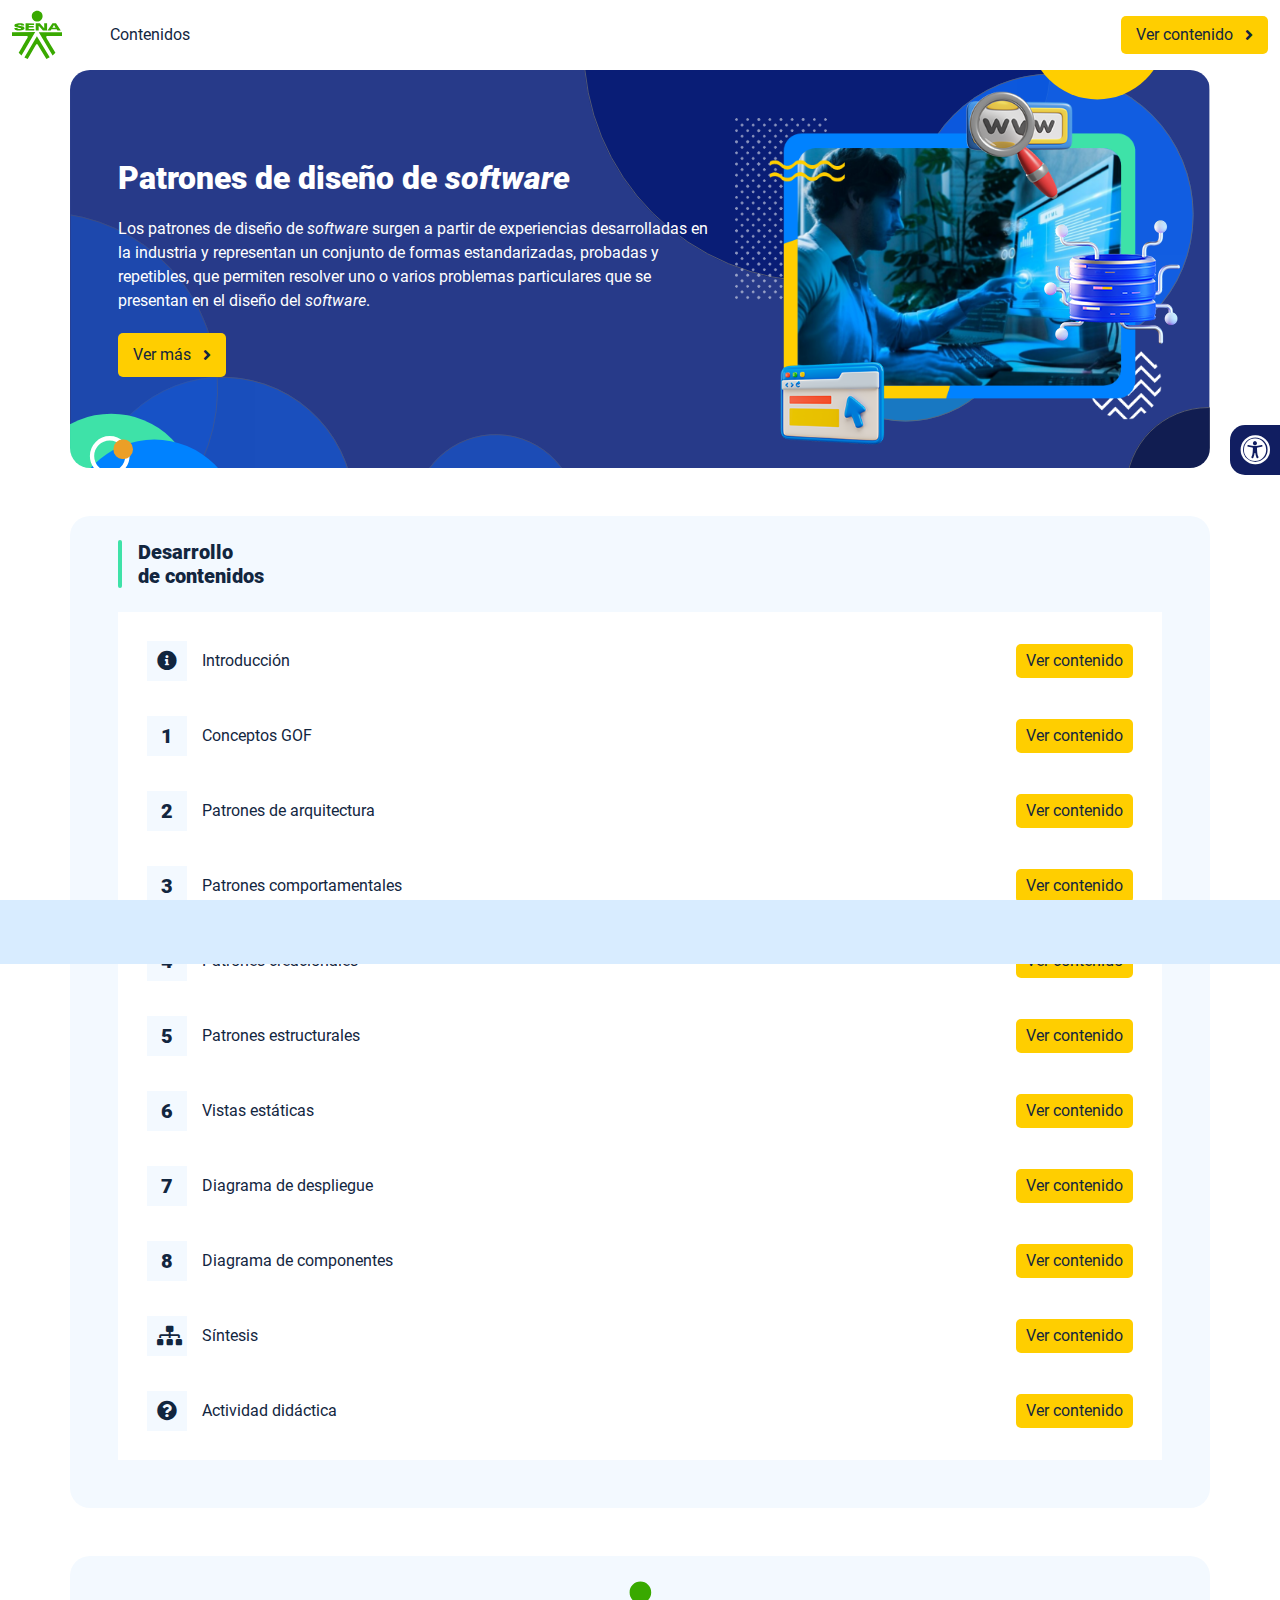
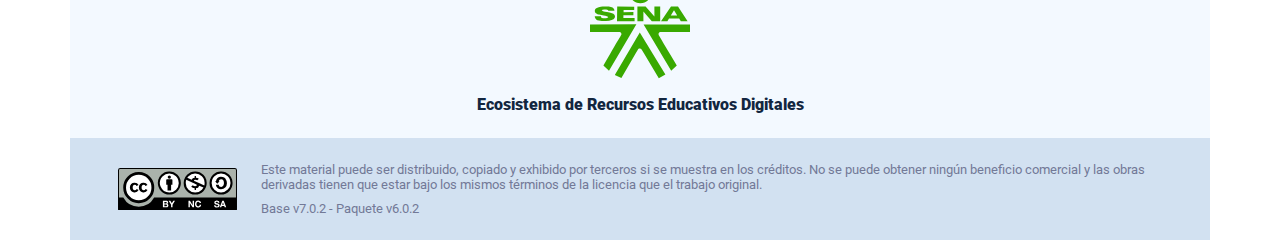
<file: index.html>
<!DOCTYPE html><html lang=""><head><meta charset="utf-8"><meta http-equiv="X-UA-Compatible" content="IE=edge"><meta name="viewport" content="width=device-width,initial-scale=1"><link rel="icon" href="favicon.ico"><title>Patrones de diseño de software</title><link href="css/chunk-110f1f0b.52141945.css" rel="prefetch"><link href="css/chunk-179248a2.52141945.css" rel="prefetch"><link href="css/chunk-2a9fce91.52141945.css" rel="prefetch"><link href="css/chunk-515a8379.da194529.css" rel="prefetch"><link href="css/chunk-59974754.3cb02b58.css" rel="prefetch"><link href="css/chunk-5d1ce150.52141945.css" rel="prefetch"><link href="css/chunk-60cbc06b.09438581.css" rel="prefetch"><link href="css/chunk-623f2040.52141945.css" rel="prefetch"><link href="css/chunk-6a43ec24.52141945.css" rel="prefetch"><link href="css/chunk-6e1e538a.3ba0a060.css" rel="prefetch"><link href="css/chunk-6e613899.52141945.css" rel="prefetch"><link href="css/chunk-766a929b.79a61e33.css" rel="prefetch"><link href="css/chunk-7794bb60.52141945.css" rel="prefetch"><link href="css/comple.42ceea7e.css" rel="prefetch"><link href="css/creditos.0fb9ba6f.css" rel="prefetch"><link href="css/glosario.e6608166.css" rel="prefetch"><link href="css/referencias.092f24f9.css" rel="prefetch"><link href="js/actividad.463c19b5.js" rel="prefetch"><link href="js/chunk-0206bfa0.db848401.js" rel="prefetch"><link href="js/chunk-110f1f0b.61a4ed11.js" rel="prefetch"><link href="js/chunk-13a6037e.0dbe5c65.js" rel="prefetch"><link href="js/chunk-179248a2.d6cf2861.js" rel="prefetch"><link href="js/chunk-18f95272.9d8cf629.js" rel="prefetch"><link href="js/chunk-2a9fce91.0ecc359b.js" rel="prefetch"><link href="js/chunk-2c06842c.6cae5bfb.js" rel="prefetch"><link href="js/chunk-2d0c5615.75151c9d.js" rel="prefetch"><link href="js/chunk-2d0e96ec.a0992f3a.js" rel="prefetch"><link href="js/chunk-2d208d90.7ca99724.js" rel="prefetch"><link href="js/chunk-2d21d0e2.662065e2.js" rel="prefetch"><link href="js/chunk-2d22c123.3ab92924.js" rel="prefetch"><link href="js/chunk-2e80bb9a.84e37d65.js" rel="prefetch"><link href="js/chunk-319206de.0748c1e6.js" rel="prefetch"><link href="js/chunk-36769079.db07006a.js" rel="prefetch"><link href="js/chunk-4cdd78c0.0277c010.js" rel="prefetch"><link href="js/chunk-515a8379.5df7d778.js" rel="prefetch"><link href="js/chunk-53ccb27e.cc458c56.js" rel="prefetch"><link href="js/chunk-55d286b8.f370762b.js" rel="prefetch"><link href="js/chunk-59974754.12fa6331.js" rel="prefetch"><link href="js/chunk-5d1ce150.6ee84259.js" rel="prefetch"><link href="js/chunk-60cbc06b.c331d9c0.js" rel="prefetch"><link href="js/chunk-623f2040.dfc3159f.js" rel="prefetch"><link href="js/chunk-659152b8.592218b5.js" rel="prefetch"><link href="js/chunk-6a43ec24.c4a1c2ef.js" rel="prefetch"><link href="js/chunk-6e1e538a.0a30a368.js" rel="prefetch"><link href="js/chunk-6e613899.042dd297.js" rel="prefetch"><link href="js/chunk-766a929b.cee86727.js" rel="prefetch"><link href="js/chunk-7794bb60.280b6865.js" rel="prefetch"><link href="js/chunk-c796899c.d7fc5ff3.js" rel="prefetch"><link href="js/chunk-e8a7823a.8074120d.js" rel="prefetch"><link href="js/chunk-fde47172.53c5fbd8.js" rel="prefetch"><link href="js/comple.f0c566c1.js" rel="prefetch"><link href="js/creditos.2d37fb69.js" rel="prefetch"><link href="js/glosario.6689c086.js" rel="prefetch"><link href="js/intro.18884b67.js" rel="prefetch"><link href="js/referencias.312848e7.js" rel="prefetch"><link href="js/sintesis.1b16d177.js" rel="prefetch"><link href="js/tema1.d9dd5675.js" rel="prefetch"><link href="js/tema2.0e4ba77f.js" rel="prefetch"><link href="js/tema3.6f399736.js" rel="prefetch"><link href="js/tema4.a128f8ff.js" rel="prefetch"><link href="js/tema5.3f5706fe.js" rel="prefetch"><link href="js/tema6.0b122f3a.js" rel="prefetch"><link href="js/tema7.49792669.js" rel="prefetch"><link href="js/tema8.628de3de.js" rel="prefetch"><link href="css/app.e847eb40.css" rel="preload" as="style"><link href="css/chunk-vendors.3714d23d.css" rel="preload" as="style"><link href="js/app.cf40d947.js" rel="preload" as="script"><link href="js/chunk-vendors.1a4d6170.js" rel="preload" as="script"><link href="css/chunk-vendors.3714d23d.css" rel="stylesheet"><link href="css/app.e847eb40.css" rel="stylesheet"></head><body><noscript><strong>We're sorry but Patrones de diseño de software doesn't work properly without JavaScript enabled. Please enable it to continue.</strong></noscript><div id="app"></div><script src="js/chunk-vendors.1a4d6170.js"></script><script src="js/app.cf40d947.js"></script></body></html>
</file>
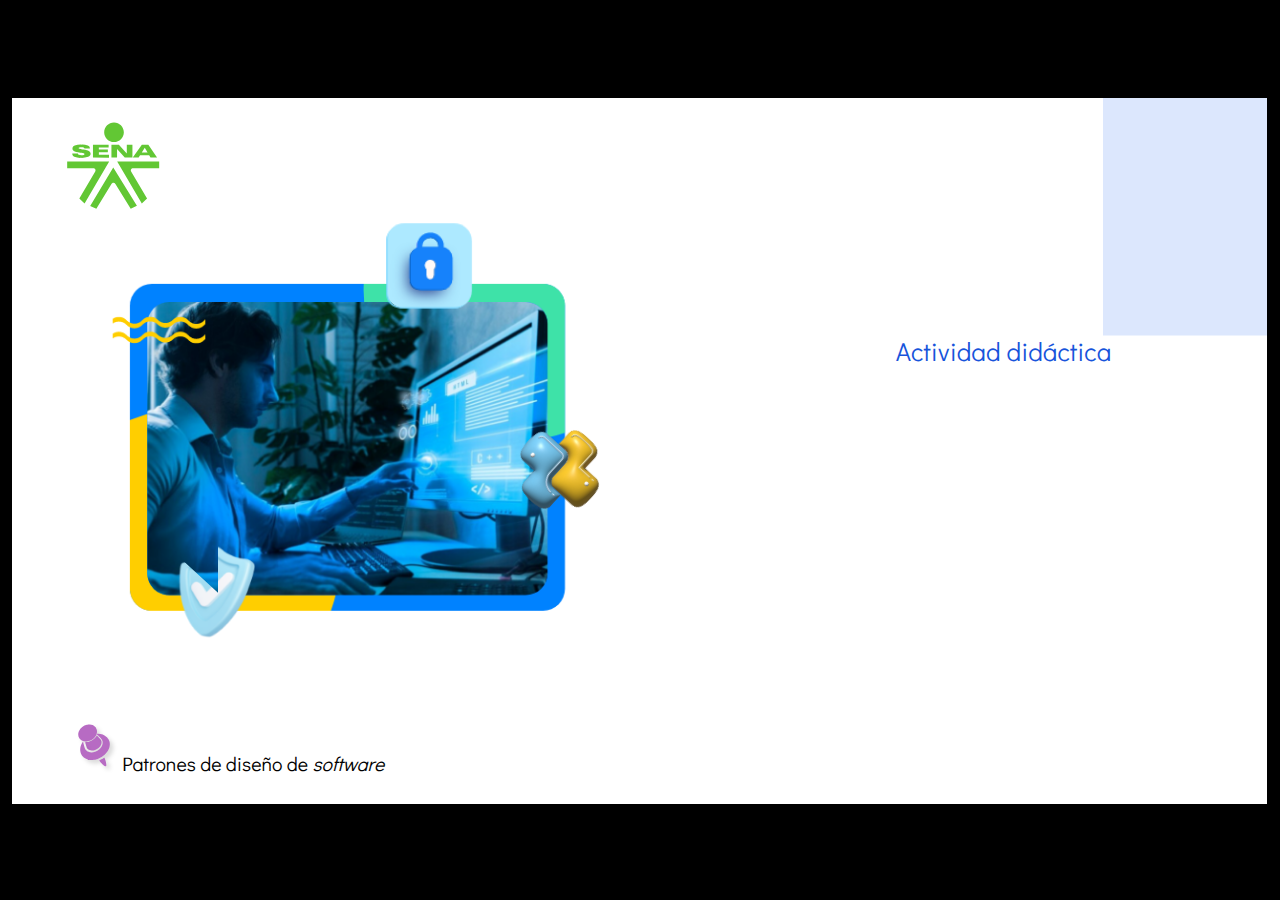
<file: actividades/index.html>
﻿<!doctype html>
<html lang="es">
<head>
  <meta charset="utf-8">
  <!-- Creado con Storyline 360 x64 - http://www.articulate.com  -->
  <!-- version: 3.85.31840.0 -->
  <title>Actividad did&#225;ctica</title>
  <meta http-equiv="x-ua-compatible" content="IE=edge"/>
  <meta name="viewport" content="width=device-width,initial-scale=1,user-scalable=no,shrink-to-fit=no,minimal-ui"/>
  <meta name="apple-mobile-web-app-capable" content="yes"/>
  <style>
    html, body { height: 100%; padding: 0; margin: 0 }
    #app { height: 100%; width: 100%; }
  </style>

  <script>
    window.DS = {};
    window.globals = {
      DATA_PATH_BASE: '',
      HAS_FRAME: true,
      HAS_SLIDE: true,

      lmsPresent: false,
      tinCanPresent: false,
      cmi5Present: false,
      aoSupport: false,
      scale: 'show all',
      captureRc: false,
      browserSize: 'optimal',
      bgColor: '#000000',
      features: 'ConnectionMessages,DropInBase,DropInMisc,DropInVectors,DropInVideo,JsApi,LayerPresentAsDialog,MultipleQuizTracking,UpdatedThemeEditor',
      themeName: 'classic',
      preloaderColor: '#FFFFFF',
      suppressAnalytics: false,
      productChannel: 'stable',
      publishSource: 'storyline',
      aid: 'aid|5304b41d-7af7-4125-b8d1-83eb222823e2',
      cid: '04bfd34e-cd07-4569-9f02-371561cab23e',
      playerVersion: '3.85.31840.0',
      publishTimestamp: '2024-03-06T19:35:11.3505341Z',
      maxIosVideoElements: 10,
      connectionSettings: { mode: 'disabled' },
      hasFeature: function(feature) {
        return this.features.split(',').includes(feature);
      },
      
      parseParams: function(qs) {
        if (window.globals.parsedParams != null) {
          return window.globals.parsedParams;
        }
        qs = (qs || window.location.search.substr(1)).split('+').join(' ');
        var params = {},
            tokens,
            re = /[?&]?([^=]+)=([^&]*)/g;

        while (tokens = re.exec(qs)) {
          params[decodeURIComponent(tokens[1]).trim()] =
            decodeURIComponent(tokens[2]).trim();
        }
        window.globals.parsedParams = params;
        return params;
      }

    };
  </script>
  <script>
    var isIe11 = ('ActiveXObject' in window || window.MSBlobBuilder != null)
      && window.msCrypto != null && !window.ActiveXObject;
    if (isIe11) {
      window.globals.unsupportedBrowser = true;
      document.write(atob('[base64]'));
    }
  </script>

  <script>
    if (window.globals.hasFeature('MultiLanguageSupport')) {
      
      
    }
  </script>

  
  <script>window.THREE = { };</script>
  
</head>
<body style="background: #000000" class="cs-HTML theme-classic">
  <!-- 360 -->
  <script>!function(){var e,i=/iPhone/i,o=/iPod/i,n=/iPad/i,t=/\biOS-universal(?:.+)Mac\b/i,r=/\bAndroid(?:.+)Mobile\b/i,a=/Android/i,d=/(?:SD4930UR|\bSilk(?:.+)Mobile\b)/i,p=/Silk/i,l=/Windows Phone/i,u=/\bWindows(?:.+)ARM\b/i,b=/BlackBerry/i,s=/BB10/i,c=/Opera Mini/i,f=/\b(CriOS|Chrome)(?:.+)Mobile/i,h=/Mobile(?:.+)Firefox\b/i,v=function(e){return void 0!==e&&"MacIntel"===e.platform&&"number"==typeof e.maxTouchPoints&&e.maxTouchPoints>1&&"undefined"==typeof MSStream};e=function(e){var m={userAgent:"",platform:"",maxTouchPoints:0};e||"undefined"==typeof navigator?"string"==typeof e?m.userAgent=e:e&&e.userAgent&&(m={userAgent:e.userAgent,platform:e.platform,maxTouchPoints:e.maxTouchPoints||0}):m={userAgent:navigator.userAgent,platform:navigator.platform,maxTouchPoints:navigator.maxTouchPoints||0};var g=m.userAgent,y=g.split("[FBAN");void 0!==y[1]&&(g=y[0]),void 0!==(y=g.split("Twitter"))[1]&&(g=y[0]);var A=function(e){return function(i){return i.test(e)}}(g),w={apple:{phone:A(i)&&!A(l),ipod:A(o),tablet:!A(i)&&(A(n)||v(m))&&!A(l),universal:A(t),device:(A(i)||A(o)||A(n)||A(t)||v(m))&&!A(l)},amazon:{phone:A(d),tablet:!A(d)&&A(p),device:A(d)||A(p)},android:{phone:!A(l)&&A(d)||!A(l)&&A(r),tablet:!A(l)&&!A(d)&&!A(r)&&(A(p)||A(a)),device:!A(l)&&(A(d)||A(p)||A(r)||A(a))||A(/\bokhttp\b/i)},windows:{phone:A(l),tablet:A(u),device:A(l)||A(u)},other:{blackberry:A(b),blackberry10:A(s),opera:A(c),firefox:A(h),chrome:A(f),device:A(b)||A(s)||A(c)||A(h)||A(f)},any:!1,phone:!1,tablet:!1};return w.any=w.apple.device||w.android.device||w.windows.device||w.other.device,w.phone=w.apple.phone||w.android.phone||w.windows.phone,w.tablet=w.apple.tablet||w.android.tablet||w.windows.tablet,w}(),"object"==typeof exports&&"undefined"!=typeof module?module.exports=e:"function"==typeof define&&define.amd?define((function(){return e})):this.isMobile=e}();
    window.isMobile.apple.tablet = window.isMobile.apple.tablet ||
      (navigator.platform === 'MacIntel' && navigator.maxTouchPoints > 1);
    window.isMobile.apple.device = window.isMobile.apple.device || window.isMobile.apple.tablet;
    window.isMobile.tablet = window.isMobile.tablet || window.isMobile.apple.tablet;
    window.isMobile.any = window.isMobile.any || window.isMobile.apple.tablet;
  </script>

  <div id="focus-sink" tabindex="-1"></div>

  <div id="preso"></div>
  <script>
    (function() {

      var classTypes = [ 'desktop', 'mobile', 'phone', 'tablet' ];

      var addDeviceClasses = function(prefix, testObj) {
        var curr, i;
        for (i = 0; i < classTypes.length; i++) {
          curr = classTypes[i];
          if (testObj[curr]) {
            document.body.classList.add(prefix + curr);
          }
        }
      };

      var params = window.globals.parseParams(),
          isDevicePreview = params.devicepreview === '1',
          isPhoneOverride = params.deviceType === 'phone' || (isDevicePreview && params.phone == '1'),
          isTabletOverride = (params.deviceType === 'tablet' || isDevicePreview) && !isPhoneOverride,
          isMobileOverride = isPhoneOverride || isTabletOverride;

      var deviceView = {
        desktop: !window.isMobile.any && !isMobileOverride,
        mobile: window.isMobile.any || isMobileOverride,
        phone: isPhoneOverride || (window.isMobile.phone && !isTabletOverride),
        tablet: isTabletOverride || window.isMobile.tablet
      };

      window.globals.deviceView = deviceView;
      window.isMobile.desktop = !window.isMobile.any;
      window.isMobile.mobile = window.isMobile.any;

      addDeviceClasses('view-', deviceView);

    })();
  </script>
  
  <script src='story_content/user.js' type=text/javascript></script>
  <div class="slide-loader"></div>

  <script>
    if (window.globals.deviceView.isMobile) { var doc = document, loader = doc.body.querySelector('.slide-loader'); [ 1, 2, 3 ].forEach(function(n) { var d = doc.createElement('div'); d.style.backgroundColor = window.globals.preloaderColor; d.classList.add('mobile-loader-dot'); d.classList.add('dot' + n); loader.appendChild(d); }); }
  </script>

  <div class="mobile-load-title-overlay" style="display: none">
    <div class="mobile-load-title">Actividad did&#225;ctica</div>
  </div>

  <div class="mobile-chrome-warning"></div>

  
<style>
  .warn-connection-dialog {
    display: none;
    background: transparent;
    pointer-events: all;
    position: fixed;
    left: 0;
    top: 0;
    width: 100%;
    height: 100%;
    z-index: 999;
  }

  .warn-connection-content {
    pointer-events: all;
    border-radius: 4px;
    background: white;
    border: 1px solid #E7E7E7;
    color: #333333;
    box-shadow: 0 2px 4px rgba(0, 0, 0, 0.25);
    transition: all 150ms ease-out;
    position: absolute;
    white-space: nowrap;
  }

  .view-phone.is-landscape .warn-connection-content {
    left: 23px;
    bottom: 23px;
  }

  .view-tablet.is-landscape .warn-connection-content {
    left: 50%;
    top: 20px;
    transform: translateX(-50%);
  }

  .view-mobile.is-portrait .warn-connection-content {
    transform: translate(-50%, calc(-100% - 15px));
  }

  .warn-connection-content p {
    display: inline-block;
    margin: 0 8px 0 0;
    line-height: 33px;
    font-size: 11px;
  }

  .warn-connection-content svg {
    position: relative;
    vertical-align: middle;
    margin: 0 2px 2px 8px;
  }

  .view-desktop .warn-connection-content {
    left: 1.5em;
    bottom: 1.5em;
  }

  .view-desktop .warn-connection-content p {
    font-size: 1.1em;
  }

  .is-offline .warn-connection-dialog {
    display: block;
  }

  .is-offline .cs-panel * {
    pointer-events: none !important;
  }

  .is-offline .cs-panel {
    pointer-events: all !important;
  }

  .is-offline #nav-controls * {
    pointer-events: none !important;
  }

  .is-offline #nav-controls {
    pointer-events: all !important;
  }
</style>

<div class="warn-connection-dialog" role="alertdialog" aria-modal="true" tabindex="0" aria-labelledby="warn-connection-message">
  <div class="warn-connection-content">
    <svg width="17" height="15" viewBox="0 0 17 15" xmlns="http://www.w3.org/2000/svg">
      <path fill="#8F0000" stroke="white" d="M16.07,12.98 L15.88,12.23 L9.51,1.21 C8.97,0.26,7.6,0.26,7.06,1.21 L0.69,12.23 C0.15,13.16,0.81,14.36,1.91,14.36 H14.65 C15.47,14.36,16.05,13.7,16.07,12.98 Z"/>
      <path fill="white" stroke="white" d="M8.58,5.5 C8.35,5.28,8.5,5.35,8.21,5.32 C8.09,5.35,7.97,5.49,7.96,5.67 C7.97,5.79,7.98,5.92,7.98,6.04 L7.98,6.04 C7.99,6.17,8,6.31,8.01,6.43 L8.01,6.44 C8.03,6.92,8.06,7.41,8.09,7.9 L8.09,7.9 C8.12,8.39,8.14,8.88,8.17,9.37 C8.17,9.39,8.18,9.42,8.2,9.44 C8.23,9.46,8.25,9.47,8.28,9.47 C8.31,9.47,8.34,9.46,8.35,9.44 C8.37,9.43,8.38,9.4,8.39,9.35 L8.39,9.34 C8.39,9.24,8.4,9.15,8.4,9.05 L8.4,9.05 C8.41,8.96,8.41,8.86,8.42,8.75 C8.43,8.44,8.45,8.12,8.47,7.81 L8.47,7.81 C8.49,7.49,8.51,7.18,8.53,6.87 C8.55,6.46,8.56,6.05,8.59,5.64 L8.6,5.62 C8.6,5.57,8.59,5.53,8.58,5.5 L8.21,5.32 Z"/>
      <circle fill="white" stroke="white" cx="8.3" cy="11.35" r="0.3"/>
    </svg>
    <p id="warn-connection-message">You are offline. Trying to reconnect...</p>
  </div>
</div>

<script>
  (function() {
    window.DS.connection = {
      warningShown: false,
      assets: {},
      loadingAssetGroup: false,
      retryDelay: 500
    };

    var connectionSettings = window.globals.connectionSettings || {};

    // The `window.globals.features` variable must be set in `webpack.dev.config` when testing locally - it is not enough
    // to have it in the data - but it must be set there as well.
    var useConnectionMessages = window.AbortController != null &&
      window.location.protocol != 'file:' &&
      window.globals.features.indexOf('ConnectionMessages') != -1 &&
      connectionSettings.mode === 'normal';

    window.DS.connection.useConnectionMessages = useConnectionMessages;

    var assetCount = 0;
    var checkLoadedId;


    if (useConnectionMessages && connectionSettings != null) {
      var contentEl = document.querySelector('.warn-connection-content');
      var messageEl = contentEl.querySelector('p');

      if (connectionSettings.useDarkTheme) {
        contentEl.style.borderColor = '#BABBBA';
        contentEl.style.backgroundColor = '#282828';
        contentEl.style.color = '#FFFFFF';
      }

      if (connectionSettings.message != null) {
        messageEl.textContent = window.decodeURIComponent(connectionSettings.message);
      }
    }

    function checkAssetsReady() {
      for (var i in DS.connection.assets) {
        if (!DS.connection.assets[i].success) {
          return false;
        }
      }
      return true;
    }

    function stopAssetGroup() {
      if (!useConnectionMessages) { return; }

      assetCount = 0;

      DS.connection.oldAssetGroup = DS.connection.assets;
      DS.connection.assets = {};
      DS.connection.loadingAssetGroup = false;
      clearInterval(checkLoadedId);
    }

    function startAssetGroup() {
      if (!useConnectionMessages) { return; }
      var ticks = 0;
      clearInterval(checkLoadedId);
      checkLoadedId = setInterval(function() {
        var loaded = 0;
        if (assetCount === 0 && loaded === 0) {
          clearInterval(checkLoadedId);
          return;
        }

        for (var i in DS.connection.assets) {
          if (DS.connection.assets[i].success) {
            loaded++;
          }
        }

        if (assetCount === loaded && checkAssetsReady()) {
          for (var i in DS.connection.assets) {
            if (DS.connection.assets[i].action) {
              DS.connection.assets[i].action();
            }
          }
          hideWarning();
          stopAssetGroup();
        }
      }, 100)
    }

    function requiredAsset(url, action, retry, type) {
      if (!useConnectionMessages) { return; }
      if (DS.connection.assets[url]) { return; }

      DS.connection.assets[url] = {
        success: false, action: action, retry: retry, type: type
      };
      assetCount = Object.keys(DS.connection.assets).length;
      if (!DS.connection.loadingAssetGroup) {
        startAssetGroup();
      }
      DS.connection.loadingAssetGroup = true;
    }

    function assetLoaded(url) {
      if (!useConnectionMessages) { return; }
      if (DS.connection.assets[url]) {
        DS.connection.assets[url].success = true;
      }
    }

    function assetFailed(url) {
      if (!useConnectionMessages) { return; }
      if (!DS.connection.assets[url]) {
        if (/\.js$/.test(url) && url.indexOf('transcripts') === -1) {
          setTimeout(function() {
            if (DS.connection.lastSlideLoaded != null) {
              DS.connection.lastSlideLoaded();
            }
          }, DS.connection.retryDelay);
        }
        return;
      }
      if (!DS.connection.warningShown) { showWarning(); }
      if (DS.connection.assets[url].retry) {
        setTimeout(function() {
          if (!DS.connection.assets[url].success) {
            DS.connection.assets[url].retry()
          }
        }, DS.connection.retryDelay);
      }
    }

    function hideWarning() {
      document.body.classList.remove('is-offline');
      DS.connection.warningShown = false;
      enableKeys();
    }
    DS.connection.hideWarning = hideWarning

    function showWarning(btn) {
      document.body.classList.add('is-offline')
      DS.connection.warningShown = true;
      updateWarningPosition();
      disableKeys();
    }

    function updateWarningPosition() {
      if (!DS.connection.warningShown) {
        return;
      }

      var isPortrait = document.body.classList.contains('is-portrait');
      var isMobile = document.body.classList.contains('view-mobile');
      var warningEl = document.querySelector('.warn-connection-content');

      if (isPortrait && isMobile) {
        var slide = document.querySelector('.primary-slide');
        var slideRect = slide != null
          ? slide.getBoundingClientRect()
          : { top: window.innerHeight, left: 0, width: window.innerWidth };

        warningEl.style.top = `${slideRect.top}px`
        warningEl.style.left = `${slideRect.left + slideRect.width / 2}px`
      } else {
        warningEl.style.top = null;
        warningEl.style.left = null;
      }

      window.requestAnimationFrame(updateWarningPosition);
    }

    function onDisableKeyDown(e) {
      e.preventDefault();
      e.stopImmediatePropagation();
    }

    function onDisableKeyUp(e) {
      e.preventDefault();
      e.stopImmediatePropagation();
    }

    var accStyle = document.createElement('style');
    var warnDialogEl = document.querySelector('.warn-connection-dialog');

    function disableKeys() {
      if (DS.views && DS.views.nsStack && DS.views.nsStack.length === 1) {
        DS.views.nsStack[0].tabReachable = false
        DS.views.nsStack[0].updateTabIndex(true, true);
      }

      accStyle.innerHTML = '.acc-shadow-dom { display: none; }';
      document.body.appendChild(accStyle);

      warnDialogEl.parentNode.append(warnDialogEl);
      warnDialogEl.focus();
    }

    function enableKeys() {
      accStyle.remove();
      if (DS.views && DS.views.nsStack && DS.views.nsStack.length === 1 && DS.views.nsStack[0].name === '_frame') {
        DS.views.nsStack[0].tabReachable = true;
        DS.views.nsStack[0].updateTabIndex();
      }
    }

    // these will all be noops if the feature flag isn't set in
    // the data and `window.globals.features`
    DS.connection.requiredAsset = requiredAsset;
    DS.connection.assetLoaded = assetLoaded;
    DS.connection.assetFailed = assetFailed;
    DS.connection.stopAssetGroup = stopAssetGroup;
    DS.connection.startAssetGroup = startAssetGroup;
  })();
</script>


  <script>
    
    if (window.autoSpider && window.vInterfaceObject) {
      document.querySelector('.mobile-load-title-overlay').style.display = 'none';
    }
  </script>

  

  <link rel="stylesheet" href="html5/data/css/output.min.css" data-noprefix/>
</body>
<script src="html5/lib/scripts/bootstrapper.min.js"></script>
</html>
</file>
<file: css/chunk-110f1f0b.52141945.css>
.actividad[data-v-c4e6906c]{background-color:#f2f2f2}.horizontal-scroll__wrapper[data-v-c4e6906c]{overflow:hidden}.horizontal-scroll[data-v-c4e6906c]{display:flex;transition:transform .5s ease-in-out;align-items:center;flex-wrap:nowrap}.horizontal-scroll[data-v-c4e6906c]:not(.row){width:100%}.horizontal-scroll--item-fw[data-v-c4e6906c]>div{flex-grow:0;flex-shrink:0;width:100%;margin:0!important}
</file>
<file: css/chunk-179248a2.52141945.css>
.actividad[data-v-c4e6906c]{background-color:#f2f2f2}.horizontal-scroll__wrapper[data-v-c4e6906c]{overflow:hidden}.horizontal-scroll[data-v-c4e6906c]{display:flex;transition:transform .5s ease-in-out;align-items:center;flex-wrap:nowrap}.horizontal-scroll[data-v-c4e6906c]:not(.row){width:100%}.horizontal-scroll--item-fw[data-v-c4e6906c]>div{flex-grow:0;flex-shrink:0;width:100%;margin:0!important}
</file>
<file: css/chunk-2a9fce91.52141945.css>
.actividad[data-v-c4e6906c]{background-color:#f2f2f2}.horizontal-scroll__wrapper[data-v-c4e6906c]{overflow:hidden}.horizontal-scroll[data-v-c4e6906c]{display:flex;transition:transform .5s ease-in-out;align-items:center;flex-wrap:nowrap}.horizontal-scroll[data-v-c4e6906c]:not(.row){width:100%}.horizontal-scroll--item-fw[data-v-c4e6906c]>div{flex-grow:0;flex-shrink:0;width:100%;margin:0!important}
</file>
<file: css/chunk-515a8379.da194529.css>
.actividad{background-color:#f2f2f2}.banner-interno{position:relative}.banner-interno__fondo{position:absolute;top:0;bottom:-50px;left:0;right:0;background-color:#fff;background-size:cover;background-position:50%}.banner-interno__titulo{display:flex;align-items:center}.banner-interno__titulo__icono{display:block;width:32px;height:32px;border-radius:50%;background-color:#fff;position:relative}.banner-interno__titulo__icono i{color:#fff;position:absolute;left:50%;top:50%;transform:translate(-50%,-50%)}.banner-interno__titulo h1,.banner-interno__titulo h2,.banner-interno__titulo h3,.banner-interno__titulo h4,.banner-interno__titulo h5,.banner-interno__titulo h6{color:#fff;line-height:1.1em}
</file>
<file: css/chunk-59974754.3cb02b58.css>
.actividad{background-color:#f2f2f2}.aside-menu{position:fixed;top:70px;min-height:calc(100vh - 70px);max-height:calc(100vh - 70px);background-color:#f3f9ff;transition:flex .5s ease-in-out,width .5s ease-in-out;overflow-x:hidden;z-index:100001;width:300px}.aside-menu__black-background{position:fixed;inset:0;top:70px;background:rgba(0,0,0,.8);cursor:pointer}.aside-menu a{color:#111e61}.aside-menu__content{width:300px;display:flex;flex-direction:column;justify-content:space-between;min-height:calc(100vh - 70px);max-height:calc(100vh - 70px);border-right:1px solid #d8ecff;position:absolute;background:#fff}@media (max-height:800px){.aside-menu__content{min-height:800px;max-height:800px;overflow-y:auto}}.aside-menu__header{padding:10px;text-align:center;background-color:#d8ecff}.aside-menu__header h4{margin:0}.aside-menu__menu{overflow-y:auto;flex-grow:1;list-style:none;padding-left:0;margin-bottom:0}.aside-menu__menu__item--active .aside-menu__menu__item__lnk,.aside-menu__menu__item--active .aside-menu__sec-menu__item__lnk{background-color:#d8ecff;font-weight:700}.aside-menu__menu__item--sub-menu:hover,.aside-menu__menu__item:hover,.aside-menu__sec-menu__item:hover{background-color:#d8ecff}.aside-menu__menu__item--sub-menu{padding-left:10px}.aside-menu__menu__item--sub-menu--active .aside-menu__menu__item__lnk,.aside-menu__menu__item--sub-menu--active .aside-menu__sec-menu__item__lnk{background-color:#d8ecff;font-weight:700;position:relative}.aside-menu__menu__item--sub-menu--active .aside-menu__menu__item__lnk:before,.aside-menu__menu__item--sub-menu--active .aside-menu__sec-menu__item__lnk:before{content:"";display:block;position:absolute;left:0;bottom:0;top:0;width:4px;border-radius:2px;background-color:#3ee2a8}.aside-menu__menu__item__lnk,.aside-menu__sec-menu__item__lnk{display:flex;align-items:center;padding:10px 15px;line-height:1.1em}.aside-menu__menu__item__lnk i,.aside-menu__menu__item__lnk span,.aside-menu__sec-menu__item__lnk i,.aside-menu__sec-menu__item__lnk span{margin-right:10px}.aside-menu__menu__item__lnk i:last-child,.aside-menu__menu__item__lnk span:last-child,.aside-menu__sec-menu__item__lnk i:last-child,.aside-menu__sec-menu__item__lnk span:last-child{margin-right:0}.aside-menu__sec-menu{background-color:#d8ecff;padding:10px 0;flex-shrink:0;margin-bottom:0}.aside-menu__sec-menu__item{padding:10px 15px}.aside-menu__sec-menu__item__lnk{padding:0;border-radius:1em}.aside-menu__sec-menu__item__lnk i{display:block;width:2em;height:2em;padding:.5em 0;text-align:center;background-color:#fff;border-radius:50%}.aside-menu__sec-menu__item__lnk:hover{background-color:#fff}@media (max-width:576px){.aside-menu__sec-menu{padding-bottom:110px}}.main-menu-enter-active{animation:main-menu-open-animation .3s}.main-menu-enter-active .aside-menu__black-background{animation:main-menu-background-animation .3s}.main-menu-leave-active{animation:main-menu-open-animation .3s reverse}.main-menu-leave-active .aside-menu__black-background{animation:main-menu-background-animation .3s reverse}@keyframes main-menu-open-animation{0%{width:0}to{width:300px}}@keyframes main-menu-background-animation{0%{opacity:0}to{opacity:1}}
</file>
<file: css/chunk-5d1ce150.52141945.css>
.actividad[data-v-c4e6906c]{background-color:#f2f2f2}.horizontal-scroll__wrapper[data-v-c4e6906c]{overflow:hidden}.horizontal-scroll[data-v-c4e6906c]{display:flex;transition:transform .5s ease-in-out;align-items:center;flex-wrap:nowrap}.horizontal-scroll[data-v-c4e6906c]:not(.row){width:100%}.horizontal-scroll--item-fw[data-v-c4e6906c]>div{flex-grow:0;flex-shrink:0;width:100%;margin:0!important}
</file>
<file: css/chunk-60cbc06b.09438581.css>
.actividad[data-v-7e5a4120]{background-color:#f2f2f2}.header[data-v-7e5a4120]{position:sticky;top:0;padding-top:10px;padding-bottom:10px;background-color:#fff;z-index:10010;line-height:1.1em}.header__logo[data-v-7e5a4120]{width:50px}@media (max-width:576px){.header__componente-formativo[data-v-7e5a4120]{font-size:.8em}}.header__menu[data-v-7e5a4120]{cursor:pointer}.header__menu span[data-v-7e5a4120]{font-size:.7em;display:block;line-height:1em;text-align:center;color:#111e61}.header__menu__btn[data-v-7e5a4120]{width:30px;height:30px;position:relative;margin-bottom:4px}.header__menu__btn .line-1[data-v-7e5a4120],.header__menu__btn .line-2[data-v-7e5a4120],.header__menu__btn .line-3[data-v-7e5a4120]{height:4px;width:30px;background-color:#111e61;transform-origin:center center;position:absolute;left:0;border-radius:2px}.header__menu__btn .line-1[data-v-7e5a4120]{top:4px;animation:line-1-inactive-data-v-7e5a4120 .5s ease-in-out forwards}.header__menu__btn .line-2[data-v-7e5a4120]{top:13px;animation:line-2-inactive-data-v-7e5a4120 .5s ease-in-out forwards}.header__menu__btn .line-3[data-v-7e5a4120]{top:22px;animation:line-3-inactive-data-v-7e5a4120 .5s ease-in-out forwards}.header__menu__btn[data-v-7e5a4120]:hover{cursor:pointer}.header__menu__btn--open .line-1[data-v-7e5a4120]{animation:line-1-active-data-v-7e5a4120 .5s ease-in-out forwards}.header__menu__btn--open .line-2[data-v-7e5a4120]{animation:line-2-active-data-v-7e5a4120 .5s ease-in-out forwards}.header__menu__btn--open .line-3[data-v-7e5a4120]{animation:line-3-active-data-v-7e5a4120 .5s ease-in-out forwards}@keyframes line-1-active-data-v-7e5a4120{0%{transform:translate(0) rotate(0)}50%{transform:translateY(9px) rotate(0)}to{transform:translateY(9px) rotate(45deg)}}@keyframes line-2-active-data-v-7e5a4120{0%{transform:scale(1)}to{transform:scale(0)}}@keyframes line-3-active-data-v-7e5a4120{0%{transform:translate(0) rotate(0)}50%{transform:translateY(-9px) rotate(0)}to{transform:translateY(-9px) rotate(-45deg)}}@keyframes line-1-inactive-data-v-7e5a4120{0%{transform:translateY(9px) rotate(45deg)}50%{transform:translateY(9px) rotate(0)}to{transform:translate(0) rotate(0)}}@keyframes line-2-inactive-data-v-7e5a4120{0%{transform:scale(0)}to{transform:scale(1)}}@keyframes line-3-inactive-data-v-7e5a4120{0%{transform:translateY(-9px) rotate(-45deg)}50%{transform:translateY(-9px) rotate(0)}to{transform:translate(0) rotate(0)}}
</file>
<file: css/chunk-623f2040.52141945.css>
.actividad[data-v-c4e6906c]{background-color:#f2f2f2}.horizontal-scroll__wrapper[data-v-c4e6906c]{overflow:hidden}.horizontal-scroll[data-v-c4e6906c]{display:flex;transition:transform .5s ease-in-out;align-items:center;flex-wrap:nowrap}.horizontal-scroll[data-v-c4e6906c]:not(.row){width:100%}.horizontal-scroll--item-fw[data-v-c4e6906c]>div{flex-grow:0;flex-shrink:0;width:100%;margin:0!important}
</file>
<file: css/chunk-6a43ec24.52141945.css>
.actividad[data-v-c4e6906c]{background-color:#f2f2f2}.horizontal-scroll__wrapper[data-v-c4e6906c]{overflow:hidden}.horizontal-scroll[data-v-c4e6906c]{display:flex;transition:transform .5s ease-in-out;align-items:center;flex-wrap:nowrap}.horizontal-scroll[data-v-c4e6906c]:not(.row){width:100%}.horizontal-scroll--item-fw[data-v-c4e6906c]>div{flex-grow:0;flex-shrink:0;width:100%;margin:0!important}
</file>
<file: css/chunk-6e1e538a.3ba0a060.css>
.actividad[data-v-4f6b7c58]{background-color:#f2f2f2}.accesibilidad[data-v-4f6b7c58]{position:fixed;right:0;top:50vh;height:50px;background-color:#111e61;border-top-left-radius:15px;border-bottom-left-radius:15px;transform:translateY(-50%) translateX(100%) translateX(-50px);overflow:hidden;transition:transform .3s ease-in-out,height .3s ease-in-out}.accesibilidad[data-v-4f6b7c58]:hover{transform:translateY(-50%) translateX(0);height:12.75rem}.accesibilidad [data-v-4f6b7c58]{color:#fff}.accesibilidad__menu__content .accesibilidad__menu__item[data-v-4f6b7c58]{cursor:pointer}.accesibilidad__menu__content .accesibilidad__menu__item[data-v-4f6b7c58]:hover{background-color:#273685}.accesibilidad__menu__content .accesibilidad__menu__item[data-v-4f6b7c58]:last-child{border:none}.accesibilidad__menu__item[data-v-4f6b7c58]{display:flex;align-items:center;padding:10px;border-bottom:1px solid #273685;line-height:1em;-moz-user-select:none;user-select:none}.accesibilidad__menu i[data-v-4f6b7c58]{font-size:30px;font-style:normal;margin-right:10px;line-height:1em}.accesibilidad__menu img[data-v-4f6b7c58]{width:30px;margin-right:10px}
</file>
<file: css/chunk-6e613899.52141945.css>
.actividad[data-v-c4e6906c]{background-color:#f2f2f2}.horizontal-scroll__wrapper[data-v-c4e6906c]{overflow:hidden}.horizontal-scroll[data-v-c4e6906c]{display:flex;transition:transform .5s ease-in-out;align-items:center;flex-wrap:nowrap}.horizontal-scroll[data-v-c4e6906c]:not(.row){width:100%}.horizontal-scroll--item-fw[data-v-c4e6906c]>div{flex-grow:0;flex-shrink:0;width:100%;margin:0!important}
</file>
<file: css/chunk-766a929b.79a61e33.css>
.actividad{background-color:#f2f2f2}.barra-avance{display:flex;align-items:center;justify-content:space-between;position:fixed;bottom:0;left:0;width:100%;padding:10px;background-color:#d8ecff;transition:transform .5s ease-in-out;z-index:100000}.barra-avance__barra{margin:0 20px;flex:1;position:relative;max-width:800px}.barra-avance__barra--amarilla,.barra-avance__barra--blanca{height:4px}.barra-avance__barra--amarilla:after,.barra-avance__barra--amarilla:before,.barra-avance__barra--blanca:after,.barra-avance__barra--blanca:before{content:"";display:block;width:10px;height:10px;border-radius:50%;position:absolute;top:50%}.barra-avance__barra--amarilla:before,.barra-avance__barra--blanca:before{left:0;transform:translate(-50%,-50%)}.barra-avance__barra--amarilla:after,.barra-avance__barra--blanca:after{right:0;transform:translate(50%,-50%)}.barra-avance__barra--blanca{background-color:#fff}.barra-avance__barra--blanca:after,.barra-avance__barra--blanca:before{background-color:#fff}.barra-avance__barra--amarilla{position:absolute;width:100%;top:0;background-color:#ffce00}.barra-avance__barra--amarilla:after,.barra-avance__barra--amarilla:before{background-color:#ffce00}.barra-avance__boton--regresar{background-color:#b0c0d2}.barra-avance__boton--regresar span{color:#111e61!important}.barra-avance__boton--disable{opacity:0;pointer-events:none}.barra-avance--open{transform:translateY(0)}.barra-avance--close{transform:translateY(100%)}
</file>
<file: css/chunk-7794bb60.52141945.css>
.actividad[data-v-c4e6906c]{background-color:#f2f2f2}.horizontal-scroll__wrapper[data-v-c4e6906c]{overflow:hidden}.horizontal-scroll[data-v-c4e6906c]{display:flex;transition:transform .5s ease-in-out;align-items:center;flex-wrap:nowrap}.horizontal-scroll[data-v-c4e6906c]:not(.row){width:100%}.horizontal-scroll--item-fw[data-v-c4e6906c]>div{flex-grow:0;flex-shrink:0;width:100%;margin:0!important}
</file>
<file: css/comple.42ceea7e.css>
.banner-interno{position:relative}.banner-interno__fondo{position:absolute;top:0;bottom:-50px;left:0;right:0;background-color:#fff;background-size:cover;background-position:50%}.banner-interno__titulo{display:flex;align-items:center}.banner-interno__titulo__icono{display:block;width:32px;height:32px;border-radius:50%;background-color:#fff;position:relative}.banner-interno__titulo__icono i{color:#fff;position:absolute;left:50%;top:50%;transform:translate(-50%,-50%)}.banner-interno__titulo h1,.banner-interno__titulo h2,.banner-interno__titulo h3,.banner-interno__titulo h4,.banner-interno__titulo h5,.banner-interno__titulo h6{color:#fff;line-height:1.1em}.actividad{background-color:#f2f2f2}.complementario__enlaces{display:flex;justify-content:center;flex-wrap:wrap}.complementario__enlaces a{margin:0 5px}.complementario__btn{font-size:1.5em;line-height:1em}table{width:calc(100% - 1px);min-width:800px}table thead{background-color:#d8ecff}table thead th{border-color:#d8ecff}table td,table th{padding:25px 20px;text-align:center}
</file>
<file: css/creditos.0fb9ba6f.css>
.banner-interno{position:relative}.banner-interno__fondo{position:absolute;top:0;bottom:-50px;left:0;right:0;background-color:#fff;background-size:cover;background-position:50%}.banner-interno__titulo{display:flex;align-items:center}.banner-interno__titulo__icono{display:block;width:32px;height:32px;border-radius:50%;background-color:#fff;position:relative}.banner-interno__titulo__icono i{color:#fff;position:absolute;left:50%;top:50%;transform:translate(-50%,-50%)}.banner-interno__titulo h1,.banner-interno__titulo h2,.banner-interno__titulo h3,.banner-interno__titulo h4,.banner-interno__titulo h5,.banner-interno__titulo h6{color:#fff;line-height:1.1em}.actividad{background-color:#f2f2f2}.creditos-vista .tarjeta.credito{background-color:#d2e1f1}.creditos{color:#727997;overflow-x:auto}.creditos__item{min-width:490px}.creditos p{line-height:1.3em;margin-bottom:0;color:#727997}.creditos__titulo{font-weight:700;background-color:#d2e1f1;padding:5px 10px;border-top-radius:5px;border-top-left-radius:5px;border-top-right-radius:5px}.creditos table td,.creditos table th{border-color:#d2e1f1}
</file>
<file: css/glosario.e6608166.css>
.banner-interno{position:relative}.banner-interno__fondo{position:absolute;top:0;bottom:-50px;left:0;right:0;background-color:#fff;background-size:cover;background-position:50%}.banner-interno__titulo{display:flex;align-items:center}.banner-interno__titulo__icono{display:block;width:32px;height:32px;border-radius:50%;background-color:#fff;position:relative}.banner-interno__titulo__icono i{color:#fff;position:absolute;left:50%;top:50%;transform:translate(-50%,-50%)}.banner-interno__titulo h1,.banner-interno__titulo h2,.banner-interno__titulo h3,.banner-interno__titulo h4,.banner-interno__titulo h5,.banner-interno__titulo h6{color:#fff;line-height:1.1em}.actividad{background-color:#f2f2f2}.glosario__letra-item{display:flex}.glosario__letra-item__texto{padding-top:5px}.glosario__letra-item__letra__icono{width:32px;height:32px;position:relative;line-height:1em;border-radius:50%;background-color:#d2e1f1}.glosario__letra-item__letra__icono span{position:absolute;left:50%;top:50%;transform:translate(-50%,-50%);font-size:1.1em;font-weight:900}
</file>
<file: css/referencias.092f24f9.css>
.banner-interno{position:relative}.banner-interno__fondo{position:absolute;top:0;bottom:-50px;left:0;right:0;background-color:#fff;background-size:cover;background-position:50%}.banner-interno__titulo{display:flex;align-items:center}.banner-interno__titulo__icono{display:block;width:32px;height:32px;border-radius:50%;background-color:#fff;position:relative}.banner-interno__titulo__icono i{color:#fff;position:absolute;left:50%;top:50%;transform:translate(-50%,-50%)}.banner-interno__titulo h1,.banner-interno__titulo h2,.banner-interno__titulo h3,.banner-interno__titulo h4,.banner-interno__titulo h5,.banner-interno__titulo h6{color:#fff;line-height:1.1em}.actividad{background-color:#f2f2f2}.referencias__item:last-child hr{display:none}.referencias__item a{color:#2196f3;text-decoration:underline;overflow-wrap:break-word}
</file>
<file: css/app.e847eb40.css>
*{box-sizing:inherit}:after,:before{box-sizing:inherit}html{height:100%;line-height:1.15;box-sizing:border-box;-webkit-font-smoothing:antialiased;-moz-osx-font-smoothing:grayscale;-webkit-text-size-adjust:100%;-ms-text-size-adjust:100%;text-rendering:optimizeLegibility}a,abbr,acronym,address,applet,article,aside,audio,b,big,blockquote,body,canvas,caption,center,cite,code,dd,del,details,dfn,div,dl,dt,em,embed,fieldset,figcaption,figure,footer,form,h1,h2,h3,h4,h5,h6,header,hgroup,html,i,iframe,img,ins,kbd,label,legend,li,mark,menu,nav,object,ol,output,p,pre,q,ruby,s,samp,section,small,span,strike,strong,sub,summary,sup,table,tbody,td,tfoot,th,thead,time,tr,tt,u,ul,var,video{margin:0;padding:0;border:0;outline:0;background:transparent;vertical-align:baseline}article,aside,details,figcaption,figure,footer,header,main,menu,nav,section,summary{display:block}[hidden],template{display:none}hr{box-sizing:content-box;height:0;border-bottom:1px solid #e8e8e8;border-left:0;border-right:0;border-top:0;margin:1.5em 0;overflow:visible}[hidden]{display:none}a{font-family:Roboto,sans-serif;font-size:1em;font-weight:400;text-decoration:none;color:#12263f;background-color:transparent;transition:all .15s ease-in-out;-webkit-text-decoration-skip:objects}a:active,a:hover{outline-width:0}a:active,a:focus,a:hover{color:#000}[type=button],[type=reset],[type=submit],button{-moz-appearance:none;appearance:none;cursor:pointer;display:inline-block;vertical-align:middle;border:0;border-radius:5px;color:#12263f;background-color:#ffce00;font-family:Roboto,sans-serif;font-weight:400;font-size:1em;-webkit-font-smoothing:antialiased;line-height:1em;white-space:nowrap;text-decoration:none;text-transform:none;padding:.75em 1.5em;margin:0;-moz-user-select:none;user-select:none;overflow:visible;transition:background-color .15s ease-in-out}[type=button]:focus,[type=button]:hover,[type=reset]:focus,[type=reset]:hover,[type=submit]:focus,[type=submit]:hover,button:focus,button:hover{background-color:#ffce00;color:#12263f}[type=button]:disabled,[type=reset]:disabled,[type=submit]:disabled,button:disabled{cursor:not-allowed;opacity:.5}[type=button]:disabled:hover,[type=reset]:disabled:hover,[type=submit]:disabled:hover,button:disabled:hover{background-color:#ffce00}input,select,textarea{margin:0;display:block;font-family:Roboto,sans-serif;font-size:16px}input{overflow:visible}[type=color],[type=date],[type=datetime-local],[type=datetime],[type=email],[type=month],[type=number],[type=password],[type=search],[type=tel],[type=text],[type=time],[type=url],[type=week],input:not([type]),select,select[multiple],textarea{background-color:#fff;border:1px solid #e8e8e8;border-radius:5px;box-shadow:inset 0 1px 3px rgba(0,0,0,.06);box-sizing:inherit;margin-bottom:.75em;padding:.5em;transition:border-color .15s ease-in-out;width:100%}[type=color]:hover,[type=date]:hover,[type=datetime-local]:hover,[type=datetime]:hover,[type=email]:hover,[type=month]:hover,[type=number]:hover,[type=password]:hover,[type=search]:hover,[type=tel]:hover,[type=text]:hover,[type=time]:hover,[type=url]:hover,[type=week]:hover,input:not([type]):hover,select:hover,select[multiple]:hover,textarea:hover{border-color:shade(#e8e8e8,20%)}[type=color]:focus,[type=date]:focus,[type=datetime-local]:focus,[type=datetime]:focus,[type=email]:focus,[type=month]:focus,[type=number]:focus,[type=password]:focus,[type=search]:focus,[type=tel]:focus,[type=text]:focus,[type=time]:focus,[type=url]:focus,[type=week]:focus,input:not([type]):focus,select:focus,select[multiple]:focus,textarea:focus{border-color:#3ee2a8;box-shadow:inset 0 1px 3px rgba(0,0,0,.06),0 0 5px rgba(4,117,243,.7);outline:none}[type=color]:disabled,[type=date]:disabled,[type=datetime-local]:disabled,[type=datetime]:disabled,[type=email]:disabled,[type=month]:disabled,[type=number]:disabled,[type=password]:disabled,[type=search]:disabled,[type=tel]:disabled,[type=text]:disabled,[type=time]:disabled,[type=url]:disabled,[type=week]:disabled,input:not([type]):disabled,select:disabled,select[multiple]:disabled,textarea:disabled{background-color:shade(#fff,5%);cursor:not-allowed}[type=color]:disabled:hover,[type=date]:disabled:hover,[type=datetime-local]:disabled:hover,[type=datetime]:disabled:hover,[type=email]:disabled:hover,[type=month]:disabled:hover,[type=number]:disabled:hover,[type=password]:disabled:hover,[type=search]:disabled:hover,[type=tel]:disabled:hover,[type=text]:disabled:hover,[type=time]:disabled:hover,[type=url]:disabled:hover,[type=week]:disabled:hover,input:not([type]):disabled:hover,select:disabled:hover,select[multiple]:disabled:hover,textarea:disabled:hover{border:1px solid #e8e8e8}select{text-transform:none;max-width:100%;border-radius:5px}::-webkit-file-upload-button{background-color:#ffce00;border:none;cursor:pointer;color:#12263f;border-radius:5px;padding:.75em 1.5em}::-webkit-file-upload-button:hover{background-color:#ffce00}optgroup{font-weight:700}fieldset{border:1px solid #e8e8e8;background-color:transparent;padding:1.5em;-webkit-margin-start:0;-webkit-margin-end:0;-webkit-padding-before:1.5em;-webkit-padding-start:1.5em;-webkit-padding-end:1.5em;-webkit-padding-after:1.5em}legend{box-sizing:border-box;color:inherit;display:table;max-width:100%;padding:0;white-space:normal;font-weight:600;-webkit-padding-start:0;-webkit-padding-end:0}label,legend{margin-bottom:.375em}label{display:block;font-size:1em;font-family:Roboto,sans-serif;font-weight:900}textarea{overflow:auto;resize:vertical}[type=checkbox],[type=radio]{box-sizing:border-box;padding:0;display:inline;margin-right:.375em}[type=number]::-webkit-inner-spin-button,[type=number]::-webkit-outer-spin-button{height:auto}[type=search]{-webkit-appearance:textfield;outline-offset:-2px}[type=search]::-webkit-search-cancel-button,[type=search]::-webkit-search-decoration{-webkit-appearance:none;-moz-appearance:none}::-moz-placeholder{color:#999}::placeholder{color:#999}::-webkit-file-upload-button{-webkit-appearance:button;-moz-appearance:button;font:inherit}[type=file]{margin-bottom:.75em;width:100%}[type=button],[type=reset],[type=submit],button{-webkit-appearance:button}[type=button]::-moz-focus-inner,[type=reset]::-moz-focus-inner,[type=submit]::-moz-focus-inner,button::-moz-focus-inner{border-style:none;padding:0}[type=button]:-moz-focusring,[type=reset]:-moz-focusring,[type=submit]:-moz-focusring,button:-moz-focusring{outline:1px dotted ButtonText}progress{vertical-align:baseline}ol,ul{list-style:none;margin-bottom:1em}dt{font-weight:700}figure,img,picture,svg{margin:0;width:100%;max-width:100%}figcaption{display:block;background-color:#e8e8e8;padding:.75em 1.5em;font-size:.8em;font-weight:700}img,svg{display:block;border-style:none}svg:not(:root){overflow:hidden}audio,canvas,progress,video{display:inline-block}audio:not([controls]){display:none;height:0}template{display:none}table{border-collapse:collapse;border-spacing:0;table-layout:fixed;width:100%}td,th,tr{vertical-align:middle}td,th{border:1px solid #e8e8e8;padding:.75em}th{font-size:.875em;line-height:1.2}td{line-height:1.5}body{font-size:16px;font-weight:400;line-height:1.5}body,h1,h2,h3,h4,h5,h6{color:#12263f;font-family:Roboto,sans-serif}h1,h2,h3,h4,h5,h6{font-weight:900;line-height:1.2;margin:0 0 .75em}h1{font-size:2em}h2{font-size:1.5em}h3{font-size:1.25em}h4{font-size:1.125em}h5{font-size:1em}h6{font-size:.875em}p{font-family:Roboto,sans-serif;font-size:1em;font-weight:400;line-height:1.5;color:#12263f;margin-bottom:1em}b,strong{font-weight:700}dfn,em,i{font-style:italic}br{line-height:2em}u{text-decoration:underline}code,kbd,pre,samp{color:#727997;font-family:Lucida Console,Courier New,monospace;font-size:1em}sub,sup{font-size:75%;line-height:0;position:relative;vertical-align:baseline}sub{bottom:-.25em}sup{top:-.5em}small{font-size:80%}mark{background-color:#ffeb3b;color:#000}abbr[title]{border-bottom:none;text-decoration:underline;text-decoration:underline dotted}blockquote,q{quotes:none}::selection{background:#2196f3!important;color:#fff!important;text-shadow:none}::-moz-selection{background:#2196f3!important;color:#fff!important;text-shadow:none}img::selection{background:transparent}img::-moz-selection{background:transparent}body{-webkit-tap-highlight-color:#2196F3!important}details,menu{display:block}summary{display:list-item}@media print{*{background:transparent!important;color:#000!important;box-shadow:none!important;text-shadow:none!important}:after,:before,:first-letter,:first-line{background:transparent!important;color:#000!important;box-shadow:none!important;text-shadow:none!important}a,a:visited{text-decoration:underline}a[href]:after{content:" (" attr(href) ")"}a abbr[title]:after{content:" (" attr(title) ")"}a[href^="#"]:after,a[href^="javascript:"]:after{content:""}blockquote,pre{border:1px solid #999;page-break-inside:avoid}thead{display:table-header-group}img,tr{page-break-inside:avoid}img{max-width:100%!important}h2,h3,p{orphans:3;widows:3}h2,h3{page-break-after:avoid}}[data-aos][data-aos][data-aos-duration="50"],body[data-aos-duration="50"] [data-aos]{transition-duration:50ms}[data-aos][data-aos][data-aos-delay="50"],body[data-aos-delay="50"] [data-aos]{transition-delay:0s}[data-aos][data-aos][data-aos-delay="50"].aos-animate,body[data-aos-delay="50"] [data-aos].aos-animate{transition-delay:50ms}[data-aos][data-aos][data-aos-duration="100"],body[data-aos-duration="100"] [data-aos]{transition-duration:.1s}[data-aos][data-aos][data-aos-delay="100"],body[data-aos-delay="100"] [data-aos]{transition-delay:0s}[data-aos][data-aos][data-aos-delay="100"].aos-animate,body[data-aos-delay="100"] [data-aos].aos-animate{transition-delay:.1s}[data-aos][data-aos][data-aos-duration="150"],body[data-aos-duration="150"] [data-aos]{transition-duration:.15s}[data-aos][data-aos][data-aos-delay="150"],body[data-aos-delay="150"] [data-aos]{transition-delay:0s}[data-aos][data-aos][data-aos-delay="150"].aos-animate,body[data-aos-delay="150"] [data-aos].aos-animate{transition-delay:.15s}[data-aos][data-aos][data-aos-duration="200"],body[data-aos-duration="200"] [data-aos]{transition-duration:.2s}[data-aos][data-aos][data-aos-delay="200"],body[data-aos-delay="200"] [data-aos]{transition-delay:0s}[data-aos][data-aos][data-aos-delay="200"].aos-animate,body[data-aos-delay="200"] [data-aos].aos-animate{transition-delay:.2s}[data-aos][data-aos][data-aos-duration="250"],body[data-aos-duration="250"] [data-aos]{transition-duration:.25s}[data-aos][data-aos][data-aos-delay="250"],body[data-aos-delay="250"] [data-aos]{transition-delay:0s}[data-aos][data-aos][data-aos-delay="250"].aos-animate,body[data-aos-delay="250"] [data-aos].aos-animate{transition-delay:.25s}[data-aos][data-aos][data-aos-duration="300"],body[data-aos-duration="300"] [data-aos]{transition-duration:.3s}[data-aos][data-aos][data-aos-delay="300"],body[data-aos-delay="300"] [data-aos]{transition-delay:0s}[data-aos][data-aos][data-aos-delay="300"].aos-animate,body[data-aos-delay="300"] [data-aos].aos-animate{transition-delay:.3s}[data-aos][data-aos][data-aos-duration="350"],body[data-aos-duration="350"] [data-aos]{transition-duration:.35s}[data-aos][data-aos][data-aos-delay="350"],body[data-aos-delay="350"] [data-aos]{transition-delay:0s}[data-aos][data-aos][data-aos-delay="350"].aos-animate,body[data-aos-delay="350"] [data-aos].aos-animate{transition-delay:.35s}[data-aos][data-aos][data-aos-duration="400"],body[data-aos-duration="400"] [data-aos]{transition-duration:.4s}[data-aos][data-aos][data-aos-delay="400"],body[data-aos-delay="400"] [data-aos]{transition-delay:0s}[data-aos][data-aos][data-aos-delay="400"].aos-animate,body[data-aos-delay="400"] [data-aos].aos-animate{transition-delay:.4s}[data-aos][data-aos][data-aos-duration="450"],body[data-aos-duration="450"] [data-aos]{transition-duration:.45s}[data-aos][data-aos][data-aos-delay="450"],body[data-aos-delay="450"] [data-aos]{transition-delay:0s}[data-aos][data-aos][data-aos-delay="450"].aos-animate,body[data-aos-delay="450"] [data-aos].aos-animate{transition-delay:.45s}[data-aos][data-aos][data-aos-duration="500"],body[data-aos-duration="500"] [data-aos]{transition-duration:.5s}[data-aos][data-aos][data-aos-delay="500"],body[data-aos-delay="500"] [data-aos]{transition-delay:0s}[data-aos][data-aos][data-aos-delay="500"].aos-animate,body[data-aos-delay="500"] [data-aos].aos-animate{transition-delay:.5s}[data-aos][data-aos][data-aos-duration="550"],body[data-aos-duration="550"] [data-aos]{transition-duration:.55s}[data-aos][data-aos][data-aos-delay="550"],body[data-aos-delay="550"] [data-aos]{transition-delay:0s}[data-aos][data-aos][data-aos-delay="550"].aos-animate,body[data-aos-delay="550"] [data-aos].aos-animate{transition-delay:.55s}[data-aos][data-aos][data-aos-duration="600"],body[data-aos-duration="600"] [data-aos]{transition-duration:.6s}[data-aos][data-aos][data-aos-delay="600"],body[data-aos-delay="600"] [data-aos]{transition-delay:0s}[data-aos][data-aos][data-aos-delay="600"].aos-animate,body[data-aos-delay="600"] [data-aos].aos-animate{transition-delay:.6s}[data-aos][data-aos][data-aos-duration="650"],body[data-aos-duration="650"] [data-aos]{transition-duration:.65s}[data-aos][data-aos][data-aos-delay="650"],body[data-aos-delay="650"] [data-aos]{transition-delay:0s}[data-aos][data-aos][data-aos-delay="650"].aos-animate,body[data-aos-delay="650"] [data-aos].aos-animate{transition-delay:.65s}[data-aos][data-aos][data-aos-duration="700"],body[data-aos-duration="700"] [data-aos]{transition-duration:.7s}[data-aos][data-aos][data-aos-delay="700"],body[data-aos-delay="700"] [data-aos]{transition-delay:0s}[data-aos][data-aos][data-aos-delay="700"].aos-animate,body[data-aos-delay="700"] [data-aos].aos-animate{transition-delay:.7s}[data-aos][data-aos][data-aos-duration="750"],body[data-aos-duration="750"] [data-aos]{transition-duration:.75s}[data-aos][data-aos][data-aos-delay="750"],body[data-aos-delay="750"] [data-aos]{transition-delay:0s}[data-aos][data-aos][data-aos-delay="750"].aos-animate,body[data-aos-delay="750"] [data-aos].aos-animate{transition-delay:.75s}[data-aos][data-aos][data-aos-duration="800"],body[data-aos-duration="800"] [data-aos]{transition-duration:.8s}[data-aos][data-aos][data-aos-delay="800"],body[data-aos-delay="800"] [data-aos]{transition-delay:0s}[data-aos][data-aos][data-aos-delay="800"].aos-animate,body[data-aos-delay="800"] [data-aos].aos-animate{transition-delay:.8s}[data-aos][data-aos][data-aos-duration="850"],body[data-aos-duration="850"] [data-aos]{transition-duration:.85s}[data-aos][data-aos][data-aos-delay="850"],body[data-aos-delay="850"] [data-aos]{transition-delay:0s}[data-aos][data-aos][data-aos-delay="850"].aos-animate,body[data-aos-delay="850"] [data-aos].aos-animate{transition-delay:.85s}[data-aos][data-aos][data-aos-duration="900"],body[data-aos-duration="900"] [data-aos]{transition-duration:.9s}[data-aos][data-aos][data-aos-delay="900"],body[data-aos-delay="900"] [data-aos]{transition-delay:0s}[data-aos][data-aos][data-aos-delay="900"].aos-animate,body[data-aos-delay="900"] [data-aos].aos-animate{transition-delay:.9s}[data-aos][data-aos][data-aos-duration="950"],body[data-aos-duration="950"] [data-aos]{transition-duration:.95s}[data-aos][data-aos][data-aos-delay="950"],body[data-aos-delay="950"] [data-aos]{transition-delay:0s}[data-aos][data-aos][data-aos-delay="950"].aos-animate,body[data-aos-delay="950"] [data-aos].aos-animate{transition-delay:.95s}[data-aos][data-aos][data-aos-duration="1000"],body[data-aos-duration="1000"] [data-aos]{transition-duration:1s}[data-aos][data-aos][data-aos-delay="1000"],body[data-aos-delay="1000"] [data-aos]{transition-delay:0s}[data-aos][data-aos][data-aos-delay="1000"].aos-animate,body[data-aos-delay="1000"] [data-aos].aos-animate{transition-delay:1s}[data-aos][data-aos][data-aos-duration="1050"],body[data-aos-duration="1050"] [data-aos]{transition-duration:1.05s}[data-aos][data-aos][data-aos-delay="1050"],body[data-aos-delay="1050"] [data-aos]{transition-delay:0s}[data-aos][data-aos][data-aos-delay="1050"].aos-animate,body[data-aos-delay="1050"] [data-aos].aos-animate{transition-delay:1.05s}[data-aos][data-aos][data-aos-duration="1100"],body[data-aos-duration="1100"] [data-aos]{transition-duration:1.1s}[data-aos][data-aos][data-aos-delay="1100"],body[data-aos-delay="1100"] [data-aos]{transition-delay:0s}[data-aos][data-aos][data-aos-delay="1100"].aos-animate,body[data-aos-delay="1100"] [data-aos].aos-animate{transition-delay:1.1s}[data-aos][data-aos][data-aos-duration="1150"],body[data-aos-duration="1150"] [data-aos]{transition-duration:1.15s}[data-aos][data-aos][data-aos-delay="1150"],body[data-aos-delay="1150"] [data-aos]{transition-delay:0s}[data-aos][data-aos][data-aos-delay="1150"].aos-animate,body[data-aos-delay="1150"] [data-aos].aos-animate{transition-delay:1.15s}[data-aos][data-aos][data-aos-duration="1200"],body[data-aos-duration="1200"] [data-aos]{transition-duration:1.2s}[data-aos][data-aos][data-aos-delay="1200"],body[data-aos-delay="1200"] [data-aos]{transition-delay:0s}[data-aos][data-aos][data-aos-delay="1200"].aos-animate,body[data-aos-delay="1200"] [data-aos].aos-animate{transition-delay:1.2s}[data-aos][data-aos][data-aos-duration="1250"],body[data-aos-duration="1250"] [data-aos]{transition-duration:1.25s}[data-aos][data-aos][data-aos-delay="1250"],body[data-aos-delay="1250"] [data-aos]{transition-delay:0s}[data-aos][data-aos][data-aos-delay="1250"].aos-animate,body[data-aos-delay="1250"] [data-aos].aos-animate{transition-delay:1.25s}[data-aos][data-aos][data-aos-duration="1300"],body[data-aos-duration="1300"] [data-aos]{transition-duration:1.3s}[data-aos][data-aos][data-aos-delay="1300"],body[data-aos-delay="1300"] [data-aos]{transition-delay:0s}[data-aos][data-aos][data-aos-delay="1300"].aos-animate,body[data-aos-delay="1300"] [data-aos].aos-animate{transition-delay:1.3s}[data-aos][data-aos][data-aos-duration="1350"],body[data-aos-duration="1350"] [data-aos]{transition-duration:1.35s}[data-aos][data-aos][data-aos-delay="1350"],body[data-aos-delay="1350"] [data-aos]{transition-delay:0s}[data-aos][data-aos][data-aos-delay="1350"].aos-animate,body[data-aos-delay="1350"] [data-aos].aos-animate{transition-delay:1.35s}[data-aos][data-aos][data-aos-duration="1400"],body[data-aos-duration="1400"] [data-aos]{transition-duration:1.4s}[data-aos][data-aos][data-aos-delay="1400"],body[data-aos-delay="1400"] [data-aos]{transition-delay:0s}[data-aos][data-aos][data-aos-delay="1400"].aos-animate,body[data-aos-delay="1400"] [data-aos].aos-animate{transition-delay:1.4s}[data-aos][data-aos][data-aos-duration="1450"],body[data-aos-duration="1450"] [data-aos]{transition-duration:1.45s}[data-aos][data-aos][data-aos-delay="1450"],body[data-aos-delay="1450"] [data-aos]{transition-delay:0s}[data-aos][data-aos][data-aos-delay="1450"].aos-animate,body[data-aos-delay="1450"] [data-aos].aos-animate{transition-delay:1.45s}[data-aos][data-aos][data-aos-duration="1500"],body[data-aos-duration="1500"] [data-aos]{transition-duration:1.5s}[data-aos][data-aos][data-aos-delay="1500"],body[data-aos-delay="1500"] [data-aos]{transition-delay:0s}[data-aos][data-aos][data-aos-delay="1500"].aos-animate,body[data-aos-delay="1500"] [data-aos].aos-animate{transition-delay:1.5s}[data-aos][data-aos][data-aos-duration="1550"],body[data-aos-duration="1550"] [data-aos]{transition-duration:1.55s}[data-aos][data-aos][data-aos-delay="1550"],body[data-aos-delay="1550"] [data-aos]{transition-delay:0s}[data-aos][data-aos][data-aos-delay="1550"].aos-animate,body[data-aos-delay="1550"] [data-aos].aos-animate{transition-delay:1.55s}[data-aos][data-aos][data-aos-duration="1600"],body[data-aos-duration="1600"] [data-aos]{transition-duration:1.6s}[data-aos][data-aos][data-aos-delay="1600"],body[data-aos-delay="1600"] [data-aos]{transition-delay:0s}[data-aos][data-aos][data-aos-delay="1600"].aos-animate,body[data-aos-delay="1600"] [data-aos].aos-animate{transition-delay:1.6s}[data-aos][data-aos][data-aos-duration="1650"],body[data-aos-duration="1650"] [data-aos]{transition-duration:1.65s}[data-aos][data-aos][data-aos-delay="1650"],body[data-aos-delay="1650"] [data-aos]{transition-delay:0s}[data-aos][data-aos][data-aos-delay="1650"].aos-animate,body[data-aos-delay="1650"] [data-aos].aos-animate{transition-delay:1.65s}[data-aos][data-aos][data-aos-duration="1700"],body[data-aos-duration="1700"] [data-aos]{transition-duration:1.7s}[data-aos][data-aos][data-aos-delay="1700"],body[data-aos-delay="1700"] [data-aos]{transition-delay:0s}[data-aos][data-aos][data-aos-delay="1700"].aos-animate,body[data-aos-delay="1700"] [data-aos].aos-animate{transition-delay:1.7s}[data-aos][data-aos][data-aos-duration="1750"],body[data-aos-duration="1750"] [data-aos]{transition-duration:1.75s}[data-aos][data-aos][data-aos-delay="1750"],body[data-aos-delay="1750"] [data-aos]{transition-delay:0s}[data-aos][data-aos][data-aos-delay="1750"].aos-animate,body[data-aos-delay="1750"] [data-aos].aos-animate{transition-delay:1.75s}[data-aos][data-aos][data-aos-duration="1800"],body[data-aos-duration="1800"] [data-aos]{transition-duration:1.8s}[data-aos][data-aos][data-aos-delay="1800"],body[data-aos-delay="1800"] [data-aos]{transition-delay:0s}[data-aos][data-aos][data-aos-delay="1800"].aos-animate,body[data-aos-delay="1800"] [data-aos].aos-animate{transition-delay:1.8s}[data-aos][data-aos][data-aos-duration="1850"],body[data-aos-duration="1850"] [data-aos]{transition-duration:1.85s}[data-aos][data-aos][data-aos-delay="1850"],body[data-aos-delay="1850"] [data-aos]{transition-delay:0s}[data-aos][data-aos][data-aos-delay="1850"].aos-animate,body[data-aos-delay="1850"] [data-aos].aos-animate{transition-delay:1.85s}[data-aos][data-aos][data-aos-duration="1900"],body[data-aos-duration="1900"] [data-aos]{transition-duration:1.9s}[data-aos][data-aos][data-aos-delay="1900"],body[data-aos-delay="1900"] [data-aos]{transition-delay:0s}[data-aos][data-aos][data-aos-delay="1900"].aos-animate,body[data-aos-delay="1900"] [data-aos].aos-animate{transition-delay:1.9s}[data-aos][data-aos][data-aos-duration="1950"],body[data-aos-duration="1950"] [data-aos]{transition-duration:1.95s}[data-aos][data-aos][data-aos-delay="1950"],body[data-aos-delay="1950"] [data-aos]{transition-delay:0s}[data-aos][data-aos][data-aos-delay="1950"].aos-animate,body[data-aos-delay="1950"] [data-aos].aos-animate{transition-delay:1.95s}[data-aos][data-aos][data-aos-duration="2000"],body[data-aos-duration="2000"] [data-aos]{transition-duration:2s}[data-aos][data-aos][data-aos-delay="2000"],body[data-aos-delay="2000"] [data-aos]{transition-delay:0s}[data-aos][data-aos][data-aos-delay="2000"].aos-animate,body[data-aos-delay="2000"] [data-aos].aos-animate{transition-delay:2s}[data-aos][data-aos][data-aos-duration="2050"],body[data-aos-duration="2050"] [data-aos]{transition-duration:2.05s}[data-aos][data-aos][data-aos-delay="2050"],body[data-aos-delay="2050"] [data-aos]{transition-delay:0s}[data-aos][data-aos][data-aos-delay="2050"].aos-animate,body[data-aos-delay="2050"] [data-aos].aos-animate{transition-delay:2.05s}[data-aos][data-aos][data-aos-duration="2100"],body[data-aos-duration="2100"] [data-aos]{transition-duration:2.1s}[data-aos][data-aos][data-aos-delay="2100"],body[data-aos-delay="2100"] [data-aos]{transition-delay:0s}[data-aos][data-aos][data-aos-delay="2100"].aos-animate,body[data-aos-delay="2100"] [data-aos].aos-animate{transition-delay:2.1s}[data-aos][data-aos][data-aos-duration="2150"],body[data-aos-duration="2150"] [data-aos]{transition-duration:2.15s}[data-aos][data-aos][data-aos-delay="2150"],body[data-aos-delay="2150"] [data-aos]{transition-delay:0s}[data-aos][data-aos][data-aos-delay="2150"].aos-animate,body[data-aos-delay="2150"] [data-aos].aos-animate{transition-delay:2.15s}[data-aos][data-aos][data-aos-duration="2200"],body[data-aos-duration="2200"] [data-aos]{transition-duration:2.2s}[data-aos][data-aos][data-aos-delay="2200"],body[data-aos-delay="2200"] [data-aos]{transition-delay:0s}[data-aos][data-aos][data-aos-delay="2200"].aos-animate,body[data-aos-delay="2200"] [data-aos].aos-animate{transition-delay:2.2s}[data-aos][data-aos][data-aos-duration="2250"],body[data-aos-duration="2250"] [data-aos]{transition-duration:2.25s}[data-aos][data-aos][data-aos-delay="2250"],body[data-aos-delay="2250"] [data-aos]{transition-delay:0s}[data-aos][data-aos][data-aos-delay="2250"].aos-animate,body[data-aos-delay="2250"] [data-aos].aos-animate{transition-delay:2.25s}[data-aos][data-aos][data-aos-duration="2300"],body[data-aos-duration="2300"] [data-aos]{transition-duration:2.3s}[data-aos][data-aos][data-aos-delay="2300"],body[data-aos-delay="2300"] [data-aos]{transition-delay:0s}[data-aos][data-aos][data-aos-delay="2300"].aos-animate,body[data-aos-delay="2300"] [data-aos].aos-animate{transition-delay:2.3s}[data-aos][data-aos][data-aos-duration="2350"],body[data-aos-duration="2350"] [data-aos]{transition-duration:2.35s}[data-aos][data-aos][data-aos-delay="2350"],body[data-aos-delay="2350"] [data-aos]{transition-delay:0s}[data-aos][data-aos][data-aos-delay="2350"].aos-animate,body[data-aos-delay="2350"] [data-aos].aos-animate{transition-delay:2.35s}[data-aos][data-aos][data-aos-duration="2400"],body[data-aos-duration="2400"] [data-aos]{transition-duration:2.4s}[data-aos][data-aos][data-aos-delay="2400"],body[data-aos-delay="2400"] [data-aos]{transition-delay:0s}[data-aos][data-aos][data-aos-delay="2400"].aos-animate,body[data-aos-delay="2400"] [data-aos].aos-animate{transition-delay:2.4s}[data-aos][data-aos][data-aos-duration="2450"],body[data-aos-duration="2450"] [data-aos]{transition-duration:2.45s}[data-aos][data-aos][data-aos-delay="2450"],body[data-aos-delay="2450"] [data-aos]{transition-delay:0s}[data-aos][data-aos][data-aos-delay="2450"].aos-animate,body[data-aos-delay="2450"] [data-aos].aos-animate{transition-delay:2.45s}[data-aos][data-aos][data-aos-duration="2500"],body[data-aos-duration="2500"] [data-aos]{transition-duration:2.5s}[data-aos][data-aos][data-aos-delay="2500"],body[data-aos-delay="2500"] [data-aos]{transition-delay:0s}[data-aos][data-aos][data-aos-delay="2500"].aos-animate,body[data-aos-delay="2500"] [data-aos].aos-animate{transition-delay:2.5s}[data-aos][data-aos][data-aos-duration="2550"],body[data-aos-duration="2550"] [data-aos]{transition-duration:2.55s}[data-aos][data-aos][data-aos-delay="2550"],body[data-aos-delay="2550"] [data-aos]{transition-delay:0s}[data-aos][data-aos][data-aos-delay="2550"].aos-animate,body[data-aos-delay="2550"] [data-aos].aos-animate{transition-delay:2.55s}[data-aos][data-aos][data-aos-duration="2600"],body[data-aos-duration="2600"] [data-aos]{transition-duration:2.6s}[data-aos][data-aos][data-aos-delay="2600"],body[data-aos-delay="2600"] [data-aos]{transition-delay:0s}[data-aos][data-aos][data-aos-delay="2600"].aos-animate,body[data-aos-delay="2600"] [data-aos].aos-animate{transition-delay:2.6s}[data-aos][data-aos][data-aos-duration="2650"],body[data-aos-duration="2650"] [data-aos]{transition-duration:2.65s}[data-aos][data-aos][data-aos-delay="2650"],body[data-aos-delay="2650"] [data-aos]{transition-delay:0s}[data-aos][data-aos][data-aos-delay="2650"].aos-animate,body[data-aos-delay="2650"] [data-aos].aos-animate{transition-delay:2.65s}[data-aos][data-aos][data-aos-duration="2700"],body[data-aos-duration="2700"] [data-aos]{transition-duration:2.7s}[data-aos][data-aos][data-aos-delay="2700"],body[data-aos-delay="2700"] [data-aos]{transition-delay:0s}[data-aos][data-aos][data-aos-delay="2700"].aos-animate,body[data-aos-delay="2700"] [data-aos].aos-animate{transition-delay:2.7s}[data-aos][data-aos][data-aos-duration="2750"],body[data-aos-duration="2750"] [data-aos]{transition-duration:2.75s}[data-aos][data-aos][data-aos-delay="2750"],body[data-aos-delay="2750"] [data-aos]{transition-delay:0s}[data-aos][data-aos][data-aos-delay="2750"].aos-animate,body[data-aos-delay="2750"] [data-aos].aos-animate{transition-delay:2.75s}[data-aos][data-aos][data-aos-duration="2800"],body[data-aos-duration="2800"] [data-aos]{transition-duration:2.8s}[data-aos][data-aos][data-aos-delay="2800"],body[data-aos-delay="2800"] [data-aos]{transition-delay:0s}[data-aos][data-aos][data-aos-delay="2800"].aos-animate,body[data-aos-delay="2800"] [data-aos].aos-animate{transition-delay:2.8s}[data-aos][data-aos][data-aos-duration="2850"],body[data-aos-duration="2850"] [data-aos]{transition-duration:2.85s}[data-aos][data-aos][data-aos-delay="2850"],body[data-aos-delay="2850"] [data-aos]{transition-delay:0s}[data-aos][data-aos][data-aos-delay="2850"].aos-animate,body[data-aos-delay="2850"] [data-aos].aos-animate{transition-delay:2.85s}[data-aos][data-aos][data-aos-duration="2900"],body[data-aos-duration="2900"] [data-aos]{transition-duration:2.9s}[data-aos][data-aos][data-aos-delay="2900"],body[data-aos-delay="2900"] [data-aos]{transition-delay:0s}[data-aos][data-aos][data-aos-delay="2900"].aos-animate,body[data-aos-delay="2900"] [data-aos].aos-animate{transition-delay:2.9s}[data-aos][data-aos][data-aos-duration="2950"],body[data-aos-duration="2950"] [data-aos]{transition-duration:2.95s}[data-aos][data-aos][data-aos-delay="2950"],body[data-aos-delay="2950"] [data-aos]{transition-delay:0s}[data-aos][data-aos][data-aos-delay="2950"].aos-animate,body[data-aos-delay="2950"] [data-aos].aos-animate{transition-delay:2.95s}[data-aos][data-aos][data-aos-duration="3000"],body[data-aos-duration="3000"] [data-aos]{transition-duration:3s}[data-aos][data-aos][data-aos-delay="3000"],body[data-aos-delay="3000"] [data-aos]{transition-delay:0s}[data-aos][data-aos][data-aos-delay="3000"].aos-animate,body[data-aos-delay="3000"] [data-aos].aos-animate{transition-delay:3s}[data-aos]{pointer-events:none}[data-aos].aos-animate{pointer-events:auto}[data-aos][data-aos][data-aos-easing=linear],body[data-aos-easing=linear] [data-aos]{transition-timing-function:cubic-bezier(.25,.25,.75,.75)}[data-aos][data-aos][data-aos-easing=ease],body[data-aos-easing=ease] [data-aos]{transition-timing-function:ease}[data-aos][data-aos][data-aos-easing=ease-in],body[data-aos-easing=ease-in] [data-aos]{transition-timing-function:ease-in}[data-aos][data-aos][data-aos-easing=ease-out],body[data-aos-easing=ease-out] [data-aos]{transition-timing-function:ease-out}[data-aos][data-aos][data-aos-easing=ease-in-out],body[data-aos-easing=ease-in-out] [data-aos]{transition-timing-function:ease-in-out}[data-aos][data-aos][data-aos-easing=ease-in-back],body[data-aos-easing=ease-in-back] [data-aos]{transition-timing-function:cubic-bezier(.6,-.28,.735,.045)}[data-aos][data-aos][data-aos-easing=ease-out-back],body[data-aos-easing=ease-out-back] [data-aos]{transition-timing-function:cubic-bezier(.175,.885,.32,1.275)}[data-aos][data-aos][data-aos-easing=ease-in-out-back],body[data-aos-easing=ease-in-out-back] [data-aos]{transition-timing-function:cubic-bezier(.68,-.55,.265,1.55)}[data-aos][data-aos][data-aos-easing=ease-in-sine],body[data-aos-easing=ease-in-sine] [data-aos]{transition-timing-function:cubic-bezier(.47,0,.745,.715)}[data-aos][data-aos][data-aos-easing=ease-out-sine],body[data-aos-easing=ease-out-sine] [data-aos]{transition-timing-function:cubic-bezier(.39,.575,.565,1)}[data-aos][data-aos][data-aos-easing=ease-in-out-sine],body[data-aos-easing=ease-in-out-sine] [data-aos]{transition-timing-function:cubic-bezier(.445,.05,.55,.95)}[data-aos][data-aos][data-aos-easing=ease-in-quad],body[data-aos-easing=ease-in-quad] [data-aos]{transition-timing-function:cubic-bezier(.55,.085,.68,.53)}[data-aos][data-aos][data-aos-easing=ease-out-quad],body[data-aos-easing=ease-out-quad] [data-aos]{transition-timing-function:cubic-bezier(.25,.46,.45,.94)}[data-aos][data-aos][data-aos-easing=ease-in-out-quad],body[data-aos-easing=ease-in-out-quad] [data-aos]{transition-timing-function:cubic-bezier(.455,.03,.515,.955)}[data-aos][data-aos][data-aos-easing=ease-in-cubic],body[data-aos-easing=ease-in-cubic] [data-aos]{transition-timing-function:cubic-bezier(.55,.085,.68,.53)}[data-aos][data-aos][data-aos-easing=ease-out-cubic],body[data-aos-easing=ease-out-cubic] [data-aos]{transition-timing-function:cubic-bezier(.25,.46,.45,.94)}[data-aos][data-aos][data-aos-easing=ease-in-out-cubic],body[data-aos-easing=ease-in-out-cubic] [data-aos]{transition-timing-function:cubic-bezier(.455,.03,.515,.955)}[data-aos][data-aos][data-aos-easing=ease-in-quart],body[data-aos-easing=ease-in-quart] [data-aos]{transition-timing-function:cubic-bezier(.55,.085,.68,.53)}[data-aos][data-aos][data-aos-easing=ease-out-quart],body[data-aos-easing=ease-out-quart] [data-aos]{transition-timing-function:cubic-bezier(.25,.46,.45,.94)}[data-aos][data-aos][data-aos-easing=ease-in-out-quart],body[data-aos-easing=ease-in-out-quart] [data-aos]{transition-timing-function:cubic-bezier(.455,.03,.515,.955)}@media screen{html:not(.no-js) [data-aos^=fade][data-aos^=fade]{opacity:0;transition-property:opacity,transform}html:not(.no-js) [data-aos^=fade][data-aos^=fade].aos-animate{opacity:1;transform:none}html:not(.no-js) [data-aos=fade-up]{transform:translate3d(0,100px,0)}html:not(.no-js) [data-aos=fade-down]{transform:translate3d(0,-100px,0)}html:not(.no-js) [data-aos=fade-right]{transform:translate3d(-100px,0,0)}html:not(.no-js) [data-aos=fade-left]{transform:translate3d(100px,0,0)}html:not(.no-js) [data-aos=fade-up-right]{transform:translate3d(-100px,100px,0)}html:not(.no-js) [data-aos=fade-up-left]{transform:translate3d(100px,100px,0)}html:not(.no-js) [data-aos=fade-down-right]{transform:translate3d(-100px,-100px,0)}html:not(.no-js) [data-aos=fade-down-left]{transform:translate3d(100px,-100px,0)}html:not(.no-js) [data-aos^=zoom][data-aos^=zoom]{opacity:0;transition-property:opacity,transform}html:not(.no-js) [data-aos^=zoom][data-aos^=zoom].aos-animate{opacity:1;transform:translateZ(0) scale(1)}html:not(.no-js) [data-aos=zoom-in]{transform:scale(.6)}html:not(.no-js) [data-aos=zoom-in-up]{transform:translate3d(0,100px,0) scale(.6)}html:not(.no-js) [data-aos=zoom-in-down]{transform:translate3d(0,-100px,0) scale(.6)}html:not(.no-js) [data-aos=zoom-in-right]{transform:translate3d(-100px,0,0) scale(.6)}html:not(.no-js) [data-aos=zoom-in-left]{transform:translate3d(100px,0,0) scale(.6)}html:not(.no-js) [data-aos=zoom-out]{transform:scale(1.2)}html:not(.no-js) [data-aos=zoom-out-up]{transform:translate3d(0,100px,0) scale(1.2)}html:not(.no-js) [data-aos=zoom-out-down]{transform:translate3d(0,-100px,0) scale(1.2)}html:not(.no-js) [data-aos=zoom-out-right]{transform:translate3d(-100px,0,0) scale(1.2)}html:not(.no-js) [data-aos=zoom-out-left]{transform:translate3d(100px,0,0) scale(1.2)}html:not(.no-js) [data-aos^=flip][data-aos^=flip]{backface-visibility:hidden;transition-property:transform}html:not(.no-js) [data-aos=flip-left]{transform:perspective(2500px) rotateY(-100deg)}html:not(.no-js) [data-aos=flip-left].aos-animate{transform:perspective(2500px) rotateY(0)}html:not(.no-js) [data-aos=flip-right]{transform:perspective(2500px) rotateY(100deg)}html:not(.no-js) [data-aos=flip-right].aos-animate{transform:perspective(2500px) rotateY(0)}html:not(.no-js) [data-aos=flip-up]{transform:perspective(2500px) rotateX(-100deg)}html:not(.no-js) [data-aos=flip-up].aos-animate{transform:perspective(2500px) rotateX(0)}html:not(.no-js) [data-aos=flip-down]{transform:perspective(2500px) rotateX(100deg)}html:not(.no-js) [data-aos=flip-down].aos-animate{transform:perspective(2500px) rotateX(0)}}.actividad{background-color:#f2f2f2}.acordion{position:relative}.acordion__header{display:flex;align-items:center;margin-bottom:25px;cursor:pointer;justify-content:space-between}.acordion__accion__btn--a,.acordion__accion__btn--b{width:40px;height:40px;border-radius:50%;position:relative}.acordion__accion__btn--a i,.acordion__accion__btn--b i{position:absolute;top:50%;left:50%;transform:translate(-50%,-50%)}.acordion__accion__btn--a{background-color:#fff;box-shadow:0 3px 5px 0 rgba(17,30,97,.3)}.acordion__accion__btn--b{border:1px solid #111e61}.acordion__contenido{overflow:hidden;transition:height .5s ease-in-out}.acordion .indicador__container{transform:translateY(15px)}.bloque-texto-a{position:relative}.bloque-texto-a:before{content:"";display:block;position:absolute;top:0;bottom:0;left:50%;right:0}.bloque-texto-a>div{position:relative}.bloque-texto-a.color-primario,.bloque-texto-a__texto{background-color:#fff}.bloque-texto-a.color-primario:before{background-color:#1682fb}.bloque-texto-a.color-secundario{background-color:#4a63cc}.bloque-texto-a.color-secundario:before{background-color:#273a89}.bloque-texto-a.color-acento-contenido{background-color:#adf3da}.bloque-texto-a.color-acento-contenido:before{background-color:#3ee2a8}.bloque-texto-a.color-acento-botones{background-color:#ffeb99}.bloque-texto-a.color-acento-botones:before{background-color:#ffce00}.bloque-texto-b{position:relative}.bloque-texto-b:before{content:"";display:block;position:absolute;top:40%;bottom:0;left:35%;right:0}.bloque-texto-b__texto{position:relative}.bloque-texto-b__texto *{display:inline}.bloque-texto-b i{font-size:2.5em;color:#3ee2a8}.bloque-texto-b i:first-of-type{margin-right:15px}.bloque-texto-b i:last-of-type{margin-left:15px;vertical-align:text-top}.bloque-texto-b.color-primario:before{background-color:#1682fb}.bloque-texto-b.color-secundario:before{background-color:#273a89}.bloque-texto-b.color-acento-contenido:before{background-color:#3ee2a8}.bloque-texto-b.color-acento-botones:before{background-color:#ffce00}.bloque-texto-c i{font-size:2.5em;color:#3ee2a8}.bloque-texto-c:after{content:"";display:block;width:30px;height:30px;background-color:#3ee2a8;position:relative;left:calc(100% - 30px)}.bloque-texto-c.color-primario{background-color:#1682fb}.bloque-texto-c.color-secundario{background-color:#273a89}.bloque-texto-c.color-acento-contenido{background-color:#3ee2a8}.bloque-texto-c.color-acento-botones{background-color:#ffce00}.bloque-texto-d{border-top:1px solid #3ee2a8;position:relative}.bloque-texto-d:before{content:"";display:block;position:absolute;top:40%;bottom:0;left:35%;right:0}.bloque-texto-d__texto{position:relative}.bloque-texto-d__texto *{display:inline}.bloque-texto-d i{font-size:2.5em;color:#3ee2a8}.bloque-texto-d i:first-of-type{margin-right:15px}.bloque-texto-d i:last-of-type{margin-left:15px;vertical-align:text-top}.bloque-texto-d__autor,.bloque-texto-e__autor{text-align:right;position:relative}.bloque-texto-d.color-primario:before{background-color:#1682fb}.bloque-texto-d.color-secundario:before{background-color:#273a89}.bloque-texto-d.color-acento-contenido:before{background-color:#3ee2a8}.bloque-texto-d.color-acento-botones:before{background-color:#ffce00}.bloque-texto-e__texto *{display:inline}.bloque-texto-e i{font-size:2.5em;color:#3ee2a8}.bloque-texto-e i:first-of-type{margin-right:15px}.bloque-texto-e i:last-of-type{margin-left:15px;vertical-align:text-top}.bloque-texto-e.color-primario{background-color:#1682fb}.bloque-texto-e.color-secundario{background-color:#273a89}.bloque-texto-e.color-acento-contenido{background-color:#3ee2a8}.bloque-texto-e.color-acento-botones{background-color:#ffce00}.bloque-texto-f{display:flex;flex-direction:column;position:relative;padding-bottom:50px}.bloque-texto-f:before{content:"";display:block;position:absolute;top:0;left:0;right:0;bottom:50px}.bloque-texto-f__comillas{position:static}.bloque-texto-f__comillas i{position:absolute;font-size:2.5em;color:#3ee2a8}.bloque-texto-f__comillas i:first-of-type{margin-right:15px;top:0;left:40px;transform:translate(-50%,-50%)}.bloque-texto-f__comillas i:last-of-type{margin-left:15px;vertical-align:text-top;top:calc(100% - 50px);right:10px;margin:0;transform:translate(-50%,-50%)}.bloque-texto-f__texto{position:relative}.bloque-texto-f__texto *{display:inline}.bloque-texto-f__autor{text-align:center;position:relative}.bloque-texto-f__avatar{position:relative;height:50px}.bloque-texto-f__avatar__img{background-color:#fff;position:absolute;top:0;left:50%;transform:translateX(-50%);width:100px;border-radius:50%;overflow:hidden;border:5px solid #fff;box-shadow:0 0 10px 0 rgba(0,0,0,.3)}.bloque-texto-f.color-primario:before{background-color:#1682fb}.bloque-texto-f.color-secundario:before{background-color:#273a89}.bloque-texto-f.color-acento-contenido:before{background-color:#3ee2a8}.bloque-texto-f.color-acento-botones:before{background-color:#ffce00}.bloque-texto-g{position:relative;display:flex;justify-content:flex-end}.bloque-texto-g__img{width:50%;position:absolute;top:0;left:0;bottom:0;background-position:50%;background-size:cover}.bloque-texto-g__texto{position:relative;width:60%;background-color:hsla(0,0%,100%,.95)}.bloque-texto-g__texto *{display:inline}.bloque-texto-g--inverso{justify-content:flex-start}.bloque-texto-g--inverso .bloque-texto-g__img{left:auto;right:0}@media (max-width:992px){.bloque-texto-g{padding-top:40%!important}.bloque-texto-g__img{width:100%;height:50%}.bloque-texto-g__texto{width:100%}}@media (max-width:576px){.bloque-texto-g{padding-top:200px!important}.bloque-texto-g__img{height:250px}}.bloque-texto-g.color-primario{background-color:#1682fb}.bloque-texto-g.color-secundario{background-color:#273a89}.bloque-texto-g.color-acento-contenido{background-color:#3ee2a8}.bloque-texto-g.color-acento-botones{background-color:#ffce00}.tabs-a__tab{display:block;width:100%;text-align:left;background-color:#d8ecff;padding:15px 20px;border-radius:5px;color:#111e61;line-height:1.2em}.tabs-a__tab__text{overflow:hidden;text-overflow:ellipsis}.tabs-a__tab:last-child{margin-bottom:0!important}.tabs-a__tab:active,.tabs-a__tab:focus,.tabs-a__tab:hover{color:#111e61}.tabs-a__tab__selected{font-weight:700}@media (min-width:992px){.tabs-a__tab__selected{position:relative}.tabs-a__tab__selected:before{content:"";display:block;position:absolute;right:0;top:50%;width:15px;height:15px;transform:translate(5px,-50%) rotate(45deg);background-color:#ffce00}}.tabs-a__content-item{opacity:0}.tabs-a__content-item--active{animation:tab-content-active .5s ease-in-out forwards}.tabs-a.color-primario .tabs-a__tab:active,.tabs-a.color-primario .tabs-a__tab:focus,.tabs-a.color-primario .tabs-a__tab:hover{background-color:#1682fb;color:#12263f}.tabs-a.color-primario .tabs-a__tab__selected{background-color:#1682fb;color:#12263f}.tabs-a.color-primario .tabs-a__tab__selected:before{background-color:#1682fb}.tabs-a.color-secundario .tabs-a__tab:active,.tabs-a.color-secundario .tabs-a__tab:focus,.tabs-a.color-secundario .tabs-a__tab:hover{background-color:#273a89;color:#fff}.tabs-a.color-secundario .tabs-a__tab__selected{background-color:#273a89;color:#fff}.tabs-a.color-secundario .tabs-a__tab__selected:before{background-color:#273a89}.tabs-a.color-acento-contenido .tabs-a__tab:active,.tabs-a.color-acento-contenido .tabs-a__tab:focus,.tabs-a.color-acento-contenido .tabs-a__tab:hover{background-color:#3ee2a8;color:#12263f}.tabs-a.color-acento-contenido .tabs-a__tab__selected{background-color:#3ee2a8;color:#12263f}.tabs-a.color-acento-contenido .tabs-a__tab__selected:before{background-color:#3ee2a8}.tabs-a.color-acento-botones .tabs-a__tab:active,.tabs-a.color-acento-botones .tabs-a__tab:focus,.tabs-a.color-acento-botones .tabs-a__tab:hover{background-color:#ffce00;color:#fff}.tabs-a.color-acento-botones .tabs-a__tab__selected{background-color:#ffce00;color:#fff}.tabs-a.color-acento-botones .tabs-a__tab__selected:before{background-color:#ffce00}@keyframes tab-content-active{0%{opacity:0}to{opacity:1}}.tabs-b{border-bottom:1px solid #afafaf}.tabs-b__tab{display:flex;flex-direction:column;align-items:center;padding:20px;background-color:#f6f6f6;border-right:2px solid #afafaf;border-bottom:2px solid #afafaf;cursor:pointer}.tabs-b__tab:active,.tabs-b__tab:focus,.tabs-b__tab:hover{background-color:#e8e8e8}.tabs-b__tab:last-child{border-right:none}.tabs-b__tab__icon{width:50px;margin-bottom:20px}.tabs-b__tab__title{text-align:center;font-size:.875em;line-height:1.1em;display:flex;height:100%;align-items:center}.tabs-b__tab--active{background-color:transparent;border-top:5px solid!important;border-bottom:none}.tabs-b__tab--active:active,.tabs-b__tab--active:focus,.tabs-b__tab--active:hover{background-color:transparent}.tabs-b__tab--active .tabs-b__tab__title{font-weight:700}@media (min-width:576px) and (max-width:992px){.tabs-b__tab{border-top:2px solid #afafaf}.tabs-b__tab:first-child{border-left:2px solid #afafaf}.tabs-b__tab:last-child{border-right:2px solid #afafaf}.tabs-b__tab:nth-child(4){border-left:2px solid #afafaf}.tabs-b__tab:nth-child(n+4){border-top:none}.tabs-b__tab--active:nth-child(-n+3){border-bottom:2px solid #afafaf}}@media (max-width:576px){.tabs-b__tab:last-child{border-right:2px solid #afafaf}.tabs-b__tab:nth-child(-n+2){border-top:2px solid #afafaf}.tabs-b__tab:nth-child(odd){border-left:2px solid #afafaf}}.tabs-b.color-primario .tabs-b__tab--active{border-top-color:#1682fb!important}.tabs-b.color-secundario .tabs-b__tab--active{border-top-color:#273a89!important}.tabs-b.color-acento-contenido .tabs-b__tab--active{border-top-color:#3ee2a8!important}.tabs-b.color-acento-botones .tabs-b__tab--active{border-top-color:#ffce00!important}.tabs-c{border-bottom:1px solid #afafaf}.tabs-c__header{margin-bottom:15px}.tabs-c__tab{border-bottom:4px solid #e8e8e8;line-height:1.2;text-align:center;display:flex;align-items:center;justify-content:center;position:relative}.tabs-c__tab:after,.tabs-c__tab:before{content:"";display:block;position:absolute;transform:translate(-50%,-50%)}.tabs-c__tab:after{width:2px;height:20px;top:50%;right:-2px;background-color:#e8e8e8}.tabs-c__tab:last-child:after{display:none}@media (min-width:992px) and (max-width:1200px){.tabs-c__tab:nth-child(3n):after{display:none}}@media (min-width:576px) and (max-width:992px){.tabs-c__tab:nth-child(2n):after{display:none}}@media (max-width:576px){.tabs-c__tab:after{display:none}}.tabs-c__tab--active{border-bottom:4px solid!important}.tabs-c__tab--active:before{width:0;height:0;border-left:10px solid transparent;border-right:10px solid transparent;border-top:10px solid;left:50%;top:calc(100% + 6px)}.tabs-c__tab--active:active,.tabs-c__tab--active:focus,.tabs-c__tab--active:hover{background-color:transparent}.tabs-c__tab--active .tabs-b__tab__title{font-weight:700}.tabs-c.color-primario .tabs-c__tab--active{border-bottom-color:#1682fb!important}.tabs-c.color-primario .tabs-c__tab--active:before{border-top-color:#1682fb}.tabs-c.color-secundario .tabs-c__tab--active{border-bottom-color:#273a89!important}.tabs-c.color-secundario .tabs-c__tab--active:before{border-top-color:#273a89}.tabs-c.color-acento-contenido .tabs-c__tab--active{border-bottom-color:#3ee2a8!important}.tabs-c.color-acento-contenido .tabs-c__tab--active:before{border-top-color:#3ee2a8}.tabs-c.color-acento-botones .tabs-c__tab--active{border-bottom-color:#ffce00!important}.tabs-c.color-acento-botones .tabs-c__tab--active:before{border-top-color:#ffce00}.fade-enter-active,.fade-leave-active{transition:opacity .5s}.fade-enter,.fade-leave-to{opacity:0}table *{line-height:1.2}table caption{margin-top:5px;color:#12263f;font-size:.8em;background-color:#e8e8e8;padding:.75em 1.5em;font-weight:700}.tabla-a{overflow-x:auto}.tabla-a table{min-width:700px}.tabla-a thead{border-top:5px solid;color:#111e61;background-color:#e8e8e8}.tabla-a th{border-color:#e8e8e8;font-weight:700;text-align:center;font-size:1.125em}.tabla-a.color-primario thead{border-color:#1682fb}.tabla-a.color-secundario thead{border-color:#273a89}.tabla-a.color-acento-contenido thead{border-color:#3ee2a8}.tabla-a.color-acento-botones thead{border-color:#ffce00}.tabla-b,.tabla-c{overflow-x:auto}.tabla-b__header{background-color:#3ee2a8;padding:15px;text-align:center;position:sticky;left:0}.tabla-b__header *{color:#fff}.tabla-b table,.tabla-c table{table-layout:auto;min-width:700px}.tabla-b tr:nth-child(2n),.tabla-c tr:nth-child(2n){background-color:hsla(0,0%,91%,.4)}.tabla-b td,.tabla-b th,.tabla-c td,.tabla-c th{border:none;padding:20px 40px}.tabla-b th,.tabla-c th{width:200px;border-right:1px solid #e8e8e8}.color-primario.tabla-c .tabla-b__header,.tabla-b.color-primario .tabla-b__header{background-color:#1682fb}.color-primario.tabla-c .tabla-b__header *,.tabla-b.color-primario .tabla-b__header *{color:#12263f}.color-secundario.tabla-c .tabla-b__header,.tabla-b.color-secundario .tabla-b__header{background-color:#273a89}.color-secundario.tabla-c .tabla-b__header *,.tabla-b.color-secundario .tabla-b__header *{color:#fff}.color-acento-contenido.tabla-c .tabla-b__header,.tabla-b.color-acento-contenido .tabla-b__header{background-color:#3ee2a8}.color-acento-contenido.tabla-c .tabla-b__header *,.tabla-b.color-acento-contenido .tabla-b__header *{color:#12263f}.color-acento-botones.tabla-c .tabla-b__header,.tabla-b.color-acento-botones .tabla-b__header{background-color:#ffce00}.color-acento-botones.tabla-c .tabla-b__header *,.tabla-b.color-acento-botones .tabla-b__header *{color:#fff}.tabla-c{box-shadow:0 0 10px 0 rgba(0,0,0,.25)}.tabla-c table{border-radius:10px;border-collapse:collapse}.tabla-c caption{border-radius:0}.tabla-c td,.tabla-c th{border:none;padding:20px}.tabla-c th{width:16%}.tabla-c th+td{width:36%}.tabla-c td{width:16%}.tabla-c td:first-child{width:36%}.linea-tiempo-a{position:relative;padding:30px 0}.linea-tiempo-a__row{display:flex;align-items:center;margin-bottom:90px;position:relative;cursor:pointer}.linea-tiempo-a__row:after,.linea-tiempo-a__row:before{content:"";display:block;top:50%;left:50%;width:40px;height:40px;border-radius:50%;position:absolute;transform:translate(-50%,-50%)}.linea-tiempo-a__row:after{width:20px;height:20px;background:#d2e1f1}.linea-tiempo-a__row:nth-child(2n){flex-direction:row-reverse}.linea-tiempo-a__row:nth-child(2n) .linea-tiempo-a__content{text-align:left}.linea-tiempo-a__row:nth-child(2n) .linea-tiempo-a__text{align-items:flex-start;margin-right:0;margin-left:80px}.linea-tiempo-a__row:nth-child(2n) .linea-tiempo-a__icon{justify-content:flex-end}.linea-tiempo-a__row:nth-child(2n) .linea-tiempo-a__icon__container{margin-left:0;margin-right:50px}.linea-tiempo-a__row:nth-child(2n) .linea-tiempo-a__icon__container:before{left:auto;right:0;transform:translate(35%,-50%) rotate(45deg)}.linea-tiempo-a__row:nth-child(2n):hover .linea-tiempo-a__icon__container{transform:scale(1.3) translateX(-15px)}.linea-tiempo-a__row:nth-child(2n):hover .linea-tiempo-a__text{transform:translateX(-30px)}.linea-tiempo-a__row:hover .linea-tiempo-a__icon__container{transform:scale(1.3) translateX(15px)}.linea-tiempo-a__row:hover .linea-tiempo-a__text{transform:translateX(30px)}.linea-tiempo-a__row:last-child{margin-bottom:0}.linea-tiempo-a__content{width:50%;text-align:right}.linea-tiempo-a__content span{display:block;margin:0;max-width:250px;line-height:1.1em}.linea-tiempo-a__text{display:flex;flex-direction:column;align-items:flex-end;margin-right:80px;transition:transform .3s ease-in-out}.linea-tiempo-a__icon{display:flex}.linea-tiempo-a__icon__container{position:relative;width:130px;height:130px;background:#3ee2a8;border-radius:50%;margin-left:50px;transition:transform .3s ease-in-out;display:flex;justify-content:center;align-items:center}.linea-tiempo-a__icon__container:before{content:"";display:block;top:50%;left:0;width:30px;height:30px;position:absolute;background:#3ee2a8;transform:translate(-35%,-50%) rotate(45deg)}.linea-tiempo-a__icon__container span{position:relative;text-align:center;font-weight:900}.linea-tiempo-a__icon img{width:60px;position:absolute;top:50%;left:50%;transform:translate(-50%,-50%)}.linea-tiempo-a:before{content:"";display:block;top:0;left:50%;width:10px;height:100%;border-radius:5px;position:absolute;background:#d2e1f1;transform:translate(-50%)}@media screen and (max-width:768px){.linea-tiempo-a__row:nth-child(2n) .linea-tiempo-a__text{margin-left:40px}.linea-tiempo-a__row:nth-child(2n):hover .linea-tiempo-a__icon__container{transform:scale(1.3) translateX(-5px)}.linea-tiempo-a__row:nth-child(2n):hover .linea-tiempo-a__text{transform:translateX(-10px)}.linea-tiempo-a__row:hover .linea-tiempo-a__icon__container{transform:scale(1.3) translateX(5px)}.linea-tiempo-a__row:hover .linea-tiempo-a__text{transform:translateX(10px)}.linea-tiempo-a__text{margin-right:40px}}@media screen and (max-width:450px){.linea-tiempo-a__content span{font-size:16px}.linea-tiempo-a__icon__container{width:100px;height:100px}.linea-tiempo-a__icon__container span{font-size:16px}.linea-tiempo-a__icon__inner{width:100%;height:100%}.linea-tiempo-a__icon__inner:after{width:70px;height:70px}.linea-tiempo-a__icon img{width:40px}}.linea-tiempo-a.color-primario .linea-tiempo-a__row:before{background-color:#1682fb}.linea-tiempo-a.color-primario .linea-tiempo-a__icon__container{background-color:#1682fb;color:#12263f}.linea-tiempo-a.color-primario .linea-tiempo-a__icon__container:before{background-color:#1682fb}.linea-tiempo-a.color-secundario .linea-tiempo-a__row:before{background-color:#273a89}.linea-tiempo-a.color-secundario .linea-tiempo-a__icon__container{background-color:#273a89;color:#fff}.linea-tiempo-a.color-secundario .linea-tiempo-a__icon__container:before{background-color:#273a89}.linea-tiempo-a.color-acento-contenido .linea-tiempo-a__row:before{background-color:#3ee2a8}.linea-tiempo-a.color-acento-contenido .linea-tiempo-a__icon__container{background-color:#3ee2a8;color:#12263f}.linea-tiempo-a.color-acento-contenido .linea-tiempo-a__icon__container:before{background-color:#3ee2a8}.linea-tiempo-a.color-acento-botones .linea-tiempo-a__row:before{background-color:#ffce00}.linea-tiempo-a.color-acento-botones .linea-tiempo-a__icon__container{background-color:#ffce00;color:#fff}.linea-tiempo-a.color-acento-botones .linea-tiempo-a__icon__container:before{background-color:#ffce00}.linea-tiempo-b{position:relative}.linea-tiempo-b__icon{padding-top:100%;border-radius:50%;position:relative}.linea-tiempo-b__icon:after{content:"";display:block;width:15px;height:4px;position:absolute;left:100%;top:50%;transform:translateY(-50%)}.linea-tiempo-b__icon img{position:absolute;width:80%;top:50%;left:50%;transform:translate(-50%,-50%)}.linea-tiempo-b__row{margin-bottom:50px}.linea-tiempo-b__row:last-child{margin-bottom:0}@media (min-width:768px){.linea-tiempo-b__row:nth-child(odd){flex-direction:row-reverse}.linea-tiempo-b__row:nth-child(odd) .linea-tiempo-b__content{text-align:right}.linea-tiempo-b__row:nth-child(odd) .linea-tiempo-b__icon:after{right:100%;left:auto}}.linea-tiempo-b__line{margin-left:calc(50% - 2px)}.linea-tiempo-b__line:after{content:"";display:block;position:absolute;border-left:4px dotted #727997;top:0;bottom:0}.linea-tiempo-b.color-primario .linea-tiempo-b__icon{background-color:#1682fb}.linea-tiempo-b.color-primario .linea-tiempo-b__icon:after{background-color:#1682fb}.linea-tiempo-b.color-secundario .linea-tiempo-b__icon{background-color:#273a89}.linea-tiempo-b.color-secundario .linea-tiempo-b__icon:after{background-color:#273a89}.linea-tiempo-b.color-acento-contenido .linea-tiempo-b__icon{background-color:#3ee2a8}.linea-tiempo-b.color-acento-contenido .linea-tiempo-b__icon:after{background-color:#3ee2a8}.linea-tiempo-b.color-acento-botones .linea-tiempo-b__icon{background-color:#ffce00}.linea-tiempo-b.color-acento-botones .linea-tiempo-b__icon:after{background-color:#ffce00}.linea-tiempo-c{display:flex;flex-direction:column}.linea-tiempo-c__header{display:flex;align-items:center}.linea-tiempo-c__header__items{display:flex;flex:auto}.linea-tiempo-c__header__items .horizontal-scroll{align-items:flex-end!important}.linea-tiempo-c__header__item{display:flex;flex-direction:column;align-items:center;cursor:pointer}.linea-tiempo-c__header__item__year{line-height:1.1em;text-align:center;margin-bottom:10px}.linea-tiempo-c__header__item__line-container{width:100%;display:flex;align-items:center}.linea-tiempo-c__header__item__line-container:after,.linea-tiempo-c__header__item__line-container:before{content:"";display:block;width:50%;height:3px;background-color:#ccc}.linea-tiempo-c__header__item__dot{min-width:20px;max-width:20px;min-height:20px;max-height:20px;border:3px solid #ccc;border-radius:50%}.linea-tiempo-c__header__item--active .linea-tiempo-c__header__item__year{font-weight:900}.linea-tiempo-c__header__item--active .linea-tiempo-c__header__item__line-container:before{background-color:#3ee2a8}.linea-tiempo-c__header__item--active .linea-tiempo-c__header__item__dot{border-color:#3ee2a8;position:relative}.linea-tiempo-c__header__item--active .linea-tiempo-c__header__item__dot:after{content:"";display:block;width:9px;height:9px;background-color:#3ee2a8;border-radius:50%;position:absolute;left:50%;top:50%;transform:translate(-50%,-50%)}.linea-tiempo-c__header__item--before .linea-tiempo-c__header__item__line-container:after,.linea-tiempo-c__header__item--before .linea-tiempo-c__header__item__line-container:before{background-color:#3ee2a8}.linea-tiempo-c__header__item--before .linea-tiempo-c__header__item__dot{border-color:#3ee2a8}.linea-tiempo-c__header__item:first-child .linea-tiempo-c__header__item__line-container:before{background-color:transparent!important}.linea-tiempo-c__header__item:last-child .linea-tiempo-c__header__item__line-container:after{background-color:transparent!important}.linea-tiempo-c__header__btn,.linea-tiempo-c__header__btn--left,.linea-tiempo-c__header__btn--right,.pasos-b__header__btn--left,.pasos-b__header__btn--right{min-width:50px;max-width:50px;min-height:50px;max-height:50px;flex:auto;border-radius:50%;border:2px solid #ccc;background-color:#fff;position:relative;cursor:pointer;transition:border-color .2s ease-in-out}.linea-tiempo-c__header__btn--left i,.linea-tiempo-c__header__btn--right i,.linea-tiempo-c__header__btn i,.pasos-b__header__btn--left i,.pasos-b__header__btn--right i{position:absolute;left:50%;top:50%;transform:translate(-45%,-45%);font-size:1.3em;display:block;line-height:1em}.linea-tiempo-c__header__btn--left:hover,.linea-tiempo-c__header__btn--right:hover,.linea-tiempo-c__header__btn:hover,.pasos-b__header__btn--left:hover,.pasos-b__header__btn--right:hover{border-color:#3ee2a8}@media (max-width:768px){.linea-tiempo-c__header__items{flex-wrap:wrap;justify-content:center}.linea-tiempo-c__header__item{flex:none;min-width:25%;margin-bottom:10px}}@media (max-width:576px){.linea-tiempo-c__header__btn,.linea-tiempo-c__header__btn--left,.linea-tiempo-c__header__btn--right,.pasos-b__header__btn--left,.pasos-b__header__btn--right{min-width:30px;max-width:30px;min-height:30px;max-height:30px}}.linea-tiempo-c.color-primario .linea-tiempo-c__header__item--active .linea-tiempo-c__header__item__line-container:before{background-color:#1682fb}.linea-tiempo-c.color-primario .linea-tiempo-c__header__item--active .linea-tiempo-c__header__item__dot{border-color:#1682fb}.linea-tiempo-c.color-primario .linea-tiempo-c__header__item--active .linea-tiempo-c__header__item__dot:after{background-color:#1682fb}.linea-tiempo-c.color-primario .linea-tiempo-c__header__item--before .linea-tiempo-c__header__item__line-container:after,.linea-tiempo-c.color-primario .linea-tiempo-c__header__item--before .linea-tiempo-c__header__item__line-container:before{background-color:#1682fb}.linea-tiempo-c.color-primario .linea-tiempo-c__header__item--before .linea-tiempo-c__header__item__dot{border-color:#1682fb}.linea-tiempo-c.color-secundario .linea-tiempo-c__header__item--active .linea-tiempo-c__header__item__line-container:before{background-color:#273a89}.linea-tiempo-c.color-secundario .linea-tiempo-c__header__item--active .linea-tiempo-c__header__item__dot{border-color:#273a89}.linea-tiempo-c.color-secundario .linea-tiempo-c__header__item--active .linea-tiempo-c__header__item__dot:after{background-color:#273a89}.linea-tiempo-c.color-secundario .linea-tiempo-c__header__item--before .linea-tiempo-c__header__item__line-container:after,.linea-tiempo-c.color-secundario .linea-tiempo-c__header__item--before .linea-tiempo-c__header__item__line-container:before{background-color:#273a89}.linea-tiempo-c.color-secundario .linea-tiempo-c__header__item--before .linea-tiempo-c__header__item__dot{border-color:#273a89}.linea-tiempo-c.color-acento-contenido .linea-tiempo-c__header__item--active .linea-tiempo-c__header__item__line-container:before{background-color:#3ee2a8}.linea-tiempo-c.color-acento-contenido .linea-tiempo-c__header__item--active .linea-tiempo-c__header__item__dot{border-color:#3ee2a8}.linea-tiempo-c.color-acento-contenido .linea-tiempo-c__header__item--active .linea-tiempo-c__header__item__dot:after{background-color:#3ee2a8}.linea-tiempo-c.color-acento-contenido .linea-tiempo-c__header__item--before .linea-tiempo-c__header__item__line-container:after,.linea-tiempo-c.color-acento-contenido .linea-tiempo-c__header__item--before .linea-tiempo-c__header__item__line-container:before{background-color:#3ee2a8}.linea-tiempo-c.color-acento-contenido .linea-tiempo-c__header__item--before .linea-tiempo-c__header__item__dot{border-color:#3ee2a8}.linea-tiempo-c.color-acento-botones .linea-tiempo-c__header__item--active .linea-tiempo-c__header__item__line-container:before{background-color:#ffce00}.linea-tiempo-c.color-acento-botones .linea-tiempo-c__header__item--active .linea-tiempo-c__header__item__dot{border-color:#ffce00}.linea-tiempo-c.color-acento-botones .linea-tiempo-c__header__item--active .linea-tiempo-c__header__item__dot:after{background-color:#ffce00}.linea-tiempo-c.color-acento-botones .linea-tiempo-c__header__item--before .linea-tiempo-c__header__item__line-container:after,.linea-tiempo-c.color-acento-botones .linea-tiempo-c__header__item--before .linea-tiempo-c__header__item__line-container:before{background-color:#ffce00}.linea-tiempo-c.color-acento-botones .linea-tiempo-c__header__item--before .linea-tiempo-c__header__item__dot{border-color:#ffce00}.linea-tiempo-c .indicador__container{transform:translateY(10px)}.linea-tiempo-d__item--selected .linea-tiempo-d__item__content__title,.linea-tiempo-d__item--selected .linea-tiempo-d__item__number{font-weight:700}.linea-tiempo-d__item__col-number{display:flex;flex-direction:column}.linea-tiempo-d__item__dots{flex:1;display:flex;justify-content:center;padding:5px 0}.linea-tiempo-d__item__dots:after{content:"";display:block;width:0;height:100%;border-left:5px dotted #d8ecff}.linea-tiempo-d__item__number{justify-content:center;min-width:40px;transition:background-color .3s ease-in-out,color .3s ease-in-out}.linea-tiempo-d__item__content__title,.linea-tiempo-d__item__number{display:flex;align-items:center;height:40px;cursor:pointer}.linea-tiempo-d__item__content__title:hover{font-weight:700}.linea-tiempo-d__item__content__slot{overflow:hidden;transition:height .5s ease-in-out}.linea-tiempo-d .tarjeta{border-radius:5px}.linea-tiempo-d.color-primario .linea-tiempo-d__item--selected .linea-tiempo-d__item__number{background-color:#1682fb;color:#12263f}.linea-tiempo-d.color-secundario .linea-tiempo-d__item--selected .linea-tiempo-d__item__number{background-color:#273a89;color:#fff}.linea-tiempo-d.color-acento-contenido .linea-tiempo-d__item--selected .linea-tiempo-d__item__number{background-color:#3ee2a8;color:#12263f}.linea-tiempo-d.color-acento-botones .linea-tiempo-d__item--selected .linea-tiempo-d__item__number{background-color:#ffce00;color:#fff}.linea-tiempo-e{width:100%;position:relative}.linea-tiempo-e:before{content:"";position:absolute;top:0;bottom:0;left:25%;width:5px;background:#ddd;transform:translateX(-50%)}.linea-tiempo-e__item{display:flex;position:relative;padding:25px 0}.linea-tiempo-e__item__header{margin-bottom:.5em;width:25%;padding-right:30px;text-align:right;position:relative}.linea-tiempo-e__item__header:before{content:"";position:absolute;width:20px;height:20px;border-radius:50%;border:5px solid;background-color:#fff;top:20px;right:-20px;z-index:99;transform:translateX(-50%)}.linea-tiempo-e__item__body{width:75%;padding-left:30px}@media (max-width:576px){.linea-tiempo-e:before{display:none}.linea-tiempo-e .linea-tiempo-e__item{flex-direction:column}.linea-tiempo-e .linea-tiempo-e__item__header{width:100%;text-align:left;padding:0;margin-bottom:15px}.linea-tiempo-e .linea-tiempo-e__item__header:before{display:none}.linea-tiempo-e .linea-tiempo-e__item__body{width:100%;padding:0}}.linea-tiempo-e.color-primario .linea-tiempo-e__item__header:before{border-color:#1682fb}.linea-tiempo-e.color-secundario .linea-tiempo-e__item__header:before{border-color:#273a89}.linea-tiempo-e.color-acento-contenido .linea-tiempo-e__item__header:before{border-color:#3ee2a8}.linea-tiempo-e.color-acento-botones .linea-tiempo-e__item__header:before{border-color:#ffce00}.anexo{display:block;background-color:#f3f9ff;position:relative;margin-left:30px;padding:20px;padding-left:50px;white-space:normal;text-align:left;border-radius:10px}.anexo *{line-height:1.2;color:#2196f3}.anexo p{margin-bottom:0}.anexo__icono{width:45px;position:absolute;left:-15px;top:0}.anexo:active,.anexo:focus,.anexo:hover{background-color:#daecff}.pasos-a,.pasos-a__numero{position:relative}.pasos-a__numero{align-self:stretch}.pasos-a__numero:after{content:"";position:absolute;border-left:3px solid;z-index:1}.pasos-a .bottom:after{height:50%;left:50%;top:50%}.pasos-a .full:after{height:100%;left:50%}.pasos-a .top:after{height:50%;left:50%;top:0}.pasos-a__linea div{padding:0;height:40px}.pasos-a__linea .hor-line{border-top:3px solid;margin:0;top:17px;position:relative}.pasos-a__linea__esquina{display:flex;overflow:hidden}.pasos-a__linea__esquina__linea{border:3px solid;width:100%;position:relative;border-radius:15px}.pasos-a__linea .top-right{left:50%;top:-50%}.pasos-a__linea .left-bottom{left:calc(-50% + 3px);top:calc(50% - 3px)}.pasos-a__linea .top-left{left:calc(-50% + 3px);top:-50%}.pasos-a__linea .right-bottom{left:50%;top:calc(50% - 3px)}.pasos-a__circle{width:50px;height:50px;min-width:50px;border-radius:50%;z-index:2;position:relative}.pasos-a__circle div{position:absolute;top:50%;left:50%;transform:translate(-50%,-50%)}.pasos-a.color-primario .pasos-a__numero:after{border-left-color:#1682fb}.pasos-a.color-primario .pasos-a__linea .hor-line{border-top-color:#1682fb}.pasos-a.color-primario .pasos-a__linea__esquina__linea{border-color:#1682fb}.pasos-a.color-primario .pasos-a__circle{background-color:#1682fb}.pasos-a.color-primario .pasos-a__circle div{color:#12263f}.pasos-a.color-secundario .pasos-a__numero:after{border-left-color:#273a89}.pasos-a.color-secundario .pasos-a__linea .hor-line{border-top-color:#273a89}.pasos-a.color-secundario .pasos-a__linea__esquina__linea{border-color:#273a89}.pasos-a.color-secundario .pasos-a__circle{background-color:#273a89}.pasos-a.color-secundario .pasos-a__circle div{color:#fff}.pasos-a.color-acento-contenido .pasos-a__numero:after{border-left-color:#3ee2a8}.pasos-a.color-acento-contenido .pasos-a__linea .hor-line{border-top-color:#3ee2a8}.pasos-a.color-acento-contenido .pasos-a__linea__esquina__linea{border-color:#3ee2a8}.pasos-a.color-acento-contenido .pasos-a__circle{background-color:#3ee2a8}.pasos-a.color-acento-contenido .pasos-a__circle div{color:#12263f}.pasos-a.color-acento-botones .pasos-a__numero:after{border-left-color:#ffce00}.pasos-a.color-acento-botones .pasos-a__linea .hor-line{border-top-color:#ffce00}.pasos-a.color-acento-botones .pasos-a__linea__esquina__linea{border-color:#ffce00}.pasos-a.color-acento-botones .pasos-a__circle{background-color:#ffce00}.pasos-a.color-acento-botones .pasos-a__circle div{color:#fff}.pasos-b{flex-direction:column}.pasos-b,.pasos-b__header{display:flex}.pasos-b__header__items{display:flex;flex:auto}.pasos-b__header__item{display:flex;flex-direction:column;align-items:center}.pasos-b__header__item__tittle{text-align:center;line-height:1.1em}.pasos-b__header__item__line-container{width:100%;display:flex;align-items:center;margin-bottom:10px}.pasos-b__header__item__line-container:after,.pasos-b__header__item__line-container:before{content:"";display:block;width:50%;height:3px;background-color:#ccc}.pasos-b__header__item__dot{min-width:40px;max-width:40px;min-height:40px;max-height:40px;border:3px solid #ccc;border-radius:50%;position:relative}.pasos-b__header__item__dot i,.pasos-b__header__item__dot span{display:block;position:absolute;left:50%;top:50%;transform:translate(-50%,-50%);line-height:1em}.pasos-b__header__item__dot i{color:#fff;display:none}.pasos-b__header__item--active .pasos-b__header__item__tittle{font-weight:900}.pasos-b__header__item--active .pasos-b__header__item__line-container:before{background-color:#6ec071}.pasos-b__header__item--active .pasos-b__header__item__dot{position:relative}.pasos-b__header__item--active .pasos-b__header__item__dot span{color:#fff}.pasos-b__header__item--before .pasos-b__header__item__line-container:after,.pasos-b__header__item--before .pasos-b__header__item__line-container:before{background-color:#6ec071}.pasos-b__header__item--before .pasos-b__header__item__dot{border-color:#6ec071;background-color:#6ec071}.pasos-b__header__item--before .pasos-b__header__item__dot span{display:none}.pasos-b__header__item--before .pasos-b__header__item__dot i{display:block}.pasos-b__header__item:first-child .pasos-b__header__item__line-container:before{background-color:transparent}.pasos-b__header__item:last-child .pasos-b__header__item__line-container:after{background-color:transparent}.pasos-b__header__btn{min-width:50px;max-width:50px;min-height:50px;max-height:50px;flex:auto;border-radius:50%;border:2px solid #ccc;background-color:#fff;position:relative;cursor:pointer;transition:border-color .2s ease-in-out}.pasos-b__header__btn i{position:absolute;left:50%;top:50%;transform:translate(-45%,-45%);font-size:1.3em;display:block;line-height:1em}.pasos-b__header__btn:hover{border-color:#3ee2a8}.pasos-b__header .horizontal-scroll{align-items:baseline!important}@media (max-width:768px){.pasos-b__header__items{flex-wrap:wrap;justify-content:center}.pasos-b__header__item{flex:none;min-width:25%;margin-bottom:10px}}@media (max-width:576px){.pasos-b__header__btn{min-width:30px;max-width:30px;min-height:30px;max-height:30px}}.pasos-b.color-primario .pasos-b__header__item--active .pasos-b__header__item__dot{border-color:#1682fb;background-color:#1682fb}.pasos-b.color-primario .pasos-b__header__item--active .pasos-b__header__item__dot span{color:#12263f}.pasos-b.color-secundario .pasos-b__header__item--active .pasos-b__header__item__dot{border-color:#273a89;background-color:#273a89}.pasos-b.color-secundario .pasos-b__header__item--active .pasos-b__header__item__dot span{color:#fff}.pasos-b.color-acento-contenido .pasos-b__header__item--active .pasos-b__header__item__dot{border-color:#3ee2a8;background-color:#3ee2a8}.pasos-b.color-acento-contenido .pasos-b__header__item--active .pasos-b__header__item__dot span{color:#12263f}.pasos-b.color-acento-botones .pasos-b__header__item--active .pasos-b__header__item__dot{border-color:#ffce00;background-color:#ffce00}.pasos-b.color-acento-botones .pasos-b__header__item--active .pasos-b__header__item__dot span{color:#fff}.pasos-b .indicador__container{transform:translateY(15px)}.video{position:relative;padding-top:56.25%}.video iframe{position:absolute;top:0;left:0;width:100%;height:100%}.imagen-titulo,.imagen-titulo--der,.imagen-titulo--izq{position:relative}.imagen-titulo--der:before,.imagen-titulo--izq:before,.imagen-titulo:before{content:"";display:block;position:absolute;width:50%;height:70%;bottom:-10px;border-radius:10px}.imagen-titulo--der figure,.imagen-titulo--izq figure,.imagen-titulo figure{position:relative}.imagen-titulo__titulo{position:absolute;bottom:10%;background-color:#273a89;padding:10px}.imagen-titulo--der{margin-right:10px}.imagen-titulo--der:before{right:-10px}.imagen-titulo--der .imagen-titulo__titulo{right:0}.imagen-titulo--izq{margin-left:10px}.imagen-titulo--izq:before{left:-10px}.imagen-titulo--izq .imagen-titulo__titulo{left:0}.color-primario.imagen-titulo--der:before,.color-primario.imagen-titulo--izq:before,.imagen-titulo.color-primario:before{background-color:#1682fb}.color-primario.imagen-titulo--der .imagen-titulo__titulo,.color-primario.imagen-titulo--izq .imagen-titulo__titulo,.imagen-titulo.color-primario .imagen-titulo__titulo{background-color:#1682fb}.color-primario.imagen-titulo--der .imagen-titulo__titulo *,.color-primario.imagen-titulo--izq .imagen-titulo__titulo *,.imagen-titulo.color-primario .imagen-titulo__titulo *{color:#12263f}.color-secundario.imagen-titulo--der:before,.color-secundario.imagen-titulo--izq:before,.imagen-titulo.color-secundario:before{background-color:#273a89}.color-secundario.imagen-titulo--der .imagen-titulo__titulo,.color-secundario.imagen-titulo--izq .imagen-titulo__titulo,.imagen-titulo.color-secundario .imagen-titulo__titulo{background-color:#273a89}.color-secundario.imagen-titulo--der .imagen-titulo__titulo *,.color-secundario.imagen-titulo--izq .imagen-titulo__titulo *,.imagen-titulo.color-secundario .imagen-titulo__titulo *{color:#fff}.color-acento-contenido.imagen-titulo--der:before,.color-acento-contenido.imagen-titulo--izq:before,.imagen-titulo.color-acento-contenido:before{background-color:#3ee2a8}.color-acento-contenido.imagen-titulo--der .imagen-titulo__titulo,.color-acento-contenido.imagen-titulo--izq .imagen-titulo__titulo,.imagen-titulo.color-acento-contenido .imagen-titulo__titulo{background-color:#3ee2a8}.color-acento-contenido.imagen-titulo--der .imagen-titulo__titulo *,.color-acento-contenido.imagen-titulo--izq .imagen-titulo__titulo *,.imagen-titulo.color-acento-contenido .imagen-titulo__titulo *{color:#12263f}.color-acento-botones.imagen-titulo--der:before,.color-acento-botones.imagen-titulo--izq:before,.imagen-titulo.color-acento-botones:before{background-color:#ffce00}.color-acento-botones.imagen-titulo--der .imagen-titulo__titulo,.color-acento-botones.imagen-titulo--izq .imagen-titulo__titulo,.imagen-titulo.color-acento-botones .imagen-titulo__titulo{background-color:#ffce00}.color-acento-botones.imagen-titulo--der .imagen-titulo__titulo *,.color-acento-botones.imagen-titulo--izq .imagen-titulo__titulo *,.imagen-titulo.color-acento-botones .imagen-titulo__titulo *{color:#fff}.tarjeta{border-radius:20px}.tarjeta--container>.tarjeta{border-radius:0}.tarjeta--container>.tarjeta:first-child{border-top-left-radius:20px;border-bottom-left-radius:20px}.tarjeta--container>.tarjeta:last-child{border-top-right-radius:20px;border-bottom-right-radius:20px}.tarjeta--blanca{background-color:#fff}.tarjeta--gris{background-color:#f6f6f6}.tarjeta--azul{background-color:#d8ecff}.tarjeta--boton{border-radius:20px;background-color:#f6f6f6;cursor:pointer;transition:background-color .3s ease-in-out}.tarjeta--boton.color-primario:active,.tarjeta--boton.color-primario:focus,.tarjeta--boton.color-primario:hover{background-color:#1682fb}.tarjeta--boton.color-primario:active *,.tarjeta--boton.color-primario:focus *,.tarjeta--boton.color-primario:hover *{color:#12263f}.tarjeta--boton.color-secundario:active,.tarjeta--boton.color-secundario:focus,.tarjeta--boton.color-secundario:hover{background-color:#273a89}.tarjeta--boton.color-secundario:active *,.tarjeta--boton.color-secundario:focus *,.tarjeta--boton.color-secundario:hover *{color:#fff}.tarjeta--boton.color-acento-contenido:active,.tarjeta--boton.color-acento-contenido:focus,.tarjeta--boton.color-acento-contenido:hover{background-color:#3ee2a8}.tarjeta--boton.color-acento-contenido:active *,.tarjeta--boton.color-acento-contenido:focus *,.tarjeta--boton.color-acento-contenido:hover *{color:#12263f}.tarjeta--boton.color-acento-botones:active,.tarjeta--boton.color-acento-botones:focus,.tarjeta--boton.color-acento-botones:hover{background-color:#ffce00}.tarjeta--boton.color-acento-botones:active *,.tarjeta--boton.color-acento-botones:focus *,.tarjeta--boton.color-acento-botones:hover *{color:#fff}.tarjeta--tabla{background-color:#d8ecff}.tarjeta--tabla:nth-child(2n){background-color:#f3f9ff}.tarjeta.color-primario{background-color:#1682fb}.tarjeta.color-primario *{color:#12263f}.tarjeta.color-primario--borde{background-color:#fff;color:#12263f;border:4px solid #1682fb}.tarjeta.color-secundario{background-color:#273a89}.tarjeta.color-secundario *{color:#fff}.tarjeta.color-secundario--borde{background-color:#c2caed;color:#12263f;border:4px solid #273a89}.tarjeta.color-acento-contenido{background-color:#3ee2a8}.tarjeta.color-acento-contenido *{color:#12263f}.tarjeta.color-acento-contenido--borde{background-color:#fff;color:#12263f;border:4px solid #3ee2a8}.tarjeta.color-acento-botones{background-color:#ffce00}.tarjeta.color-acento-botones *{color:#fff}.tarjeta.color-acento-botones--borde{background-color:#fff;color:#12263f;border:4px solid #ffce00}.tarjeta-avatar{height:100%;position:relative;padding-top:75px}.tarjeta-avatar>img{position:absolute;left:50%;top:0;transform:translateX(-50%);display:block;width:150px;margin:0 auto}.tarjeta-avatar .tarjeta{display:inline-block;padding-top:60px!important;height:100%}.tarjeta-avatar-b{display:flex}.tarjeta-avatar-b__img{min-width:20%;max-width:20%;position:relative;display:flex;align-items:center}.tarjeta-avatar-b .tarjeta{width:100%;margin-left:-10%;padding-left:10%}.tarjeta-numerada{border:2px solid;border-radius:20px;position:relative;margin-left:30px}.tarjeta-numerada__numero{border-radius:60px;width:60px;height:60px;display:inline-block;position:absolute;left:0;top:25px;transform:translateX(-50%)}.tarjeta-numerada__numero div{position:absolute;left:50%;top:50%;transform:translate(-50%,-50%)}.tarjeta-numerada.color-primario{border-color:#1682fb}.tarjeta-numerada.color-primario .tarjeta-numerada__numero{background-color:#1682fb}.tarjeta-numerada.color-primario .tarjeta-numerada__numero div{color:#12263f}.tarjeta-numerada.color-secundario{border-color:#273a89}.tarjeta-numerada.color-secundario .tarjeta-numerada__numero{background-color:#273a89}.tarjeta-numerada.color-secundario .tarjeta-numerada__numero div{color:#fff}.tarjeta-numerada.color-acento-contenido{border-color:#3ee2a8}.tarjeta-numerada.color-acento-contenido .tarjeta-numerada__numero{background-color:#3ee2a8}.tarjeta-numerada.color-acento-contenido .tarjeta-numerada__numero div{color:#12263f}.tarjeta-numerada.color-acento-botones{border-color:#ffce00}.tarjeta-numerada.color-acento-botones .tarjeta-numerada__numero{background-color:#ffce00}.tarjeta-numerada.color-acento-botones .tarjeta-numerada__numero div{color:#fff}.tarjeta-flip{background-color:transparent!important;perspective:1000px;height:100%}.tarjeta-flip.tarjeta .tarjeta-flip__contenido,.tarjeta-flip.tarjeta .tarjeta-flip__img{border-radius:20px;overflow:hidden}.tarjeta-flip__contenedor{position:relative;width:100%;height:100%;transition:transform .5s ease-in-out;transform-style:preserve-3d}.tarjeta-flip:hover .tarjeta-flip__contenedor{transform:rotateY(180deg)}.tarjeta-flip__contenido,.tarjeta-flip__img{backface-visibility:hidden}.tarjeta-flip__img{position:absolute;inset:0;background-size:cover;background-position:50%}.tarjeta-flip__contenido{transform:rotateY(180deg);height:100%}.tarjeta-flip.color-primario .tarjeta-flip__img{background-color:#1682fb}.tarjeta-flip.color-primario .tarjeta-flip__contenido{background-color:#1682fb;color:#12263f}.tarjeta-flip.color-secundario .tarjeta-flip__img{background-color:#273a89}.tarjeta-flip.color-secundario .tarjeta-flip__contenido{background-color:#273a89;color:#fff}.tarjeta-flip.color-acento-contenido .tarjeta-flip__img{background-color:#3ee2a8}.tarjeta-flip.color-acento-contenido .tarjeta-flip__contenido{background-color:#3ee2a8;color:#12263f}.tarjeta-flip.color-acento-botones .tarjeta-flip__img{background-color:#ffce00}.tarjeta-flip.color-acento-botones .tarjeta-flip__contenido{background-color:#ffce00;color:#fff}.tarjeta-slide{height:100%;position:relative;overflow:hidden}.tarjeta-slide__img{position:absolute;inset:0;background-size:cover;background-position:50%;transform:translate(0);transition:transform .3s ease-in-out}.tarjeta-slide.arriba:hover .tarjeta-slide__img{transform:translateY(-100%)}.tarjeta-slide.abajo:hover .tarjeta-slide__img{transform:translateY(100%)}.tarjeta-slide.izquierda:hover .tarjeta-slide__img{transform:translate(-100%)}.tarjeta-slide.derecha:hover .tarjeta-slide__img{transform:translate(100%)}.tarjeta-slide.color-primario .tarjeta-slide__img{background-color:#1682fb}.tarjeta-slide.color-secundario .tarjeta-slide__img{background-color:#273a89}.tarjeta-slide.color-acento-contenido .tarjeta-slide__img{background-color:#3ee2a8}.tarjeta-slide.color-acento-botones .tarjeta-slide__img{background-color:#ffce00}.tarjeta-avatar-slide{overflow-x:hidden}.tarjeta-avatar-slide:hover .tarjeta-avatar-slide__img{transform:translateX(-50%)}.tarjeta-avatar-slide__img{display:flex;width:200%;position:relative;transition:transform .3s ease-in-out}.tarjeta-avatar-slide__img__item{flex:1;display:flex;justify-content:center}.slyder-a{position:relative}.slyder-a__btn--atrs,.slyder-a__btn--sigt{width:50px;height:50px;background-color:#fff;border-radius:50%;background-image:url(../img/arrow.813beb4d.svg);background-repeat:no-repeat;background-size:16px 24px;background-position:50%;border:1px solid #d8ecff;top:50%;z-index:10000;opacity:.7;box-shadow:0 0 0 0 rgba(0,0,0,.3);transition:opacity .3s ease-in-out,box-shadow .3s ease-in-out;cursor:pointer}.slyder-a__btn--atrs:hover,.slyder-a__btn--sigt:hover{opacity:1;box-shadow:0 0 5px 0 rgba(0,0,0,.3);border-color:#fff}.slyder-a__bullets{display:flex;z-index:10000}.slyder-a__bullets__item{width:15px;height:15px;background-color:#fff;border-radius:50%;box-shadow:0 0 5px 0 transparent;margin:0 10px;cursor:pointer;opacity:.7;transition:opacity .3s ease-in-out,box-shadow .3s ease-in-out;border:1px solid #d8ecff}.slyder-a__bullets__item--active{background-color:#727997;border-color:#727997;opacity:1}.slyder-a__bullets__item:hover{opacity:1;box-shadow:0 0 5px 0 rgba(0,0,0,.3);border-color:#727997}.slyder-a__tipo-a{position:absolute;inset:0}.slyder-a__tipo-a .slyder-a__btn--atrs,.slyder-a__tipo-a .slyder-a__btn--sigt{position:absolute}.slyder-a__tipo-a .slyder-a__btn--sigt{transform:translateY(-50%) rotate(-90deg);right:15px}.slyder-a__tipo-a .slyder-a__btn--sigt .indicador__container{transform:translateY(15px) rotate(90deg)}.slyder-a__tipo-a .slyder-a__btn--atrs{transform:translateY(-50%) rotate(90deg);left:15px}.slyder-a__tipo-a .slyder-a__bullets{position:absolute;bottom:50px;left:50%;transform:translateX(-50%)}.slyder-a__tipo-b{position:relative;display:flex;justify-content:space-between;align-items:center}.slyder-a__tipo-b .slyder-a__btn--sigt{transform:rotate(-90deg);right:15px}.slyder-a__tipo-b .slyder-a__btn--sigt .indicador__container{transform:rotate(90deg)}.slyder-a__tipo-b .slyder-a__btn--atrs{transform:rotate(90deg);left:15px}.slyder-a__tipo-b .slyder-a__bullets{position:relative}.slyder-a__tipo-b .hide{opacity:0;pointer-events:none}.slyder-b__img,.slyder-c__img{border-radius:10px;overflow:hidden}.slyder-c__content__header{align-items:center;justify-content:space-between}.slyder-c .indicador__container{transform:translateX(-15px)}.slyder-d__imagen{position:relative}.slyder-d__content{position:absolute;bottom:0}.slyder-d__content__card{background-color:#fff}@media (max-width:768px){.slyder-d__content{position:relative}}.slyder-d .indicador__container{transform:translateY(5px)}.slyder__action{display:flex;align-items:center;justify-content:flex-end}.slyder__btn{display:block;width:30px;height:30px;position:relative;background-color:#e8e8e8;margin-left:15px}.slyder__btn i{position:absolute;top:50%;left:50%;transform:translate(-50%,-50%)}.slyder__btn:hover{background-color:#b0c0d2}.slyder-f{display:flex}.slyder-f__main{width:84%}.slyder-f__main .horizontal-scroll{align-items:stretch!important}.slyder-f__btn{width:8%;display:flex;align-items:center;justify-content:center;cursor:pointer}.slyder-f__btn i{font-size:4rem}.slyder-f__slyde>.tarjeta{height:100%}.modal-a{pointer-events:none}.modal-a__content{position:fixed;top:50%;left:50%;background-color:#fff;width:90%;max-width:1300px;max-height:100vh;overflow-y:auto;z-index:110001;border-radius:20px;transform:translate(-50%,-50%) scale(0);transition:transform .3s ease-in-out}.modal-a__fondo{position:fixed;background-color:rgba(0,0,0,.9);top:0;left:0;bottom:0;right:0;opacity:0;z-index:110000;transition:opacity .3s ease-in-out;cursor:pointer}.modal-a__close-btn{position:absolute;width:30px;height:30px;top:10px;right:10px;border-radius:50%;cursor:pointer}.modal-a__close-btn i{font-size:1.5em;position:absolute;top:50%;left:50%;transform:translate(-50%,-50%)}.modal-a--abierto{pointer-events:auto}.modal-a--abierto .modal-a__content{transform:translate(-50%,-50%) scale(1)}.modal-a--abierto .modal-a__fondo{opacity:1}.img-infografica,.img-infografica-b{position:relative}.img-infografica-b__item,.img-infografica__item{position:absolute;cursor:pointer;transform:translate(-50%,-50%);width:2.5%}.img-infografica-b__item:hover .img-infografica-b__item__tooltip,.img-infografica-b__item:hover .img-infografica__item__tooltip,.img-infografica__item:hover .img-infografica-b__item__tooltip,.img-infografica__item:hover .img-infografica__item__tooltip{opacity:1}.img-infografica-b__item__tooltip,.img-infografica__item__tooltip{position:absolute;bottom:calc(100% + 5px);left:50%;transform:translateX(-50%);background-color:#ccc;padding:10px;width:150px;opacity:0;transition:opacity .3s ease-in-out;pointer-events:none}.img-infografica-b__item__tooltip span,.img-infografica__item__tooltip span{display:block;text-align:center;line-height:1em}.img-infografica-b__item__dot,.img-infografica__item__dot{position:relative;width:100%;padding-top:100%}.img-infografica-b__item__dot i,.img-infografica__item__dot i{position:absolute;top:50%;left:50%;transform:translate(-50%,-50%)}.img-infografica-b__item__dot:after,.img-infografica-b__item__dot:before,.img-infografica__item__dot:after,.img-infografica__item__dot:before{content:"";display:block;width:100%;height:100%;border-radius:50%;position:absolute;top:0;left:0;transition:transform .3s ease-in-out,opacity .3s ease-in-out;opacity:.7}.img-infografica-b__item__dot:after,.img-infografica__item__dot:after{animation:pulse 2s infinite;pointer-events:none}.img-infografica-b__item__numero,.img-infografica__item__numero{position:absolute;left:50%;top:50%;transform:translate(-50%,-50%);font-weight:700;line-height:1em}.img-infografica-b__card,.img-infografica__card{position:absolute;width:300px;opacity:0;pointer-events:none;transition:opacity .3s ease-in-out,transform .3s ease-in-out;transform:translateY(-10px);cursor:pointer}.img-infografica-b__card--selected,.img-infografica__card--selected{opacity:1;transform:translateY(0);pointer-events:auto}.img-infografica-b__indicador,.img-infografica__indicador{position:absolute}.img-infografica-b.color-primario .img-infografica-b__item__dot i,.img-infografica-b.color-primario .img-infografica__item__dot i,.img-infografica.color-primario .img-infografica-b__item__dot i,.img-infografica.color-primario .img-infografica__item__dot i{color:#12263f}.img-infografica-b.color-primario .img-infografica-b__item__dot:after,.img-infografica-b.color-primario .img-infografica-b__item__dot:before,.img-infografica-b.color-primario .img-infografica__item__dot:after,.img-infografica-b.color-primario .img-infografica__item__dot:before,.img-infografica.color-primario .img-infografica-b__item__dot:after,.img-infografica.color-primario .img-infografica-b__item__dot:before,.img-infografica.color-primario .img-infografica__item__dot:after,.img-infografica.color-primario .img-infografica__item__dot:before{background-color:#1682fb}.img-infografica-b.color-primario .img-infografica__item__numero,.img-infografica.color-primario .img-infografica__item__numero{color:#12263f}.img-infografica-b.color-secundario .img-infografica-b__item__dot i,.img-infografica-b.color-secundario .img-infografica__item__dot i,.img-infografica.color-secundario .img-infografica-b__item__dot i,.img-infografica.color-secundario .img-infografica__item__dot i{color:#fff}.img-infografica-b.color-secundario .img-infografica-b__item__dot:after,.img-infografica-b.color-secundario .img-infografica-b__item__dot:before,.img-infografica-b.color-secundario .img-infografica__item__dot:after,.img-infografica-b.color-secundario .img-infografica__item__dot:before,.img-infografica.color-secundario .img-infografica-b__item__dot:after,.img-infografica.color-secundario .img-infografica-b__item__dot:before,.img-infografica.color-secundario .img-infografica__item__dot:after,.img-infografica.color-secundario .img-infografica__item__dot:before{background-color:#273a89}.img-infografica-b.color-secundario .img-infografica__item__numero,.img-infografica.color-secundario .img-infografica__item__numero{color:#fff}.img-infografica-b.color-acento-contenido .img-infografica-b__item__dot i,.img-infografica-b.color-acento-contenido .img-infografica__item__dot i,.img-infografica.color-acento-contenido .img-infografica-b__item__dot i,.img-infografica.color-acento-contenido .img-infografica__item__dot i{color:#12263f}.img-infografica-b.color-acento-contenido .img-infografica-b__item__dot:after,.img-infografica-b.color-acento-contenido .img-infografica-b__item__dot:before,.img-infografica-b.color-acento-contenido .img-infografica__item__dot:after,.img-infografica-b.color-acento-contenido .img-infografica__item__dot:before,.img-infografica.color-acento-contenido .img-infografica-b__item__dot:after,.img-infografica.color-acento-contenido .img-infografica-b__item__dot:before,.img-infografica.color-acento-contenido .img-infografica__item__dot:after,.img-infografica.color-acento-contenido .img-infografica__item__dot:before{background-color:#3ee2a8}.img-infografica-b.color-acento-contenido .img-infografica__item__numero,.img-infografica.color-acento-contenido .img-infografica__item__numero{color:#12263f}.img-infografica-b.color-acento-botones .img-infografica-b__item__dot i,.img-infografica-b.color-acento-botones .img-infografica__item__dot i,.img-infografica.color-acento-botones .img-infografica-b__item__dot i,.img-infografica.color-acento-botones .img-infografica__item__dot i{color:#fff}.img-infografica-b.color-acento-botones .img-infografica-b__item__dot:after,.img-infografica-b.color-acento-botones .img-infografica-b__item__dot:before,.img-infografica-b.color-acento-botones .img-infografica__item__dot:after,.img-infografica-b.color-acento-botones .img-infografica__item__dot:before,.img-infografica.color-acento-botones .img-infografica-b__item__dot:after,.img-infografica.color-acento-botones .img-infografica-b__item__dot:before,.img-infografica.color-acento-botones .img-infografica__item__dot:after,.img-infografica.color-acento-botones .img-infografica__item__dot:before{background-color:#ffce00}.img-infografica-b.color-acento-botones .img-infografica__item__numero,.img-infografica.color-acento-botones .img-infografica__item__numero{color:#fff}@media (max-width:768px){.img-infografica-b__item,.img-infografica__item{width:5%}}.img-infografica-b--open .img-infografica-b__img{position:absolute;width:100%}.img-infografica-b__modal{background-color:rgba(0,0,0,.9);animation:entrada-modal .2s ease-in-out forwards}.img-infografica-b__modal__contenido div>*{color:#fff!important}.img-infografica-b__modal__btn-cerrar{position:absolute;right:10px;top:10px;padding:5px;cursor:pointer}.img-infografica-b__modal__btn-cerrar i{display:block;line-height:.8em;font-size:1.5rem;color:#fff}@media (max-width:1200px){.img-infografica-b__modal__btn-cerrar{right:0;top:0}.img-infografica-b__modal__btn-cerrar i{font-size:1rem}}.img-infografica-b.color-primario .img-infografica-b__item__numero,.img-infografica-b.color-primario .img-infografica-b__item__numero i{color:#12263f}.img-infografica-b.color-secundario .img-infografica-b__item__numero,.img-infografica-b.color-secundario .img-infografica-b__item__numero i{color:#fff}.img-infografica-b.color-acento-contenido .img-infografica-b__item__numero,.img-infografica-b.color-acento-contenido .img-infografica-b__item__numero i{color:#12263f}.img-infografica-b.color-acento-botones .img-infografica-b__item__numero,.img-infografica-b.color-acento-botones .img-infografica-b__item__numero i{color:#fff}@keyframes pulse{0%{transform:scale(1);opacity:0}10%{opacity:.7}to{transform:scale(2);opacity:0}}@keyframes entrada-modal{0%{transform:scale(.9);opacity:0}to{transform:scale(1);opacity:1}}.indicador__container{position:relative;z-index:1001}.indicador--click,.indicador--hover{position:absolute;top:50%;left:50%;pointer-events:none;z-index:1001}.indicador--click:after,.indicador--hover:after{content:"";display:block;position:absolute;width:50px;height:50px;z-index:1001;background-image:url(../img/puntero.0121b65a.svg)}.indicador--sm{transform:scale(.6)}.indicador--hover:after{animation:indicador-hover 5s infinite}.indicador--click:after{animation:indicador-click 5s infinite}.indicador--click:before{content:"";display:block;position:absolute;width:10px;height:10px;top:0;left:0;border:1px solid #000;border-radius:50%;animation:indicador-onda 5s infinite}.indicador--left .indicador--hover:after{animation:indicador-hover-left 5s infinite}.indicador--left .indicador--click:after{animation:indicador-click-left 5s infinite}@keyframes indicador-hover{0%{transform:translatex(150px);opacity:0}30%{transform:translatex(0);opacity:1}55%{transform:translatex(0);opacity:1}65%{transform:translatex(0);opacity:0}to{transform:translatex(0);opacity:0}}@keyframes indicador-hover-left{0%{transform:translatex(-150px);opacity:0}30%{transform:translatex(0);opacity:1}55%{transform:translatex(0);opacity:1}65%{transform:translatex(0);opacity:0}to{transform:translatex(0);opacity:0}}@keyframes indicador-click{0%{transform:translatex(150px);opacity:0}20%{transform:translatex(0);opacity:1}23%{transform:scale(.9)}27%{transform:scale(1)}30%{transform:translatex(0);opacity:1}40%{transform:translatex(0);opacity:1}50%{transform:translatex(0);opacity:0}to{transform:translatex(0);opacity:0}}@keyframes indicador-click-left{0%{transform:translatex(-150px);opacity:0}20%{transform:translatex(0);opacity:1}23%{transform:scale(.9)}27%{transform:scale(1)}30%{transform:translatex(0);opacity:1}40%{transform:translatex(0);opacity:1}50%{transform:translatex(0);opacity:0}to{transform:translatex(0);opacity:0}}@keyframes indicador-onda{0%{opacity:0}20%{transform:scale(.5);opacity:0}23%{transform:scale(.5);opacity:1}30%{transform:scale(5);opacity:0}to{opacity:0}}.zoom,.zoom__img{position:relative}.zoom__img{cursor:crosshair}.zoom__lens{background:#fff;border-radius:50%;position:absolute;border:2px solid #fff;pointer-events:none;transition:transform .25s ease-in-out,opacity .2s ease;opacity:0;transform-origin:50% 50%;overflow:hidden;z-index:100}.zoom__lens:before{content:"";position:absolute;margin:auto;left:0;top:0;right:0;bottom:0;width:100%;height:100%;border-radius:50%;display:none}.zoom__lens img{position:absolute;left:0;top:0;transition:opacity .25s ease;display:initial;width:auto;max-width:none}.zoom__lens.show{opacity:1}.audio{width:34px;height:34px;display:flex;align-items:center;justify-content:center}.audio__btn{border-radius:50%;width:100%;display:block;padding:0;transition-property:background-color,transform;transition-duration:.2s}.audio__btn:hover{transform:scale(1.1)}.audio .spinner-border{border-right-color:transparent!important}.audio.color-primario .audio__btn,.tarjeta-audio.color-primario .audio__btn,.tarjeta-dialogo.color-primario .audio__btn{background-color:#1682fb}.audio.color-primario .audio__btn:hover,.tarjeta-audio.color-primario .audio__btn:hover,.tarjeta-dialogo.color-primario .audio__btn:hover{background-color:#0469da}.audio.color-primario .spinner-border,.tarjeta-audio.color-primario .spinner-border,.tarjeta-dialogo.color-primario .spinner-border{border-color:#1682fb}.audio.color-secundario .audio__btn,.tarjeta-audio.color-secundario .audio__btn,.tarjeta-dialogo.color-secundario .audio__btn{background-color:#273a89}.audio.color-secundario .audio__btn:hover,.tarjeta-audio.color-secundario .audio__btn:hover,.tarjeta-dialogo.color-secundario .audio__btn:hover{background-color:#1c2961}.audio.color-secundario .spinner-border,.tarjeta-audio.color-secundario .spinner-border,.tarjeta-dialogo.color-secundario .spinner-border{border-color:#273a89}.audio.color-acento-contenido .audio__btn,.tarjeta-audio.color-acento-contenido .audio__btn,.tarjeta-dialogo.color-acento-contenido .audio__btn{background-color:#3ee2a8}.audio.color-acento-contenido .audio__btn:hover,.tarjeta-audio.color-acento-contenido .audio__btn:hover,.tarjeta-dialogo.color-acento-contenido .audio__btn:hover{background-color:#1fce90}.audio.color-acento-contenido .spinner-border,.tarjeta-audio.color-acento-contenido .spinner-border,.tarjeta-dialogo.color-acento-contenido .spinner-border{border-color:#3ee2a8}.audio.color-acento-botones .audio__btn,.tarjeta-audio.color-acento-botones .audio__btn,.tarjeta-dialogo.color-acento-botones .audio__btn{background-color:#ffce00}.audio.color-acento-botones .audio__btn:hover,.tarjeta-audio.color-acento-botones .audio__btn:hover,.tarjeta-dialogo.color-acento-botones .audio__btn:hover{background-color:#cca500}.audio.color-acento-botones .spinner-border,.tarjeta-audio.color-acento-botones .spinner-border,.tarjeta-dialogo.color-acento-botones .spinner-border{border-color:#ffce00}.audio.color-adicional-1 .audio__btn,.tarjeta-audio.color-adicional-1 .audio__btn,.tarjeta-dialogo.color-adicional-1 .audio__btn{background-color:#cddc39}.audio.color-adicional-1 .audio__btn:hover,.tarjeta-audio.color-adicional-1 .audio__btn:hover,.tarjeta-dialogo.color-adicional-1 .audio__btn:hover{background-color:#b2c022}.audio.color-adicional-1 .spinner-border,.tarjeta-audio.color-adicional-1 .spinner-border,.tarjeta-dialogo.color-adicional-1 .spinner-border{border-color:#cddc39}.audio.color-adicional-2 .audio__btn,.tarjeta-audio.color-adicional-2 .audio__btn,.tarjeta-dialogo.color-adicional-2 .audio__btn{background-color:#00bcd4}.audio.color-adicional-2 .audio__btn:hover,.tarjeta-audio.color-adicional-2 .audio__btn:hover,.tarjeta-dialogo.color-adicional-2 .audio__btn:hover{background-color:#008fa1}.audio.color-adicional-2 .spinner-border,.tarjeta-audio.color-adicional-2 .spinner-border,.tarjeta-dialogo.color-adicional-2 .spinner-border{border-color:#00bcd4}.tarjeta-audio{border:2px solid;padding:.65em .7em .7em 1.5em;border-radius:30px;min-height:60px}.tarjeta-audio__input input[type=range]{-webkit-appearance:none;cursor:ew-resize;border:none;width:100%;border-radius:5px;background-repeat:no-repeat!important;height:4px}.tarjeta-audio__input input[type=range]::-webkit-slider-runnable-track{-webkit-appearance:none;height:4px}.tarjeta-audio__input input[type=range]::-webkit-slider-thumb{-webkit-appearance:none;width:10px;height:10px;margin-top:-3px;border-radius:50%}.tarjeta-audio__input input[type=range]::-moz-range-thumb{-webkit-appearance:none;width:10px;height:10px;border:none}.tarjeta-audio.color-primario{border-color:#1682fb}.tarjeta-audio.color-primario .tarjeta-audio__texto{color:#1682fb}.tarjeta-audio.color-primario .tarjeta-audio__input input[type=range]{background:rgba(22,130,251,.2);background-image:linear-gradient(#1682fb,#1682fb)}.tarjeta-audio.color-primario .tarjeta-audio__input input[type=range]::-webkit-slider-runnable-track{background:rgba(22,130,251,.2)}.tarjeta-audio.color-primario .tarjeta-audio__input input[type=range]::-webkit-slider-thumb{background-color:#1682fb}.tarjeta-audio.color-primario .tarjeta-audio__input input[type=range]::-moz-range-thumb{background-color:#1682fb}.tarjeta-audio.color-secundario{border-color:#273a89}.tarjeta-audio.color-secundario .tarjeta-audio__texto{color:#273a89}.tarjeta-audio.color-secundario .tarjeta-audio__input input[type=range]{background:rgba(39,58,137,.2);background-image:linear-gradient(#273a89,#273a89)}.tarjeta-audio.color-secundario .tarjeta-audio__input input[type=range]::-webkit-slider-runnable-track{background:rgba(39,58,137,.2)}.tarjeta-audio.color-secundario .tarjeta-audio__input input[type=range]::-webkit-slider-thumb{background-color:#273a89}.tarjeta-audio.color-secundario .tarjeta-audio__input input[type=range]::-moz-range-thumb{background-color:#273a89}.tarjeta-audio.color-acento-contenido{border-color:#3ee2a8}.tarjeta-audio.color-acento-contenido .tarjeta-audio__texto{color:#3ee2a8}.tarjeta-audio.color-acento-contenido .tarjeta-audio__input input[type=range]{background:rgba(62,226,168,.2);background-image:linear-gradient(#3ee2a8,#3ee2a8)}.tarjeta-audio.color-acento-contenido .tarjeta-audio__input input[type=range]::-webkit-slider-runnable-track{background:rgba(62,226,168,.2)}.tarjeta-audio.color-acento-contenido .tarjeta-audio__input input[type=range]::-webkit-slider-thumb{background-color:#3ee2a8}.tarjeta-audio.color-acento-contenido .tarjeta-audio__input input[type=range]::-moz-range-thumb{background-color:#3ee2a8}.tarjeta-audio.color-acento-botones{border-color:#ffce00}.tarjeta-audio.color-acento-botones .tarjeta-audio__texto{color:#ffce00}.tarjeta-audio.color-acento-botones .tarjeta-audio__input input[type=range]{background:rgba(255,206,0,.2);background-image:linear-gradient(#ffce00,#ffce00)}.tarjeta-audio.color-acento-botones .tarjeta-audio__input input[type=range]::-webkit-slider-runnable-track{background:rgba(255,206,0,.2)}.tarjeta-audio.color-acento-botones .tarjeta-audio__input input[type=range]::-webkit-slider-thumb{background-color:#ffce00}.tarjeta-audio.color-acento-botones .tarjeta-audio__input input[type=range]::-moz-range-thumb{background-color:#ffce00}.dialogo{border:2px solid;border-radius:10px;overflow:hidden}.dialogo,.dialogo__chat{background-color:#f8f9ff}.dialogo__chat{overflow-y:scroll;overflow-x:hidden;border-radius:10px;height:450px;margin-right:1.5rem;padding-top:.5rem;padding-right:1.5rem}.dialogo__chat::-webkit-scrollbar{width:10px}.dialogo__chat::-webkit-scrollbar-track{border-radius:10px;background-color:#e5e5e5}.dialogo__chat::-webkit-scrollbar-thumb{background-color:#b4bfd8;height:20px;border-radius:10px}.dialogo__chat::-webkit-scrollbar-thumb:hover{background-color:#3ee2a8}.dialogo__chat::-webkit-scrollbar-thumb:active{background-color:#3ee2a8}@media only screen and (max-width:768px){.dialogo__chat{height:300px;margin-right:0;padding-right:.5rem}.dialogo__chat .dialogo__chat__item{margin-right:0}}@media only screen and (max-width:450px){.dialogo__chat{height:250px}}.dialogo__chat__item{display:flex;align-items:flex-start}.dialogo__chat__item__person{text-align:center;margin-right:1em}.dialogo__chat__item__person img{width:50px;height:50px;border-radius:50%}.dialogo__chat__item__message{display:inline-block}.dialogo__chat__item__message__bubble{text-align:left;padding:1em;border-radius:10px;background-color:#fff;box-shadow:0 2px 10px 0 rgba(0,0,0,.2);position:relative}.dialogo__chat__item__message__bubble--tail:before{content:"";position:absolute;top:0;left:0;width:13px;height:13px;transform:translate(-5px,20px) rotate(45deg);background-color:#fff}@media (max-width:768px){.dialogo__chat__item__message__bubble{padding:.5em}}.dialogo__chat__item__message__text span{line-height:1.4em}.dialogo__chat__item__message__text__drop{border-bottom:2px solid #1682fb;background-color:#e1e8ff;border-radius:3px 3px 0 0;min-height:1.8em;vertical-align:baseline;text-align:center}.dialogo__chat__item__message__text__drop.is-active{border-color:#4caf50}.dialogo__chat__item__message__text__drop__response{padding:0 .2em}.dialogo__chat__item__message__text__drop__default{display:inline-block;min-width:50px}.dialogo__chat__item__message__text__esp .dialogo__chat__item__message__text__drop{border-bottom-color:transparent;background-color:#e6e6e6}.dialogo__chat__item__message__text__esp *{color:#666}.dialogo__chat__item__message__translate-btn{padding:.3rem .6rem .4rem .6rem;border-radius:0 0 7px 7px;color:#fff;line-height:1em}.dialogo__chat__item.borde .dialogo__chat__item__message__bubble{border:2px solid}.dialogo__chat__item.borde .dialogo__chat__item__message__bubble--tail:before{border-bottom:2px solid;border-left:2px solid;transform:translate(-8px,20px) rotate(45deg)}.dialogo__chat__item.color-primario .dialogo__chat__item__message__bubble{border-color:#1682fb}.dialogo__chat__item.color-primario button{background-color:#1682fb;color:#12263f}.dialogo__chat__item.color-primario button:hover{background-color:#7ab8fd}.dialogo__chat__item.color-primario.borde .dialogo__chat__item__message__bubble--tail{border-color:#1682fb}.dialogo__chat__item.color-primario.borde .dialogo__chat__item__message__bubble--tail:before{border-color:#1682fb}.dialogo__chat__item.color-secundario .dialogo__chat__item__message__bubble{border-color:#273a89}.dialogo__chat__item.color-secundario button{background-color:#273a89;color:#fff}.dialogo__chat__item.color-secundario button:hover{background-color:#4a63cc}.dialogo__chat__item.color-secundario.borde .dialogo__chat__item__message__bubble--tail{border-color:#273a89}.dialogo__chat__item.color-secundario.borde .dialogo__chat__item__message__bubble--tail:before{border-color:#273a89}.dialogo__chat__item.color-acento-contenido .dialogo__chat__item__message__bubble{border-color:#3ee2a8}.dialogo__chat__item.color-acento-contenido button{background-color:#3ee2a8;color:#12263f}.dialogo__chat__item.color-acento-contenido button:hover{background-color:#97efd0}.dialogo__chat__item.color-acento-contenido.borde .dialogo__chat__item__message__bubble--tail{border-color:#3ee2a8}.dialogo__chat__item.color-acento-contenido.borde .dialogo__chat__item__message__bubble--tail:before{border-color:#3ee2a8}.dialogo__chat__item.color-acento-botones .dialogo__chat__item__message__bubble{border-color:#ffce00}.dialogo__chat__item.color-acento-botones button{background-color:#ffce00;color:#fff}.dialogo__chat__item.color-acento-botones button:hover{background-color:#ffe266}.dialogo__chat__item.color-acento-botones.borde .dialogo__chat__item__message__bubble--tail{border-color:#ffce00}.dialogo__chat__item.color-acento-botones.borde .dialogo__chat__item__message__bubble--tail:before{border-color:#ffce00}.dialogo__chat__item.color-adicional-1 .dialogo__chat__item__message__bubble{border-color:#cddc39}.dialogo__chat__item.color-adicional-1 button{background-color:#cddc39;color:#12263f}.dialogo__chat__item.color-adicional-1 button:hover{background-color:#e3eb90}.dialogo__chat__item.color-adicional-1.borde .dialogo__chat__item__message__bubble--tail{border-color:#cddc39}.dialogo__chat__item.color-adicional-1.borde .dialogo__chat__item__message__bubble--tail:before{border-color:#cddc39}.dialogo__chat__item.color-adicional-2 .dialogo__chat__item__message__bubble{border-color:#00bcd4}.dialogo__chat__item.color-adicional-2 button{background-color:#00bcd4;color:#fff}.dialogo__chat__item.color-adicional-2 button:hover{background-color:#3be9ff}.dialogo__chat__item.color-adicional-2.borde .dialogo__chat__item__message__bubble--tail{border-color:#00bcd4}.dialogo__chat__item.color-adicional-2.borde .dialogo__chat__item__message__bubble--tail:before{border-color:#00bcd4}.dialogo__chat .dialogo__chat__item:nth-child(2n){flex-direction:row-reverse}.dialogo__chat .dialogo__chat__item:nth-child(2n) .dialogo__chat__item__person{margin-right:0;margin-left:1em}.dialogo__chat .dialogo__chat__item:nth-child(2n) .dialogo__chat__item__message__container{text-align:right}.dialogo__chat .dialogo__chat__item:nth-child(2n) .dialogo__chat__item__message__bubble:before{left:auto;right:0;transform:translate(5px,20px) rotate(45deg)}.dialogo__chat.borde{border:2px solid}.dialogo__chat--no-scroll{overflow-y:auto;height:auto}.dialogo__chat.color-primario{border-color:#1682fb}.dialogo__chat.color-primario button{background-color:#1682fb;color:#12263f}.dialogo__chat.color-primario button:hover{background-color:#7ab8fd}.dialogo__chat.color-secundario{border-color:#273a89}.dialogo__chat.color-secundario button{background-color:#273a89;color:#fff}.dialogo__chat.color-secundario button:hover{background-color:#4a63cc}.dialogo__chat.color-acento-contenido{border-color:#3ee2a8}.dialogo__chat.color-acento-contenido button{background-color:#3ee2a8;color:#12263f}.dialogo__chat.color-acento-contenido button:hover{background-color:#97efd0}.dialogo__chat.color-acento-botones{border-color:#ffce00}.dialogo__chat.color-acento-botones button{background-color:#ffce00;color:#fff}.dialogo__chat.color-acento-botones button:hover{background-color:#ffe266}.dialogo__chat.color-adicional-1{border-color:#cddc39}.dialogo__chat.color-adicional-1 button{background-color:#cddc39;color:#12263f}.dialogo__chat.color-adicional-1 button:hover{background-color:#e3eb90}.dialogo__chat.color-adicional-2{border-color:#00bcd4}.dialogo__chat.color-adicional-2 button{background-color:#00bcd4;color:#fff}.dialogo__chat.color-adicional-2 button:hover{background-color:#3be9ff}.dialogo__words{display:flex;flex-direction:column}.dialogo__words__content{flex:1 0 0%;display:flex;flex-direction:column}@media only screen and (max-width:768px){.dialogo__words__content{flex-direction:column-reverse}}.dialogo__words__word{display:inline-block;padding:.2em .4em;margin:.2em;cursor:grab;box-shadow:0 2px 3px rgba(0,0,0,.15)}.dialogo__words__word.grabbing{cursor:grabbing;cursor:-webkit-grabbing}.dialogo__words__word.touch-drag{position:fixed;opacity:.7}.dialogo__score{border-radius:10px}.dialogo__score .approved{background-color:#e2f3d5}.dialogo__score .disapproved{background-color:#fbb9be}.dialogo.color-primario{border-color:#1682fb}.dialogo.color-primario button{background-color:#1682fb;color:#12263f}.dialogo.color-primario button:hover{background-color:#7ab8fd}.dialogo.color-primario .dialogo__header{background-color:#1682fb}.dialogo.color-primario .dialogo__header *{color:#12263f}.dialogo.color-primario .dialogo__words__word{background-color:#fff;color:#1682fb}.dialogo.color-secundario{border-color:#273a89}.dialogo.color-secundario button{background-color:#273a89;color:#fff}.dialogo.color-secundario button:hover{background-color:#4a63cc}.dialogo.color-secundario .dialogo__header{background-color:#273a89}.dialogo.color-secundario .dialogo__header *{color:#fff}.dialogo.color-secundario .dialogo__words__word{background-color:#c2caed;color:#273a89}.dialogo.color-acento-contenido{border-color:#3ee2a8}.dialogo.color-acento-contenido button{background-color:#3ee2a8;color:#12263f}.dialogo.color-acento-contenido button:hover{background-color:#97efd0}.dialogo.color-acento-contenido .dialogo__header{background-color:#3ee2a8}.dialogo.color-acento-contenido .dialogo__header *{color:#12263f}.dialogo.color-acento-contenido .dialogo__words__word{background-color:#fff;color:#3ee2a8}.dialogo.color-acento-botones{border-color:#ffce00}.dialogo.color-acento-botones button{background-color:#ffce00;color:#fff}.dialogo.color-acento-botones button:hover{background-color:#ffe266}.dialogo.color-acento-botones .dialogo__header{background-color:#ffce00}.dialogo.color-acento-botones .dialogo__header *{color:#fff}.dialogo.color-acento-botones .dialogo__words__word{background-color:#fff;color:#ffce00}.dialogo.color-adicional-1{border-color:#cddc39}.dialogo.color-adicional-1 button{background-color:#cddc39;color:#12263f}.dialogo.color-adicional-1 button:hover{background-color:#e3eb90}.dialogo.color-adicional-1 .dialogo__header{background-color:#cddc39}.dialogo.color-adicional-1 .dialogo__header *{color:#12263f}.dialogo.color-adicional-1 .dialogo__words__word{background-color:#fff;color:#cddc39}.dialogo.color-adicional-2{border-color:#00bcd4}.dialogo.color-adicional-2 button{background-color:#00bcd4;color:#fff}.dialogo.color-adicional-2 button:hover{background-color:#3be9ff}.dialogo.color-adicional-2 .dialogo__header{background-color:#00bcd4}.dialogo.color-adicional-2 .dialogo__header *{color:#fff}.dialogo.color-adicional-2 .dialogo__words__word{background-color:#d4faff;color:#00bcd4}.dialogoChat{border-radius:10px;overflow:hidden;border:2px solid #3ee2a8}.dialogoChat__chat{overflow-y:scroll;overflow-x:hidden;height:450px;margin-right:1.5rem;padding-top:.5rem;padding-right:1.5rem}.dialogoChat__chat::-webkit-scrollbar{width:10px}.dialogoChat__chat::-webkit-scrollbar-track{border-radius:10px;background-color:#e5e5e5}.dialogoChat__chat::-webkit-scrollbar-thumb{background-color:#b4bfd8;height:20px;border-radius:10px}.dialogoChat__chat::-webkit-scrollbar-thumb:hover{background-color:#3ee2a8}.dialogoChat__chat::-webkit-scrollbar-thumb:active{background-color:#3ee2a8}@media only screen and (max-width:768px){.dialogoChat__chat{height:300px;margin-right:0;padding-right:.5rem}.dialogoChat__chat .dialogoChat__chat__item{margin-right:0}}@media only screen and (max-width:450px){.dialogoChat__chat{height:250px}}.dialogoChat__chat__item{display:flex;align-items:flex-start}.dialogoChat__chat__item__person{text-align:center;margin-right:1em}.dialogoChat__chat__item__person img{width:50px;height:50px;border-radius:50%}.dialogoChat__chat__item__message{display:inline-block}.dialogoChat__chat__item__message__bubble{text-align:left;padding:1em;border-radius:10px;background-color:#fff;box-shadow:0 2px 10px 0 rgba(0,0,0,.2);position:relative}.dialogoChat__chat__item__message__bubble:before{content:"";position:absolute;top:0;left:0;width:15px;height:15px;transform:translate(-5px,20px) rotate(45deg);background-color:#fff}@media (max-width:768px){.dialogoChat__chat__item__message__bubble{padding:.5em}}.dialogoChat__chat__item:nth-child(2n){flex-direction:row-reverse}.dialogoChat__chat__item:nth-child(2n) .dialogoChat__chat__item__person{margin-right:0;margin-left:1em}.dialogoChat__chat__item:nth-child(2n) .dialogoChat__chat__item__message__container{text-align:right}.dialogoChat__chat__item:nth-child(2n) .dialogoChat__chat__item__message__bubble:before{left:auto;right:0;transform:translate(5px,20px) rotate(45deg)}.dialogoChat.color-primario{border-color:#1682fb}.dialogoChat.color-primario button{background-color:#1682fb;color:#12263f}.dialogoChat.color-primario button:hover{background-color:#7ab8fd}.dialogoChat.color-primario .dialogo__header{background-color:#1682fb}.dialogoChat.color-primario .dialogo__header *{color:#12263f}.dialogoChat.color-secundario{border-color:#273a89}.dialogoChat.color-secundario button{background-color:#273a89;color:#fff}.dialogoChat.color-secundario button:hover{background-color:#4a63cc}.dialogoChat.color-secundario .dialogo__header{background-color:#273a89}.dialogoChat.color-secundario .dialogo__header *{color:#fff}.dialogoChat.color-acento-contenido{border-color:#3ee2a8}.dialogoChat.color-acento-contenido button{background-color:#3ee2a8;color:#12263f}.dialogoChat.color-acento-contenido button:hover{background-color:#97efd0}.dialogoChat.color-acento-contenido .dialogo__header{background-color:#3ee2a8}.dialogoChat.color-acento-contenido .dialogo__header *{color:#12263f}.dialogoChat.color-acento-botones{border-color:#ffce00}.dialogoChat.color-acento-botones button{background-color:#ffce00;color:#fff}.dialogoChat.color-acento-botones button:hover{background-color:#ffe266}.dialogoChat.color-acento-botones .dialogo__header{background-color:#ffce00}.dialogoChat.color-acento-botones .dialogo__header *{color:#fff}.dialogoChat.color-adicional-1{border-color:#cddc39}.dialogoChat.color-adicional-1 button{background-color:#cddc39;color:#12263f}.dialogoChat.color-adicional-1 button:hover{background-color:#e3eb90}.dialogoChat.color-adicional-1 .dialogo__header{background-color:#cddc39}.dialogoChat.color-adicional-1 .dialogo__header *{color:#12263f}.dialogoChat.color-adicional-2{border-color:#00bcd4}.dialogoChat.color-adicional-2 button{background-color:#00bcd4;color:#fff}.dialogoChat.color-adicional-2 button:hover{background-color:#3be9ff}.dialogoChat.color-adicional-2 .dialogo__header{background-color:#00bcd4}.dialogoChat.color-adicional-2 .dialogo__header *{color:#fff}.contenedor-principal{display:flex;align-items:flex-start}.seccion-principal{width:100%}.seccion-principal--barra-avance-open .curso-main-container{padding-bottom:80px!important}.insignia{display:inline-block;color:#fff;background-color:#3ee2a8;border-radius:.5em;padding:5px;line-height:1em}.tarjeta__template--azul-claro{background-color:#f3f9ff}.titulo__template--a{position:relative;padding-left:20px}.titulo__template--a span{line-height:1.1em}.titulo__template--a:before{content:"";display:block;width:4px;background-color:#3ee2a8;position:absolute;top:0;bottom:0;left:0;border-radius:2px}.container,.container-fluid{position:relative}.curso-main-container{min-height:100vh;background-color:#f3f9ff}.curso-main-container>.container{overflow-x:hidden}.curso-main-container:after{content:"";display:block;height:1px}hr{border-color:#b0c0d2}.video{width:100%;border-radius:10px}.carousel-control-next,.carousel-control-prev{background-color:transparent;border-radius:0}.separador-container{padding:45px 0}.separador{height:20px;overflow:hidden;position:relative}.separador:after{content:"";position:absolute;top:0;left:50%;display:block;background-color:#ccc;width:40%;height:15px;filter:blur(5px);transform:translate(-50%,-50%);border-radius:50%}@font-face{font-family:Roboto;font-style:normal;font-weight:100;font-display:swap;src:local("Roboto Thin"),local("Roboto-Thin"),url(/fonts/roboto-100.woff2) format("woff2");unicode-range:u+00??,u+0131,u+0152-0153,u+02bb-02bc,u+02c6,u+02da,u+02dc,u+2000-206f,u+2074,u+20ac,u+2122,u+2191,u+2193,u+2212,u+2215,u+feff,u+fffd}@font-face{font-family:Roboto;font-style:italic;font-weight:100;font-display:swap;src:local("Roboto Thin Italic"),local("Roboto-Thin-Italic"),url(/fonts/roboto-100-italic.woff2) format("woff2");unicode-range:u+00??,u+0131,u+0152-0153,u+02bb-02bc,u+02c6,u+02da,u+02dc,u+2000-206f,u+2074,u+20ac,u+2122,u+2191,u+2193,u+2212,u+2215,u+feff,u+fffd}@font-face{font-family:Roboto;font-style:normal;font-weight:400;font-display:swap;src:local("Roboto Regular"),local("Roboto-Regular"),url(/fonts/roboto-400.woff2) format("woff2");unicode-range:u+00??,u+0131,u+0152-0153,u+02bb-02bc,u+02c6,u+02da,u+02dc,u+2000-206f,u+2074,u+20ac,u+2122,u+2191,u+2193,u+2212,u+2215,u+feff,u+fffd}@font-face{font-family:Roboto;font-style:italic;font-weight:400;font-display:swap;src:local("Roboto Regular Italic"),local("Roboto-Regular-Italic"),url(/fonts/roboto-400-italic.woff2) format("woff2");unicode-range:u+00??,u+0131,u+0152-0153,u+02bb-02bc,u+02c6,u+02da,u+02dc,u+2000-206f,u+2074,u+20ac,u+2122,u+2191,u+2193,u+2212,u+2215,u+feff,u+fffd}@font-face{font-family:Roboto;font-style:normal;font-weight:700;font-display:swap;src:local("Roboto Bold"),local("Roboto-Bold"),url(/fonts/roboto-700.woff2) format("woff2");unicode-range:u+00??,u+0131,u+0152-0153,u+02bb-02bc,u+02c6,u+02da,u+02dc,u+2000-206f,u+2074,u+20ac,u+2122,u+2191,u+2193,u+2212,u+2215,u+feff,u+fffd}@font-face{font-family:Roboto;font-style:italic;font-weight:700;font-display:swap;src:local("Roboto Bold Italic"),local("Roboto-Bold-Italic"),url(/fonts/roboto-700-italic.woff2) format("woff2");unicode-range:u+00??,u+0131,u+0152-0153,u+02bb-02bc,u+02c6,u+02da,u+02dc,u+2000-206f,u+2074,u+20ac,u+2122,u+2191,u+2193,u+2212,u+2215,u+feff,u+fffd}@font-face{font-family:Roboto;font-style:normal;font-weight:900;font-display:swap;src:local("Roboto Black"),local("Roboto-Black"),url(/fonts/roboto-900.woff2) format("woff2");unicode-range:u+00??,u+0131,u+0152-0153,u+02bb-02bc,u+02c6,u+02da,u+02dc,u+2000-206f,u+2074,u+20ac,u+2122,u+2191,u+2193,u+2212,u+2215,u+feff,u+fffd}@font-face{font-family:Roboto;font-style:italic;font-weight:900;font-display:swap;src:local("Roboto Black Italic"),local("Roboto-Black-Italic"),url(/fonts/roboto-900-italic.woff2) format("woff2");unicode-range:u+00??,u+0131,u+0152-0153,u+02bb-02bc,u+02c6,u+02da,u+02dc,u+2000-206f,u+2074,u+20ac,u+2122,u+2191,u+2193,u+2212,u+2215,u+feff,u+fffd}.h1,.h2,.h3,.h4,.h5,.h6,.titulo-principal__numero span{font-family:Roboto,sans-serif;font-weight:900;line-height:1.2;margin:0 0 .75em;color:#12263f}.h1,.titulo-principal__numero span{font-size:2em}.h2{font-size:1.5em}.h3{font-size:1.25em}.h4{font-size:1.125em}.h5{font-size:1em}.h6{font-size:.875em}.text-small{font-size:.8em}.text-thin,.texto-thin{font-weight:100}.text-regular,.texto-regular{font-weight:400}.text-bold,.texto-bold{font-weight:700}.text-black,.texto-black{font-weight:900}.text-center,.texto-centro{text-align:center}.text-white,.text-white *,.text-white i,.text-white span,.texto-blanco,.texto-blanco *,.texto-blanco i,.texto-blanco span{color:#fff!important}.text-white--hover:active,.text-white--hover:focus,.text-white--hover:hover,.texto-blanco--hover:active,.texto-blanco--hover:focus,.texto-blanco--hover:hover{color:#fff!important}.text-white--hover:active *,.text-white--hover:focus *,.text-white--hover:hover *,.texto-blanco--hover:active *,.texto-blanco--hover:focus *,.texto-blanco--hover:hover *{color:#fff!important}.titulo-principal{border-bottom:3px solid #e8e8e8;margin-bottom:48px;padding-bottom:20px;display:flex;align-items:center}.titulo-principal__numero{min-width:45px;height:45px;margin-right:15px;position:relative}.titulo-principal__numero span{margin-bottom:0;position:absolute;top:50%;left:50%;transform:translate(-50%,-50%)}.titulo-principal h1{margin-bottom:0}.titulo-principal.color-primario .titulo-principal__numero{background-color:#1682fb}.titulo-principal.color-primario .titulo-principal__numero span{color:#12263f}.titulo-principal.color-secundario .titulo-principal__numero{background-color:#273a89}.titulo-principal.color-secundario .titulo-principal__numero span{color:#fff}.titulo-principal.color-acento-contenido .titulo-principal__numero{background-color:#3ee2a8}.titulo-principal.color-acento-contenido .titulo-principal__numero span{color:#12263f}.titulo-principal.color-acento-botones .titulo-principal__numero{background-color:#ffce00}.titulo-principal.color-acento-botones .titulo-principal__numero span{color:#fff}.titulo-segundo{margin-bottom:48px}.titulo-segundo:after{content:"";display:block;height:3px;width:140px;border-left:50px solid;border-left-color:#e8e8e8;background-color:#e8e8e8}.titulo-segundo.color-primario:after{border-left-color:#1682fb}.titulo-segundo.color-secundario:after{border-left-color:#273a89}.titulo-segundo.color-acento-contenido:after{border-left-color:#3ee2a8}.titulo-segundo.color-acento-botones:after{border-left-color:#ffce00}.titulo-tercero{margin-bottom:36px}.titulo-cuarto,.titulo-quinto{margin-bottom:24px}.titulo-quinto{text-align:center}.titulo-quinto>*{display:inline-block;border-bottom:4px solid #1682fb;padding:0 15px 5px;position:relative}.titulo-quinto>:before{content:"";display:block;position:absolute;transform:translate(-50%,-50%);width:0;height:0;border-left:10px solid transparent;border-right:10px solid transparent;border-top:10px solid;left:50%;top:calc(100% + 6px);border-top-color:#1682fb}.titulo-quinto.color-primario>*{border-bottom-color:#1682fb!important}.titulo-quinto.color-primario>:before{border-top-color:#1682fb}.titulo-quinto.color-secundario>*{border-bottom-color:#273a89!important}.titulo-quinto.color-secundario>:before{border-top-color:#273a89}.titulo-quinto.color-acento-contenido>*{border-bottom-color:#3ee2a8!important}.titulo-quinto.color-acento-contenido>:before{border-top-color:#3ee2a8}.titulo-quinto.color-acento-botones>*{border-bottom-color:#ffce00!important}.titulo-quinto.color-acento-botones>:before{border-top-color:#ffce00}.titulo-sexto{margin-bottom:24px;border-left:5px solid;padding:5px 0 5px 15px}.titulo-sexto h5{display:inline-block;margin-right:10px;margin-bottom:0}.titulo-sexto.color-primario{border-left-color:#1682fb}.titulo-sexto.color-secundario{border-left-color:#273a89}.titulo-sexto.color-acento-contenido{border-left-color:#3ee2a8}.titulo-sexto.color-acento-botones{border-left-color:#ffce00}.etiqueta{padding:2px 6px 5px;margin-right:5px;color:#fff;background-color:#1682fb}.cajon{position:relative}.cajon:before{content:"";display:block;width:25px;height:10px;position:absolute;top:0;left:0}.cajon.color-primario{background-color:#fff}.cajon.color-primario:before{background-color:#1682fb}.cajon.color-secundario{background-color:#4a63cc}.cajon.color-secundario:before{background-color:#273a89}.cajon.color-acento-contenido{background-color:#c3f6e4}.cajon.color-acento-contenido:before{background-color:#3ee2a8}.cajon.color-acento-botones{background-color:#fff0b3}.cajon.color-acento-botones:before{background-color:#ffce00}.cajon-b{position:relative}.cajon-b:before{content:"";display:block;position:absolute;opacity:.35;top:0;left:0;right:60%;bottom:50%}.cajon-b>*{position:relative}.cajon-b.arriba-derecha:before{top:0;left:60%;right:0;bottom:50%}.cajon-b.abajo-derecha:before{top:50%;left:60%;right:0;bottom:0}.cajon-b.abajo-izquierda:before{top:50%;left:0;right:60%;bottom:0}.cajon-b.color-primario:before{background-color:#1682fb}.cajon-b.color-secundario:before{background-color:#273a89}.cajon-b.color-acento-contenido:before{background-color:#3ee2a8}.cajon-b.color-acento-botones:before{background-color:#ffce00}.lista-ol--cuadro li,.lista-ol li,.lista-ul--color li,.lista-ul--separador li,.lista-ul li{margin-bottom:10px}.lista-ol--cuadro li>span:first-of-type,.lista-ol li>span:first-of-type,.lista-ul--color li>span:first-of-type,.lista-ul--separador li>span:first-of-type,.lista-ul li>span:first-of-type{margin-right:5px}.lista-ol--separador li,.lista-ul--separador li{padding-bottom:15px;margin-bottom:15px;border-bottom:1px solid #b0c0d2}.lista-ol--separador li:last-child,.lista-ul--separador li:last-child{padding-bottom:0;border-bottom:none}.lista-ol--cuadro__vineta{background-color:#3ee2a8;display:inline-block;min-width:24px;height:24px;color:#fff;position:relative;margin-right:8px;vertical-align:top}.lista-ol--cuadro__vineta span{position:absolute;top:50%;left:50%;transform:translate(-50%,-50%);line-height:1em}.lista-ul--color li>i:first-of-type,.lista-ul--separador li>i:first-of-type,.lista-ul li>i:first-of-type{position:relative;top:4px;margin-right:7px;vertical-align:top}.lista-ul--color li ul,.lista-ul--separador li ul,.lista-ul li ul{padding-left:15px}.lista-ul--color li ul .lista-ul__vineta:before,.lista-ul--separador li ul .lista-ul__vineta:before,.lista-ul li ul .lista-ul__vineta:before{content:"- "}.lista-ul__vineta{top:0!important}.lista-ul__vineta:before{content:"• ";line-height:1em}.lista-ul--color li>i:first-of-type{color:#3ee2a8}a{cursor:pointer}p a{text-decoration:underline}.boton,.boton--sm{background-color:#ffce00;color:#12263f;padding:10px 15px;border-radius:5px;display:inline-block;display:inline-flex;align-items:center;transform:scale(1)}.boton *,.boton--sm *{color:#12263f}.boton--sm span+i,.boton span+i{margin-left:8px}.boton--sm:active,.boton--sm:focus,.boton--sm:hover,.boton:active,.boton:focus,.boton:hover{background-color:#ffce00;transform:scale(1.05)}.boton--sm:active *,.boton--sm:focus *,.boton--sm:hover *,.boton:active *,.boton:focus *,.boton:hover *{color:#12263f}.boton--sm{padding:5px 10px}.boton.color-primario,.color-primario.boton--sm{background-color:#1682fb}.boton.color-primario *,.color-primario.boton--sm *{color:#12263f}.boton.color-primario:active,.boton.color-primario:focus,.boton.color-primario:hover,.color-primario.boton--sm:active,.color-primario.boton--sm:focus,.color-primario.boton--sm:hover{background-color:#1682fb}.boton.color-primario:active *,.boton.color-primario:focus *,.boton.color-primario:hover *,.color-primario.boton--sm:active *,.color-primario.boton--sm:focus *,.color-primario.boton--sm:hover *{color:#12263f}.boton.color-secundario,.color-secundario.boton--sm{background-color:#273a89}.boton.color-secundario *,.color-secundario.boton--sm *{color:#fff}.boton.color-secundario:active,.boton.color-secundario:focus,.boton.color-secundario:hover,.color-secundario.boton--sm:active,.color-secundario.boton--sm:focus,.color-secundario.boton--sm:hover{background-color:#273a89}.boton.color-secundario:active *,.boton.color-secundario:focus *,.boton.color-secundario:hover *,.color-secundario.boton--sm:active *,.color-secundario.boton--sm:focus *,.color-secundario.boton--sm:hover *{color:#fff}.boton.color-acento-contenido,.color-acento-contenido.boton--sm{background-color:#3ee2a8}.boton.color-acento-contenido *,.color-acento-contenido.boton--sm *{color:#12263f}.boton.color-acento-contenido:active,.boton.color-acento-contenido:focus,.boton.color-acento-contenido:hover,.color-acento-contenido.boton--sm:active,.color-acento-contenido.boton--sm:focus,.color-acento-contenido.boton--sm:hover{background-color:#3ee2a8}.boton.color-acento-contenido:active *,.boton.color-acento-contenido:focus *,.boton.color-acento-contenido:hover *,.color-acento-contenido.boton--sm:active *,.color-acento-contenido.boton--sm:focus *,.color-acento-contenido.boton--sm:hover *{color:#12263f}.boton.color-acento-botones,.color-acento-botones.boton--sm{background-color:#ffce00}.boton.color-acento-botones *,.color-acento-botones.boton--sm *{color:#fff}.boton.color-acento-botones:active,.boton.color-acento-botones:focus,.boton.color-acento-botones:hover,.color-acento-botones.boton--sm:active,.color-acento-botones.boton--sm:focus,.color-acento-botones.boton--sm:hover{background-color:#ffce00}.boton.color-acento-botones:active *,.boton.color-acento-botones:focus *,.boton.color-acento-botones:hover *,.color-acento-botones.boton--sm:active *,.color-acento-botones.boton--sm:focus *,.color-acento-botones.boton--sm:hover *{color:#fff}.info-state,.info-state-bg,.info-state-bg p,.info-state p{color:#03a9f4}.info-state-bg{background-color:#edf9ff}.success-state,.success-state-bg,.success-state-bg label,.success-state-bg p,.success-state label,.success-state p{color:#449d48}.success-state-bg [type=color],.success-state-bg [type=date],.success-state-bg [type=datetime-local],.success-state-bg [type=datetime],.success-state-bg [type=email],.success-state-bg [type=month],.success-state-bg [type=number],.success-state-bg [type=password],.success-state-bg [type=search],.success-state-bg [type=tel],.success-state-bg [type=text],.success-state-bg [type=time],.success-state-bg [type=url],.success-state-bg [type=week],.success-state-bg input:not([type]),.success-state-bg select,.success-state-bg select[multiple],.success-state-bg textarea,.success-state [type=color],.success-state [type=date],.success-state [type=datetime-local],.success-state [type=datetime],.success-state [type=email],.success-state [type=month],.success-state [type=number],.success-state [type=password],.success-state [type=search],.success-state [type=tel],.success-state [type=text],.success-state [type=time],.success-state [type=url],.success-state [type=week],.success-state input:not([type]),.success-state select,.success-state select[multiple],.success-state textarea{background-color:#fcfefc;border-color:#6ec071;color:#449d48}.success-state-bg [type=color]:focus,.success-state-bg [type=date]:focus,.success-state-bg [type=datetime-local]:focus,.success-state-bg [type=datetime]:focus,.success-state-bg [type=email]:focus,.success-state-bg [type=month]:focus,.success-state-bg [type=number]:focus,.success-state-bg [type=password]:focus,.success-state-bg [type=search]:focus,.success-state-bg [type=tel]:focus,.success-state-bg [type=text]:focus,.success-state-bg [type=time]:focus,.success-state-bg [type=url]:focus,.success-state-bg [type=week]:focus,.success-state-bg input:not([type]):focus,.success-state-bg select:focus,.success-state-bg select[multiple]:focus,.success-state-bg textarea:focus,.success-state [type=color]:focus,.success-state [type=date]:focus,.success-state [type=datetime-local]:focus,.success-state [type=datetime]:focus,.success-state [type=email]:focus,.success-state [type=month]:focus,.success-state [type=number]:focus,.success-state [type=password]:focus,.success-state [type=search]:focus,.success-state [type=tel]:focus,.success-state [type=text]:focus,.success-state [type=time]:focus,.success-state [type=url]:focus,.success-state [type=week]:focus,.success-state input:not([type]):focus,.success-state select:focus,.success-state select[multiple]:focus,.success-state textarea:focus{border-color:#6ec071;box-shadow:inset 0 1px 3px rgba(0,0,0,.06),0 0 5px rgba(92,184,96,.7)}.success-state-bg{background-color:#f2f9f2}.warning-state,.warning-state-bg,.warning-state-bg label,.warning-state-bg p,.warning-state label,.warning-state p{color:#a19100}.warning-state-bg [type=color],.warning-state-bg [type=date],.warning-state-bg [type=datetime-local],.warning-state-bg [type=datetime],.warning-state-bg [type=email],.warning-state-bg [type=month],.warning-state-bg [type=number],.warning-state-bg [type=password],.warning-state-bg [type=search],.warning-state-bg [type=tel],.warning-state-bg [type=text],.warning-state-bg [type=time],.warning-state-bg [type=url],.warning-state-bg [type=week],.warning-state-bg input:not([type]),.warning-state-bg select,.warning-state-bg select[multiple],.warning-state-bg textarea,.warning-state [type=color],.warning-state [type=date],.warning-state [type=datetime-local],.warning-state [type=datetime],.warning-state [type=email],.warning-state [type=month],.warning-state [type=number],.warning-state [type=password],.warning-state [type=search],.warning-state [type=tel],.warning-state [type=text],.warning-state [type=time],.warning-state [type=url],.warning-state [type=week],.warning-state input:not([type]),.warning-state select,.warning-state select[multiple],.warning-state textarea{background-color:#fffffd;border-color:#fff388;color:#bba700}.warning-state-bg [type=color]:focus,.warning-state-bg [type=date]:focus,.warning-state-bg [type=datetime-local]:focus,.warning-state-bg [type=datetime]:focus,.warning-state-bg [type=email]:focus,.warning-state-bg [type=month]:focus,.warning-state-bg [type=number]:focus,.warning-state-bg [type=password]:focus,.warning-state-bg [type=search]:focus,.warning-state-bg [type=tel]:focus,.warning-state-bg [type=text]:focus,.warning-state-bg [type=time]:focus,.warning-state-bg [type=url]:focus,.warning-state-bg [type=week]:focus,.warning-state-bg input:not([type]):focus,.warning-state-bg select:focus,.warning-state-bg select[multiple]:focus,.warning-state-bg textarea:focus,.warning-state [type=color]:focus,.warning-state [type=date]:focus,.warning-state [type=datetime-local]:focus,.warning-state [type=datetime]:focus,.warning-state [type=email]:focus,.warning-state [type=month]:focus,.warning-state [type=number]:focus,.warning-state [type=password]:focus,.warning-state [type=search]:focus,.warning-state [type=tel]:focus,.warning-state [type=text]:focus,.warning-state [type=time]:focus,.warning-state [type=url]:focus,.warning-state [type=week]:focus,.warning-state input:not([type]):focus,.warning-state select:focus,.warning-state select[multiple]:focus,.warning-state textarea:focus{border-color:#fff388;box-shadow:inset 0 1px 3px rgba(0,0,0,.06),0 0 5px rgba(255,243,136,.7)}.warning-state-bg{background-color:#fffcde}.danger-state,.danger-state-bg,.danger-state-bg label,.danger-state-bg p,.danger-state label,.danger-state p{color:#c1271c}.danger-state-bg [type=color],.danger-state-bg [type=date],.danger-state-bg [type=datetime-local],.danger-state-bg [type=datetime],.danger-state-bg [type=email],.danger-state-bg [type=month],.danger-state-bg [type=number],.danger-state-bg [type=password],.danger-state-bg [type=search],.danger-state-bg [type=tel],.danger-state-bg [type=text],.danger-state-bg [type=time],.danger-state-bg [type=url],.danger-state-bg [type=week],.danger-state-bg input:not([type]),.danger-state-bg select,.danger-state-bg select[multiple],.danger-state-bg textarea,.danger-state [type=color],.danger-state [type=date],.danger-state [type=datetime-local],.danger-state [type=datetime],.danger-state [type=email],.danger-state [type=month],.danger-state [type=number],.danger-state [type=password],.danger-state [type=search],.danger-state [type=tel],.danger-state [type=text],.danger-state [type=time],.danger-state [type=url],.danger-state [type=week],.danger-state input:not([type]),.danger-state select,.danger-state select[multiple],.danger-state textarea{background-color:#fffdfc;border-color:#e45146;color:#c1271c}.danger-state-bg [type=color]:focus,.danger-state-bg [type=date]:focus,.danger-state-bg [type=datetime-local]:focus,.danger-state-bg [type=datetime]:focus,.danger-state-bg [type=email]:focus,.danger-state-bg [type=month]:focus,.danger-state-bg [type=number]:focus,.danger-state-bg [type=password]:focus,.danger-state-bg [type=search]:focus,.danger-state-bg [type=tel]:focus,.danger-state-bg [type=text]:focus,.danger-state-bg [type=time]:focus,.danger-state-bg [type=url]:focus,.danger-state-bg [type=week]:focus,.danger-state-bg input:not([type]):focus,.danger-state-bg select:focus,.danger-state-bg select[multiple]:focus,.danger-state-bg textarea:focus,.danger-state [type=color]:focus,.danger-state [type=date]:focus,.danger-state [type=datetime-local]:focus,.danger-state [type=datetime]:focus,.danger-state [type=email]:focus,.danger-state [type=month]:focus,.danger-state [type=number]:focus,.danger-state [type=password]:focus,.danger-state [type=search]:focus,.danger-state [type=tel]:focus,.danger-state [type=text]:focus,.danger-state [type=time]:focus,.danger-state [type=url]:focus,.danger-state [type=week]:focus,.danger-state input:not([type]):focus,.danger-state select:focus,.danger-state select[multiple]:focus,.danger-state textarea:focus{border-color:#e45146;box-shadow:inset 0 1px 3px rgba(0,0,0,.06),0 0 5px rgba(225,60,48,.7)}.danger-state-bg{background-color:#fdf4f4}.hidden-slot{position:absolute;opacity:0;height:0;overflow:hidden;pointer-events:none}.hidden-slot *{width:0;height:0}.html-constraste-activo .barra-avance,.html-constraste-activo .barra-avance iframe,.html-constraste-activo .barra-avance img,.html-constraste-activo .contenedor-principal,.html-constraste-activo .contenedor-principal iframe,.html-constraste-activo .contenedor-principal img,.html-constraste-activo .header,.html-constraste-activo .header iframe,.html-constraste-activo .header img{filter:invert(100%)}.banner-principal-decorativo-1{animation:float2 3.5s ease-in-out infinite alternate;position:absolute;top:0;right:25%}.banner-principal-decorativo-2{animation:float2 2.8s ease-in-out infinite alternate;position:absolute;top:65%;right:65%}.banner-principal-decorativo-3{animation:float1 2.8s ease-in-out infinite alternate;position:absolute;top:30%;right:0}@keyframes float1{0%{transform:translateY(20px)}to{transform:translateY(0)}}@keyframes float2{0%{transform:translateX(20px)}to{transform:translateX(0)}}.banner-interno__fondo{background-image:url(../img/img1.3e543db0.svg)!important}.banner-interno__titulo__icono i{color:#273a89!important}.acordion__accion__btn--a{background-color:#ffce00}.tarjeta.tarjeta--azul1{background-image:url(../img/img9.773b4008.svg);background-repeat:no-repeat;background-size:cover;background-position-x:40%}.slyder-a__btn--atrs,.slyder-a__btn--sigt{background-color:#ffce00}.slyder-a__bullets__item{margin:0 5px}@media screen and (max-width:1200px){.slyder-a__bullets__item{margin:0 3px}}.slyder-a__bullets__item--active{background-color:#fff}.crd--avatarHorizontal{position:relative;padding-right:12rem}.crd--avatarHorizontal>*{position:relative}.crd--avatarHorizontal h5{color:#7f4fc7}.crd--avatarHorizontal p{margin-bottom:0}.crd--avatarHorizontal:before{position:absolute;content:"";top:0;right:0;width:calc(100% - 60px);height:100%;background-color:#fffbe5}@media (max-width:1000px){.crd--avatarHorizontal{padding-right:2rem}}.crd--first:before,.crd--last:before{background-color:#e3ecf7!important}.crd--first:before{border-top-left-radius:30px}.crd--last:before{border-bottom-left-radius:30px}.avatar{position:absolute;bottom:0;right:-4rem;z-index:1}@media (max-width:1000px){.avatar{display:none}}.tarjeta.color-primario1{background-color:#add3fd}.tarjeta.color-primario2{background-color:#dcecfe}@media screen and (max-width:1200px){.tarjeta--container>.tarjeta:first-child{border-top-right-radius:0;border-bottom-left-radius:20px}}@media screen and (max-width:768px){.tarjeta--container>.tarjeta:first-child{border-top-right-radius:20px;border-bottom-left-radius:0}}@media screen and (max-width:1200px){.tarjeta--container>.tarjeta:last-child{border-top-right-radius:20px;border-bottom-left-radius:0}}@media screen and (max-width:768px){.tarjeta--container>.tarjeta:last-child{border-top-right-radius:0;border-bottom-left-radius:20px}}.tabs-b.color-acento-botones .tabs-b__tab--active,.tabs-b__content-item{background-color:#dcecfe}.bg-c1{border:5px solid #bae9d9;border-radius:10px}.bg-c2{background-color:#273a89;border-radius:15px}.bg-c3{background-image:url(../img/img1.80d7cc31.png);background-repeat:no-repeat;background-size:cover;margin-inline:-3.2rem!important}.bg-c4{background-color:#bae9d9}.bg-c5{background-color:#fff;border-radius:15px}.bg-c6,.bg-c7{background-color:#dcecfe}.bg-c7,.bg-c8{border-radius:15px}.bg-c8{background-color:#add3fd}.bg-c9{background-color:#dce3fe;border-radius:15px}.bg-c10{background-color:#273a89;border-radius:70px}.bg-c11{background-image:url(../img/img1.80d7cc31.png);background-size:cover;margin-bottom:-48px}.bg-c11,.bg-c12{background-repeat:no-repeat;margin-inline:-3.2rem!important}.bg-c12{background-image:url(../img/img2.935042e9.png);background-size:contain}.txt-p1{text-align:left}.txt-c1{color:#ffce00}.txt-c2{padding:4px;background-color:#1682fb}.txt-c3{color:#273a89}.txt-c4{padding:4px;background-color:#273a89}.txt-c4 b,.txt-c4 p{color:#fff!important}
</file>
